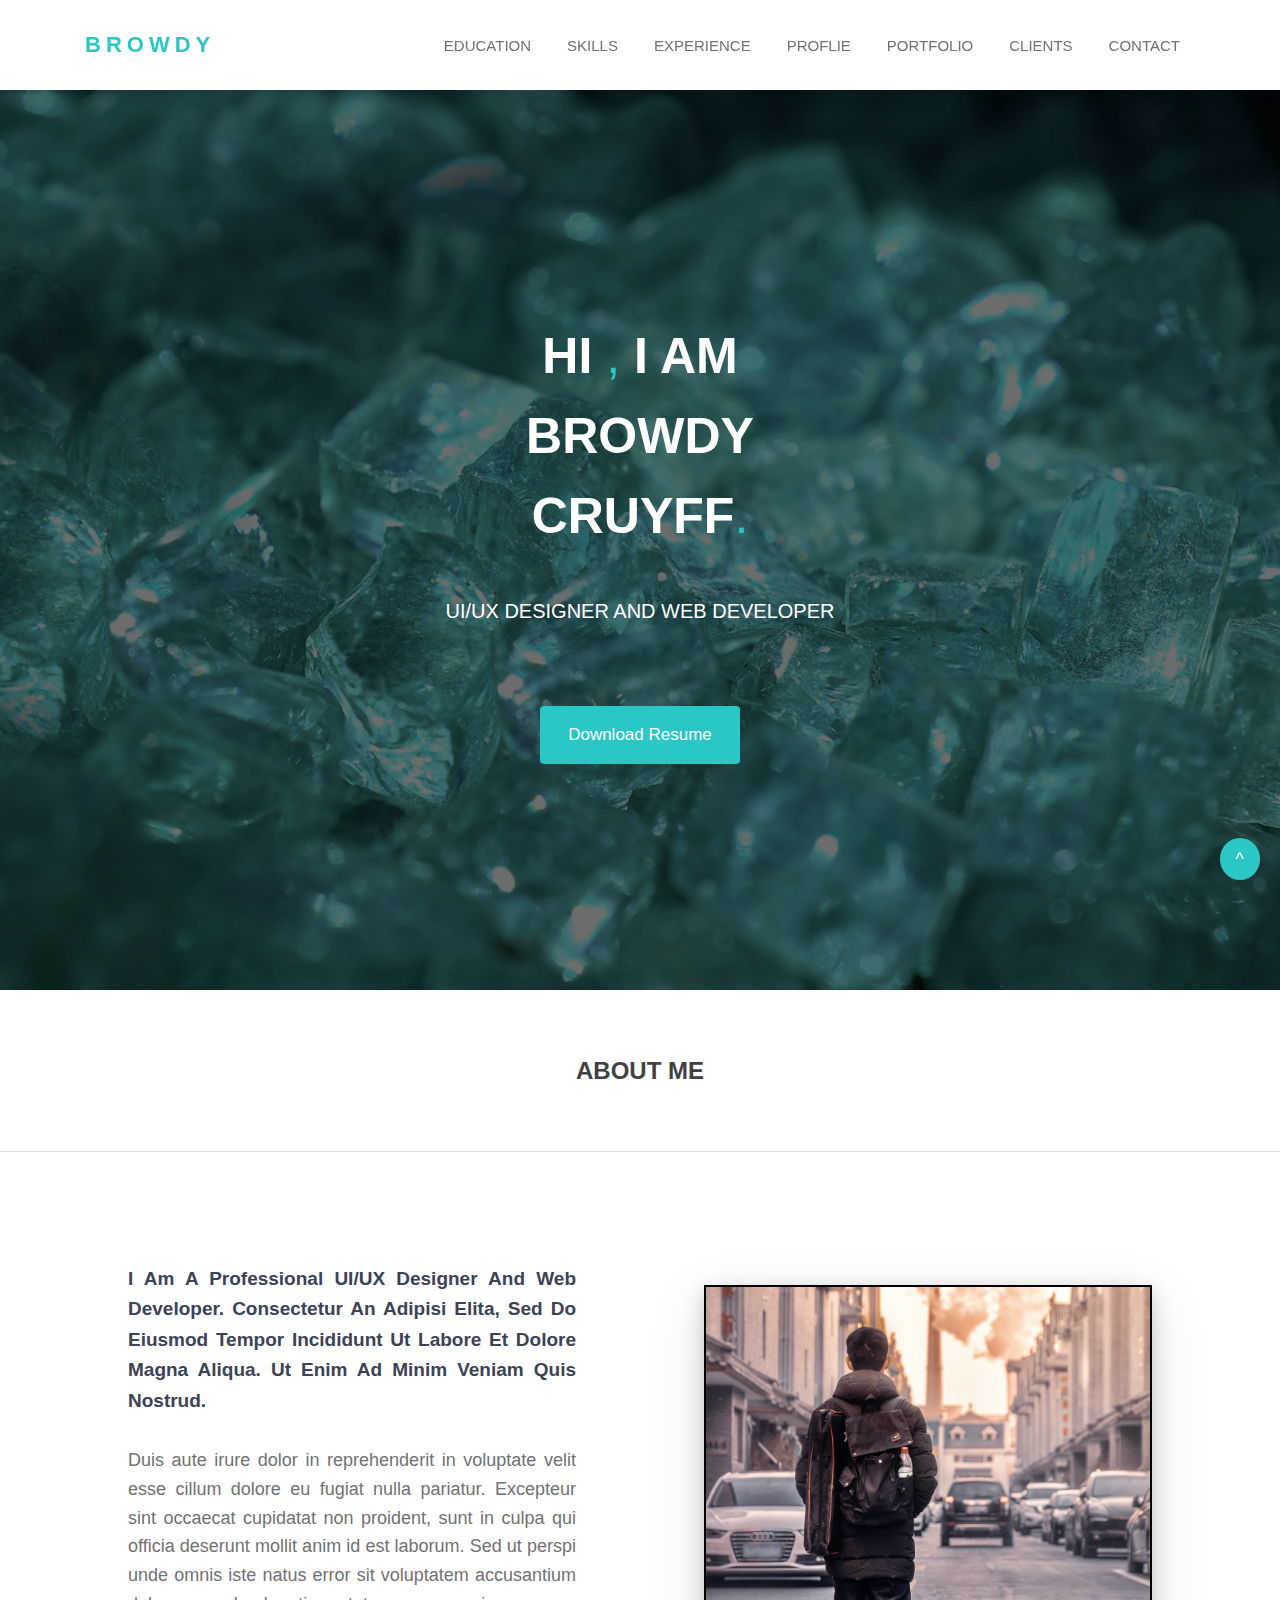
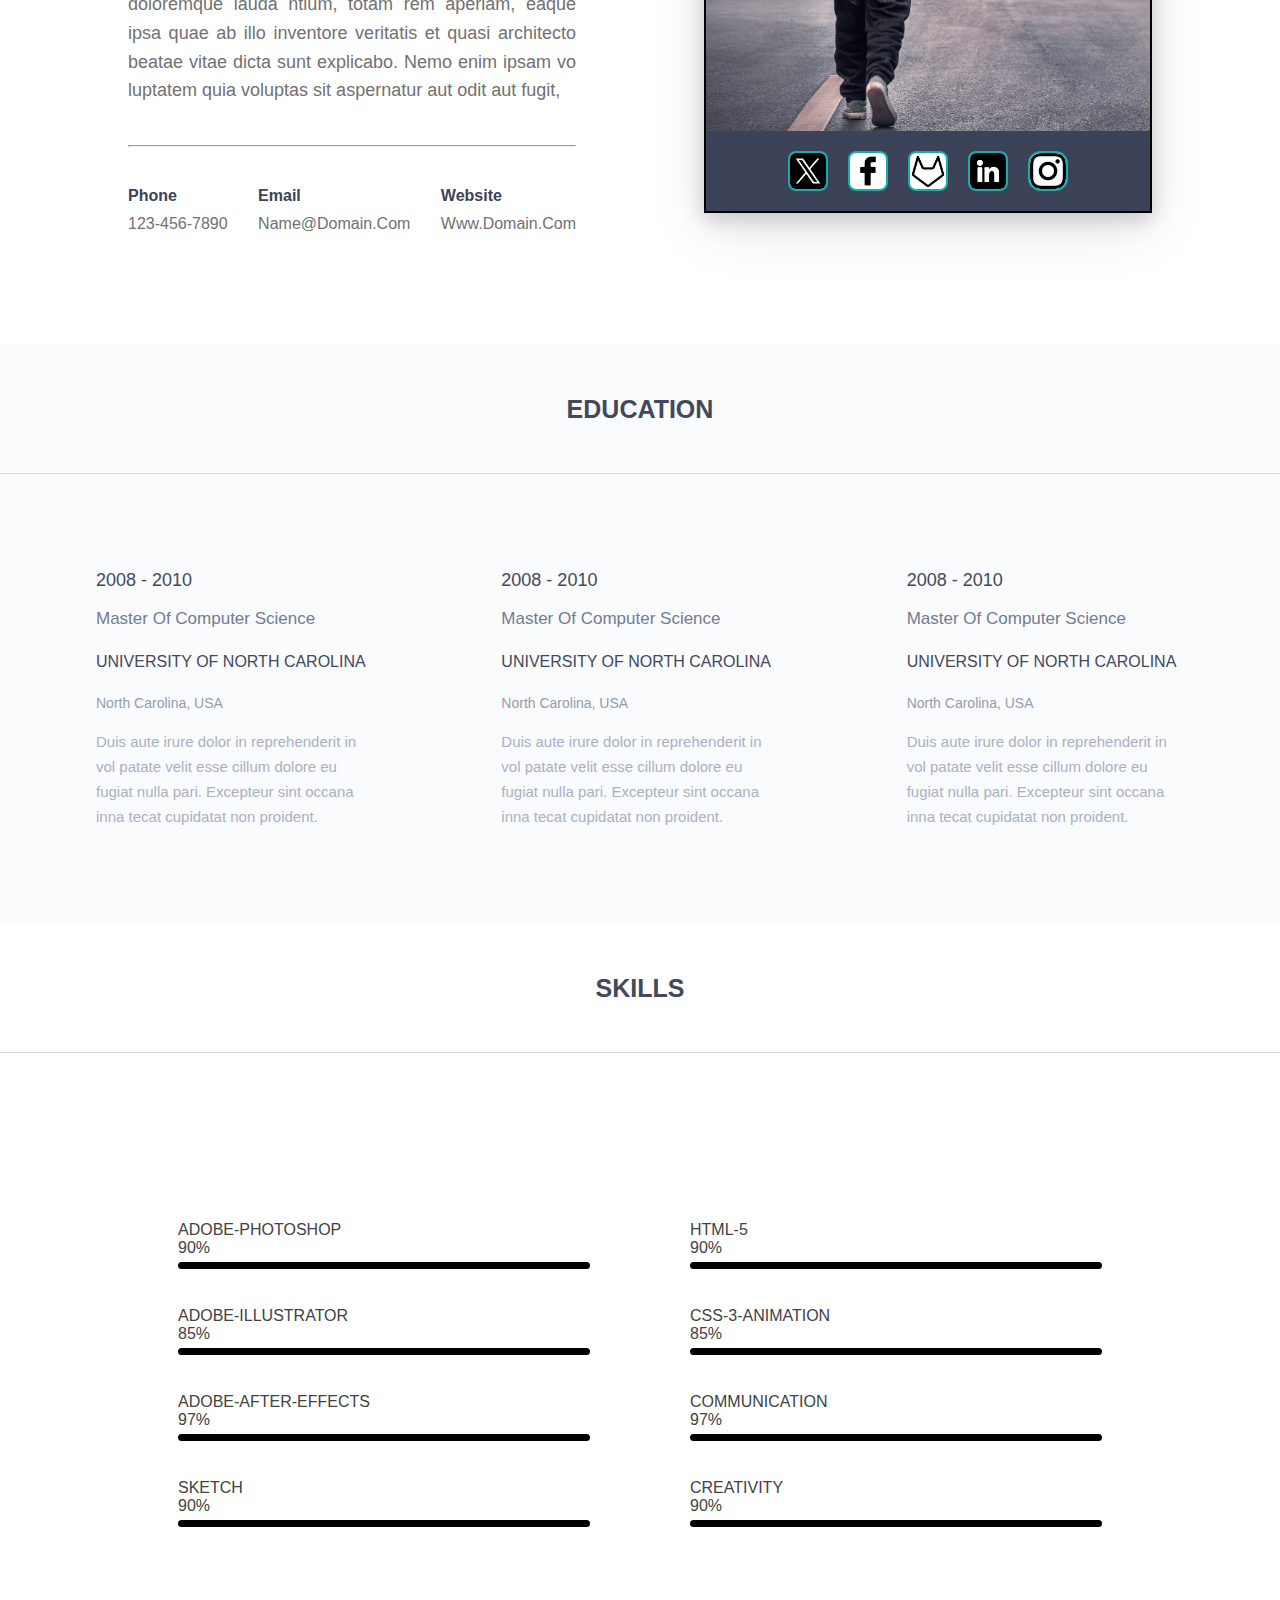
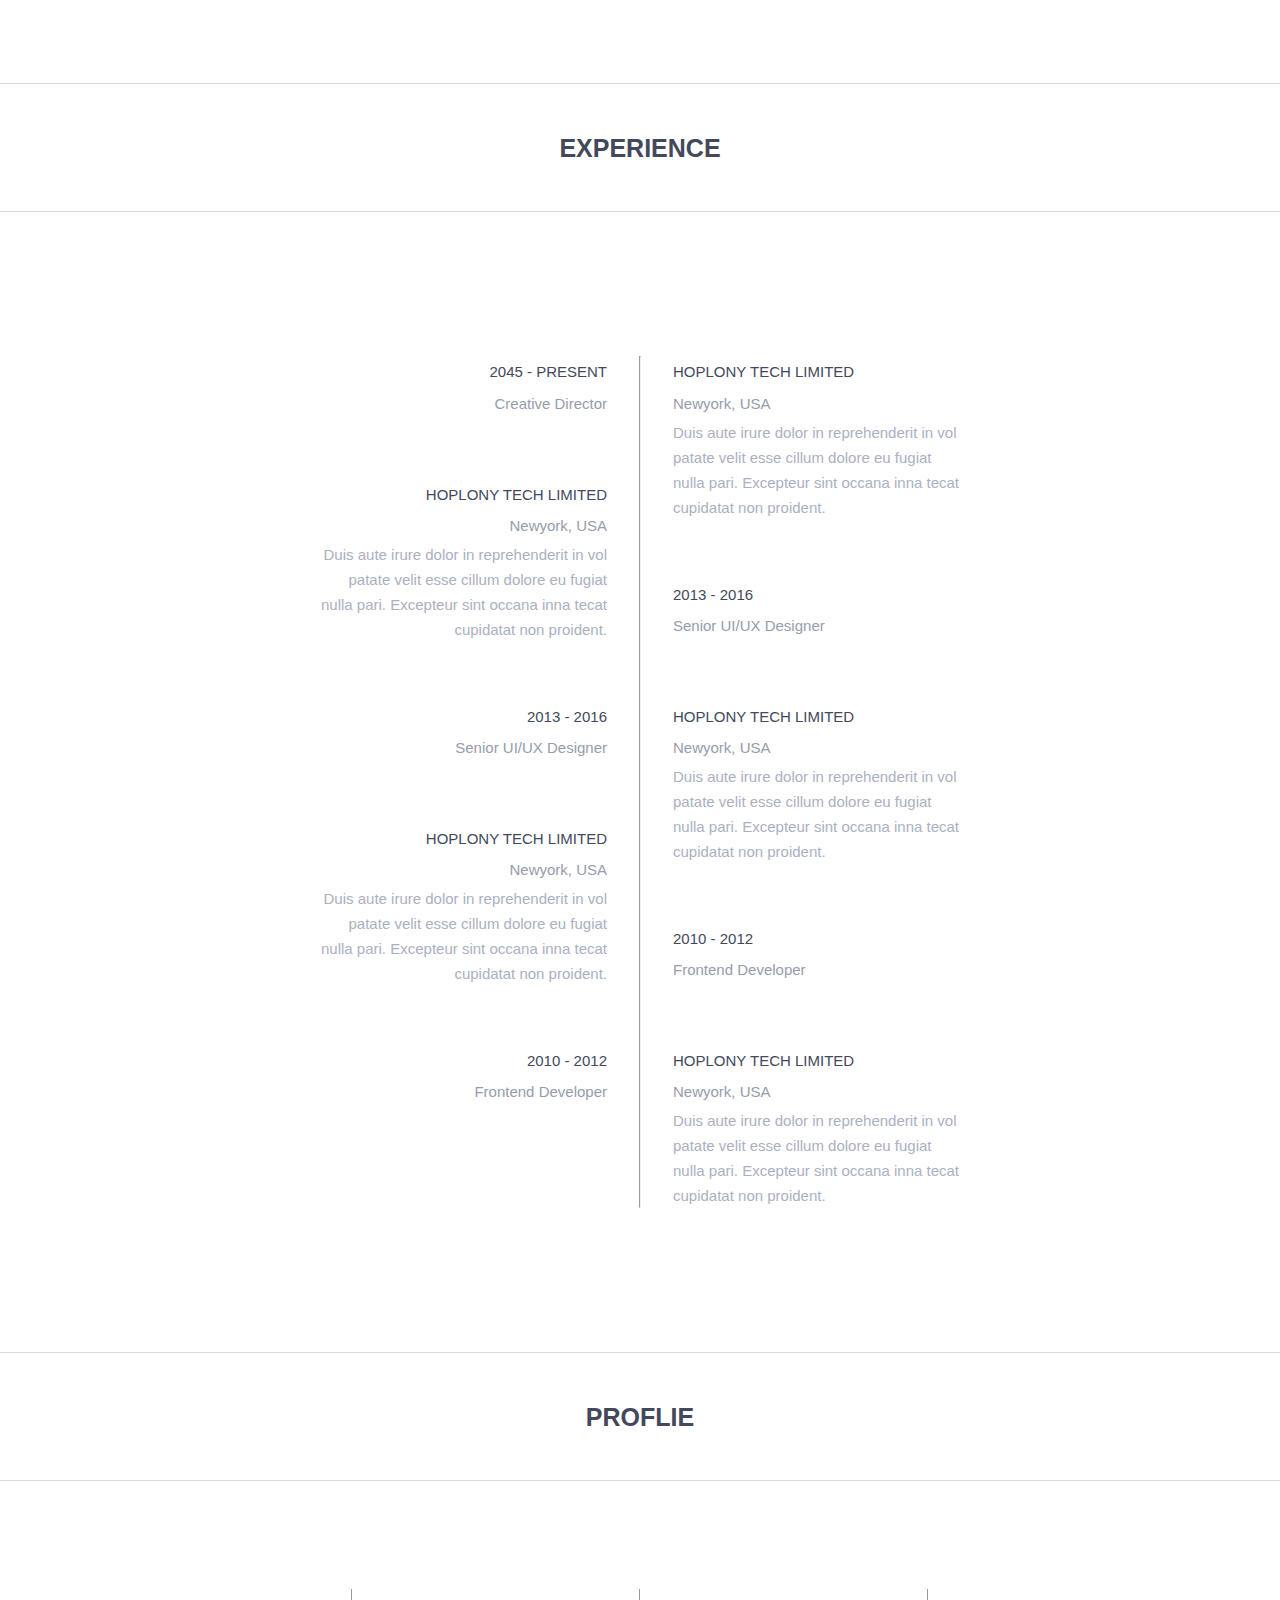
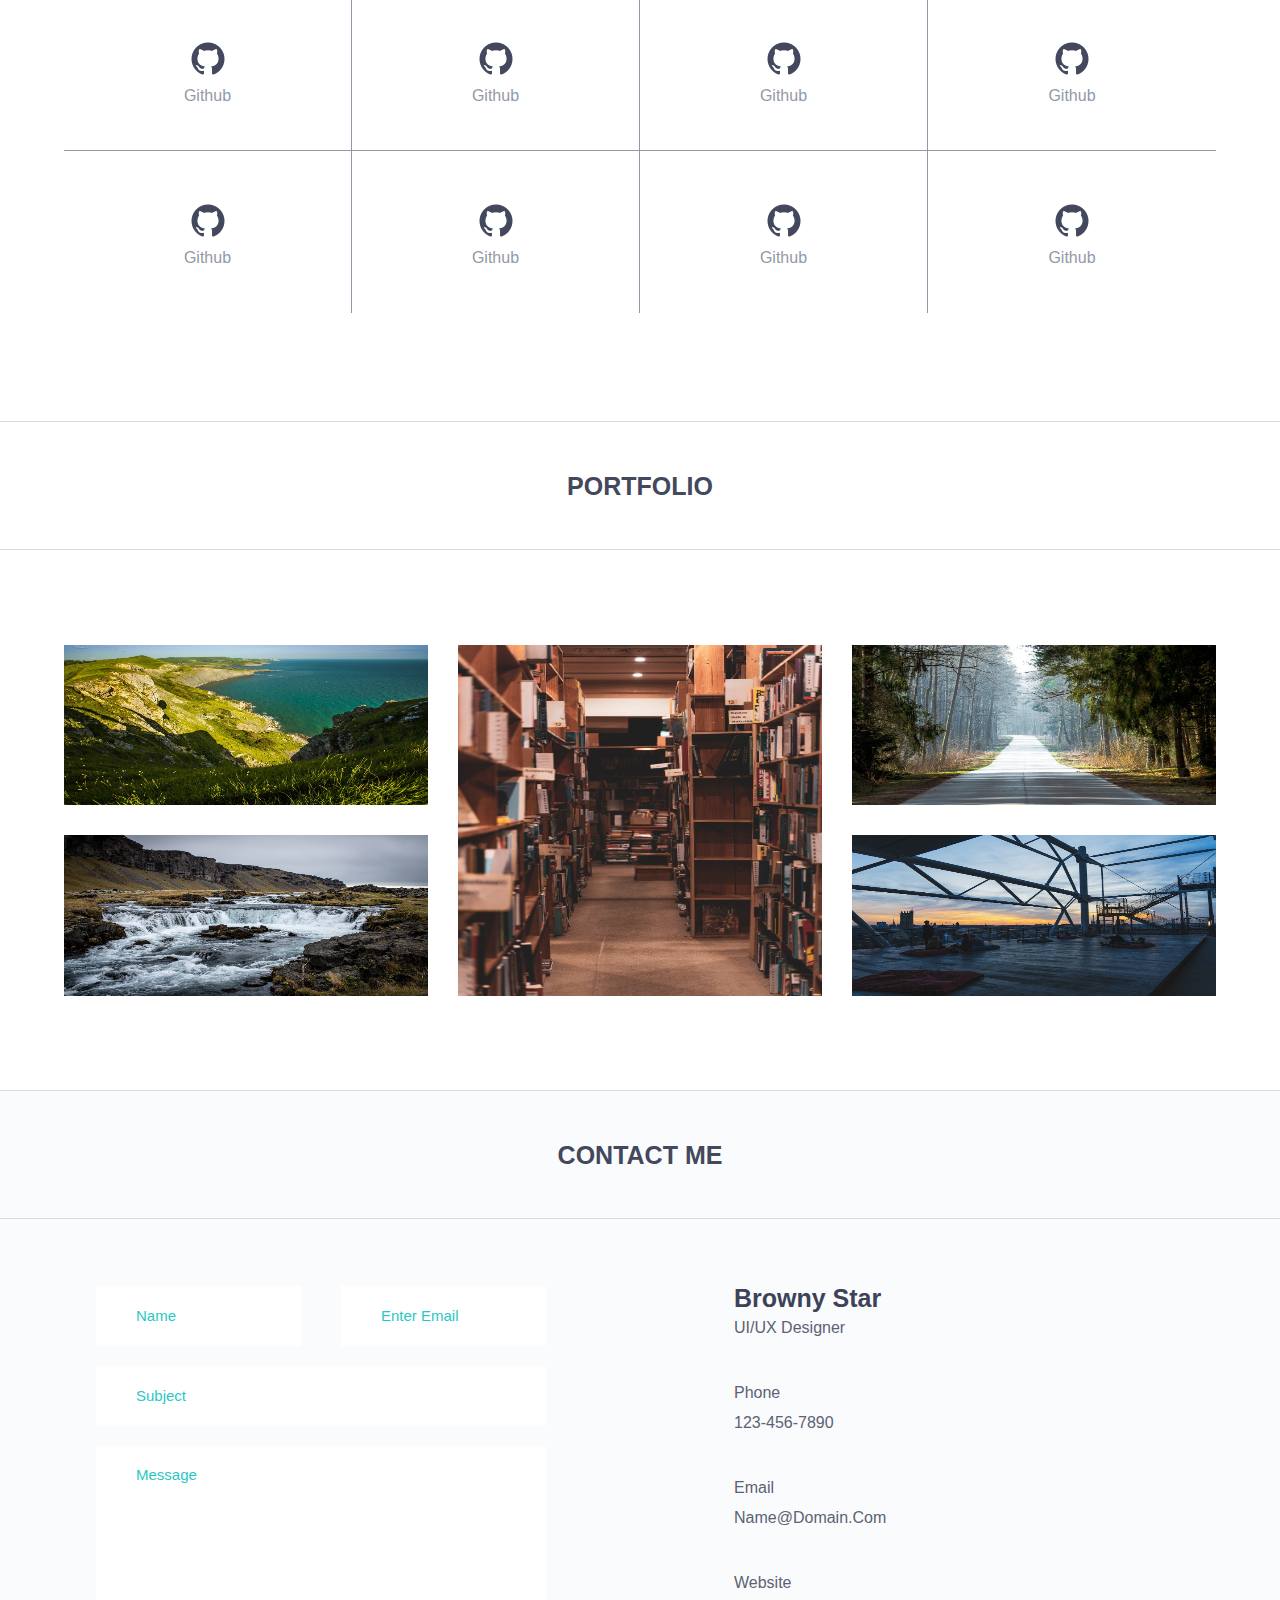
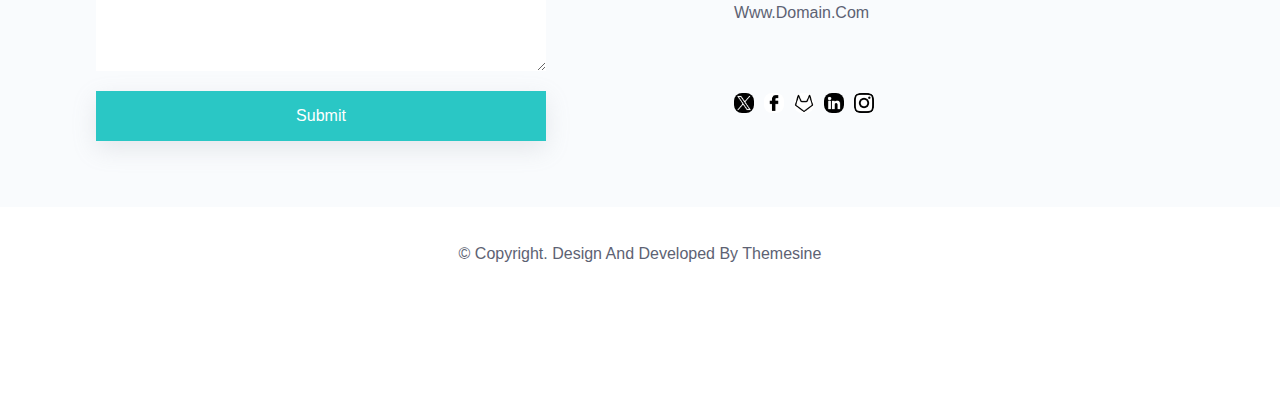
<file: Clone site 01/index.html>
<!DOCTYPE html>
<html lang="en">
<head>
    <meta charset="UTF-8">
    <meta name="viewport" content="width=device-width, initial-scale=1.0">
    <link rel="stylesheet" href="./index.css">
    <title>C-Site-1</title>
</head>
<body>

    <div id="up_btn">
        <a href="#main_image" id="btnn">^</a>
    </div>
    
    <header>
        <div id="cont">
            
            <div id="left_text">
                <a href="#">BROWDY</a>
            </div>

            <div id="right_text">
                <a href="#" id="nav">EDUCATION</a>
                <a href="#" id="nav">SKILLS</a>
                <a href="#" id="nav">EXPERIENCE</a>
                <a href="#" id="nav">PROFLIE</a>
                <a href="#" id="nav">PORTFOLIO</a>
                <a href="#" id="nav">CLIENTS</a>
                <a href="#" id="nav">CONTACT</a>
            </div>

            <div id="hamburger">
                <img src="./Stuff/hamburger.png"alt="manu" id="hamburger">
            </div>

        </div>


    </header>

    <div id="main_image">
        
        <div id="m_text">
            <div id="text1">
                <h1>hi <span style="color: #2ac7c5;">,</span> i am browdy cruyff<span style="color: #2ac7c5;">.</span> </h1>
            </div>
            <div id="Utext2">
                <p>ui/ux designer and web developer</p>
            </div>

            <div id="down_btn">
                <a href="#">Download Resume</a>
            </div>

        </div>
        
    </div>
    

    <div id="about_me">
        <h1>about me</h1>
    </div>

    <div id="about_text">
        <div id="text_align_box">
            <div id="cont1" class="c_box">
                <h3>I am a Professional UI/UX Designer and Web developer. Consectetur an adipisi elita, sed do eiusmod tempor incididunt ut labore et dolore magna aliqua. Ut enim ad minim veniam quis nostrud.</h3>
    
                <p>Duis aute irure dolor in reprehenderit in voluptate velit esse cillum dolore eu fugiat nulla pariatur. Excepteur sint occaecat cupidatat non proident, sunt in culpa qui officia deserunt mollit anim id est laborum. Sed ut perspi unde omnis iste natus error sit voluptatem accusantium doloremque lauda ntium, totam rem aperiam, eaque ipsa quae ab illo inventore veritatis et quasi architecto beatae vitae dicta sunt explicabo. Nemo enim ipsam vo luptatem quia voluptas sit aspernatur aut odit aut fugit,</p>
    
                <hr/>
    
                <div id="contac">
                    <div id="box1" class="boxx">
                        <h4>phone</h4>
                        <h6>123-456-7890</h6>
                    </div>
    
                    <div id="box2" class="boxx">
                        <h4>email</h4>
                        <h6>name@domain.com</h6>
                    </div>
    
                    <div id="box3" class="boxx">
                        <h4>website</h4>
                        <h6>www.domain.com</h6>
                    </div>
                </div>
            </div>
    
            <div id="cont2" class="c_box">
                <div id="header_overflow_fix">
                    <img src="./Stuff/bio-pic.jpg" alt="image" id="log">
                </div>
            
                <div id="social_icon">
                    <img src="./Stuff/twitter.png" alt="icon" id="s_icon" class="icons">
                    <img src="./Stuff/facebook.png" alt="icon" id="s_icon" class="icons">
                    <img src="./Stuff/gitlab.png" alt="icon" id="s_icon" class="icons">
                    <img src="./Stuff/linkedin.png" alt="icon" id="s_icon" class="icons">
                    <img src="./Stuff/instagram.png" alt="icon" id="ins_icon" class="icons">
                </div>
            </div>
        </div>
    </div>

    <div id="education">
        <section id="ed_text">
            <p>EDUCATION</p>
        </section>
    </div>

    <div id="big_b">
        <section id="three_box">
            <div id="boxex">
                <h2>2008 - 2010</h2>
                <h3>master of computer science</h3>
                <p>university of north carolina</p>
                <span>north carolina, USA</span>
                <article>Duis aute irure dolor in reprehenderit in vol patate velit esse cillum dolore eu fugiat nulla pari. Excepteur sint occana inna tecat cupidatat non proident.</article>
            </div>
            <div id="boxex">
                <h2>2008 - 2010</h2>
                <h3>master of computer science</h3>
                <p>university of north carolina</p>
                <span>north carolina, USA</span>
                <article>Duis aute irure dolor in reprehenderit in vol patate velit esse cillum dolore eu fugiat nulla pari. Excepteur sint occana inna tecat cupidatat non proident.</article>
            </div>
            <div id="boxex" class="trd_grid_box">
                <h2>2008 - 2010</h2>
                <h3>master of computer science</h3>
                <p>university of north carolina</p>
                <span>north carolina, USA</span>
                <article>Duis aute irure dolor in reprehenderit in vol patate velit esse cillum dolore eu fugiat nulla pari. Excepteur sint occana inna tecat cupidatat non proident.</article>
            </div>
        </section>
    </div>

    <div id="skill">
        <section id="sk_text">
            <p>SKILLS</p>
        </section>
    </div>

    <div id="progress_bar_body">
        <div id="progress_bar">

            <div id="bar_body">
                <ul>
                    <li id="animate" class="ani1">adobe-photoshop 90%</li>
                    <li id="animate" class="ani2">adobe-illustrator 85%</li>
                    <li id="animate" class="ani3">adobe-after-effects 97%</li>
                    <li id="animate" class="ani4">sketch 90%</li>
                </ul>
            </div>
            <div id="bar_body">
                <ul>
                    <li id="animate" class="ani5">html-5 90%</li>
                    <li id="animate" class="ani6">css-3-animation 85%</li>
                    <li id="animate" class="ani7">communication 97%</li>
                    <li id="animate" class="ani8">creativity 90%</li>
                </ul>
            </div>
    
        </div>
    </div>
    
    <div id="EXPERIENCE">
        <section id="ex_text">
            <p>EXPERIENCE</p>
        </section>
    </div>

    <div id="ex_body">
        <div id="div1">
            <h6>2045 - Present</h6>
            <span>creative director</span>

            <p>hoplony tech limited</p>
            <span>newyork, USA</span>
            <article>Duis aute irure dolor in reprehenderit in vol patate velit esse cillum dolore eu fugiat nulla pari. Excepteur sint occana inna tecat cupidatat non proident.</article>

            <p>2013 - 2016</p>
            <span>senior UI/UX designer</span>

            <p>hoplony tech limited</p>
            <span>newyork, USA</span>
            <article>Duis aute irure dolor in reprehenderit in vol patate velit esse cillum dolore eu fugiat nulla pari. Excepteur sint occana inna tecat cupidatat non proident.</article>

            <p>2010 - 2012</p>
            <span>frontend developer</span>
        
        </div>
        <div id="div2">
            <hr>
        </div>
        <div id="div3">
            <h6>hoplony tech limited</h6>
            <span>newyork, USA</span>
            <article>Duis aute irure dolor in reprehenderit in vol patate velit esse cillum dolore eu fugiat nulla pari. Excepteur sint occana inna tecat cupidatat non proident.</article>

            <p>2013 - 2016</p>
            <span>senior UI/UX designer</span>

            <p>hoplony tech limited</p>
            <span>newyork, USA</span>
            <article>Duis aute irure dolor in reprehenderit in vol patate velit esse cillum dolore eu fugiat nulla pari. Excepteur sint occana inna tecat cupidatat non proident.</article>

            <p>2010 - 2012</p>
            <span>frontend developer</span>

            <p>hoplony tech limited</p>
            <span>newyork, USA</span>
            <article>Duis aute irure dolor in reprehenderit in vol patate velit esse cillum dolore eu fugiat nulla pari. Excepteur sint occana inna tecat cupidatat non proident.</article>
        </div>
    </div>

    <div id="PROFLIE">
        <section id="pr_text">
            <p>PROFLIE</p>
        </section>
    </div>

    <div id="profile_body">
        <div id="profile_content">
            <div id="p_box" class="p_box1">
                <a href="#"><img src="./Stuff/icons1 github.png" alt=""></a>
                <span>Github</span>
            </div>
            <div id="p_box" class="p_box2">
                <a href="#"><img src="./Stuff/icons1 github.png" alt=""></a>
                <span>Github</span>
            </div>
            <div id="p_box" class="p_box3">
                <a href="#"><img src="./Stuff/icons1 github.png" alt=""></a>
                <span>Github</span>
            </div>
            <div id="p_box" class="p_box4">
                <a href="#"><img src="./Stuff/icons1 github.png" alt=""></a>
                <span>Github</span>
            </div>
            <div id="p_box" class="p_box5">
                <a href="#"><img src="./Stuff/icons1 github.png" alt=""></a>
                <span>Github</span>
            </div>
            <div id="p_box" class="p_box6">
                <a href="#"><img src="./Stuff/icons1 github.png" alt=""></a>
                <span>Github</span>
            </div>
            <div id="p_box" class="p_box7">
                <a href="#"><img src="./Stuff/icons1 github.png" alt=""></a>
                <span>Github</span>
            </div>
            <div id="p_box" class="p_box8">
                <a href="#"><img src="./Stuff/icons1 github.png" alt=""></a>
                <span>Github</span>
            </div>
        </div>
    </div>

    <div id="PORTFOLIO">
        <section id="por_text">
            <p>PORTFOLIO</p>
        </section>
    </div>

    <div id="portfolio_box">
        <div id="por_align">
            <div id="p_imgBox" class="image_boxx1">
                <img src="./Stuff/img5.jpg" alt="">               
                <div id="overly"><p id="overly_text">ui/ux design</p></div>
            </div>
            <div id="p_imgBox" class="image_boxx2">
                <img src="./Stuff/img2.jpg" alt="">             
                <div id="overly"><p id="overly_text">web design</p></div>
            </div>
            <div id="p_imgBox" class="image_boxx3">
                <img src="./Stuff/img1.jpg"alt="">
                <div id="overly"><p id="overly_text">web development</p></div>
            </div>
            <div id="p_imgBox" class="image_boxx4">
                <img src="./Stuff/img4.jpg" alt="">
                <div id="overly"><p id="overly_text">ui/ux design</p></div>
            </div>
            <div id="p_imgBox" class="image_boxx5">
                <img src="./Stuff/img3.jpg" alt="">
                <div id="overly"><p id="overly_text">web development</p></div>
            </div>
        </div>
    </div>

    <div id="CONTACT">
        <section id="con_text">
            <p>CONTACT ME</p>
        </section>
    </div>

    <div id="contact_body">
        <div id="contact_container">
            <form action="">
                <div id="nande">
                    <input type="text" id="text" placeholder="Name">
                    <input type="email" id="email" placeholder="Enter Email">
                    <p id="emailCheck">Please Enter a Valid Email</p>
                </div>
                <input type="text" id="text2" placeholder="Subject">
                <textarea name="textarea" id="textarea" cols="30" rows="10" placeholder="Message"></textarea>
                <input type="submit" value="Submit" id="submit">
            </form>

            <div id="contact_container_2ndbox">
                <div id="text_box" class="slot1">
                    <h4>browny star</h4>
                    <p>uI/uX designer</p>
                </div>
                <div id="text_box" class="slot1">
                    <h5>phone</h5>
                    <p>123-456-7890</p>
                </div>
                <div id="text_box" class="slot1">
                    <h5>email</h5>
                    <p>name@domain.com</p>
                </div>
                <div id="text_box" class="slot1">
                    <h5>website</h5>
                    <p>www.domain.com</p>
                </div>

                <div id="Csocial_icon">
                    <img src="./Stuff/twitter.png" alt="icon" id="Cs_icon" class="Cicons">
                    <img src="./Stuff/facebook.png" alt="icon" id="Cs_icon" class="Cicons">
                    <img src="./Stuff/gitlab.png" alt="icon" id="Cs_icon" class="Cicons">
                    <img src="./Stuff/linkedin.png" alt="icon" id="Cs_icon" class="Cicons">
                    <img src="./Stuff/instagram.png" alt="icon" id="Cins_icon" class="Cicons">
                </div>

            </div>

        </div>
    </div>

    <footer>
        <section id="it_footer">
            <p>&copy; copyright. design and developed by themesine</p>
        </section>
    </footer>


</body>
<script src="./index.js"></script>
</html>
</file>
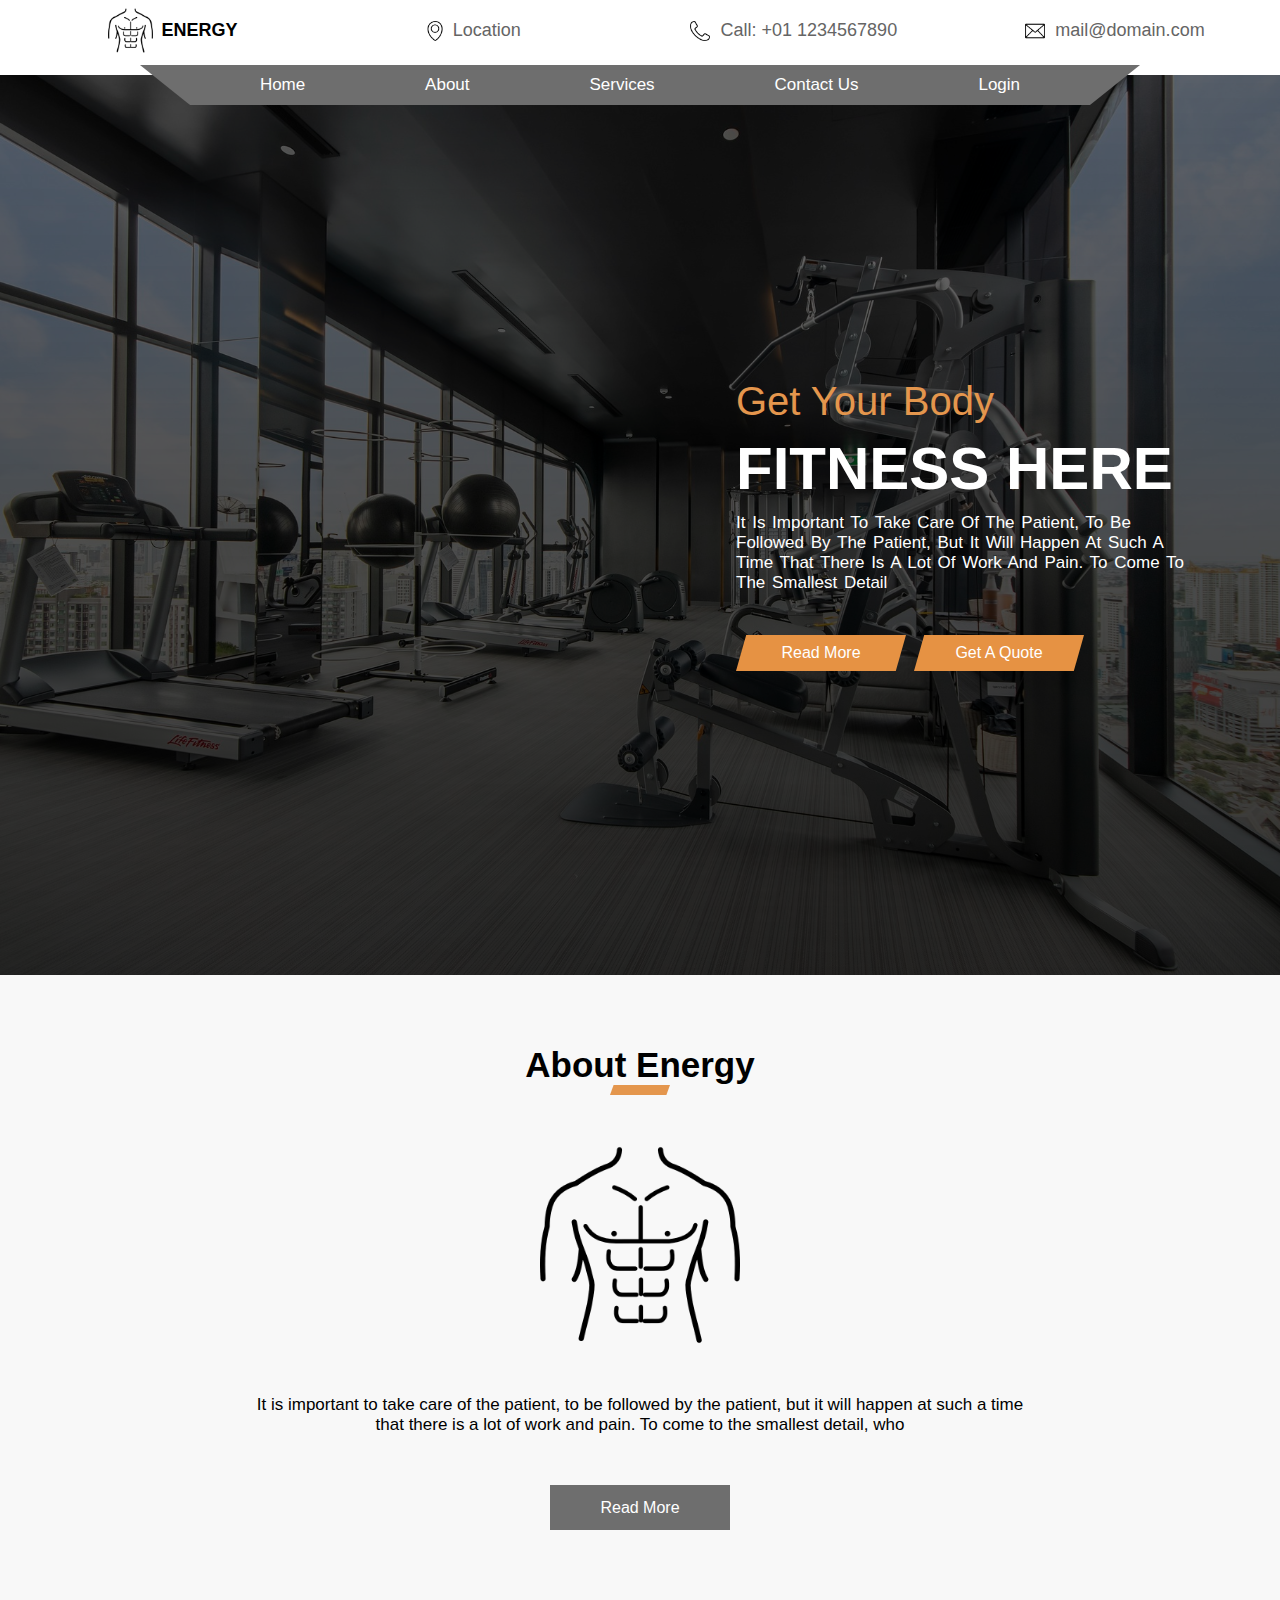
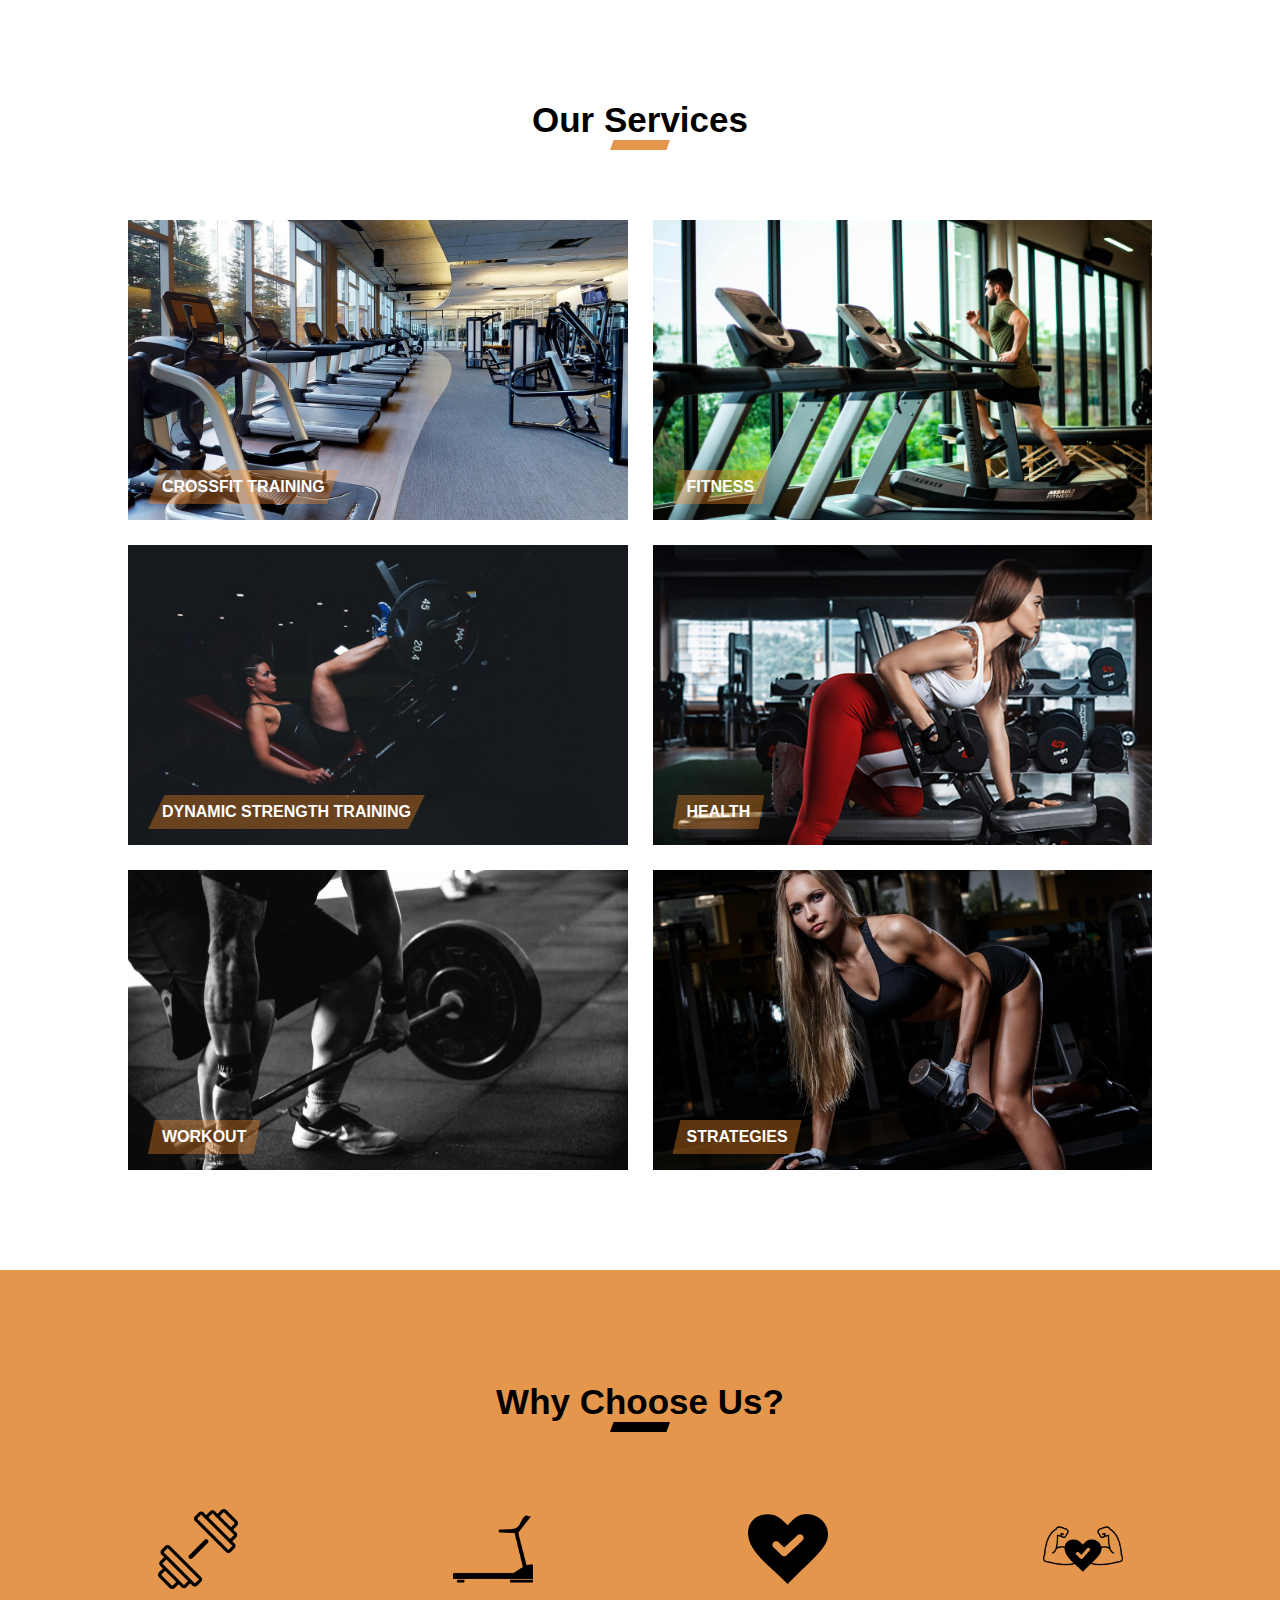
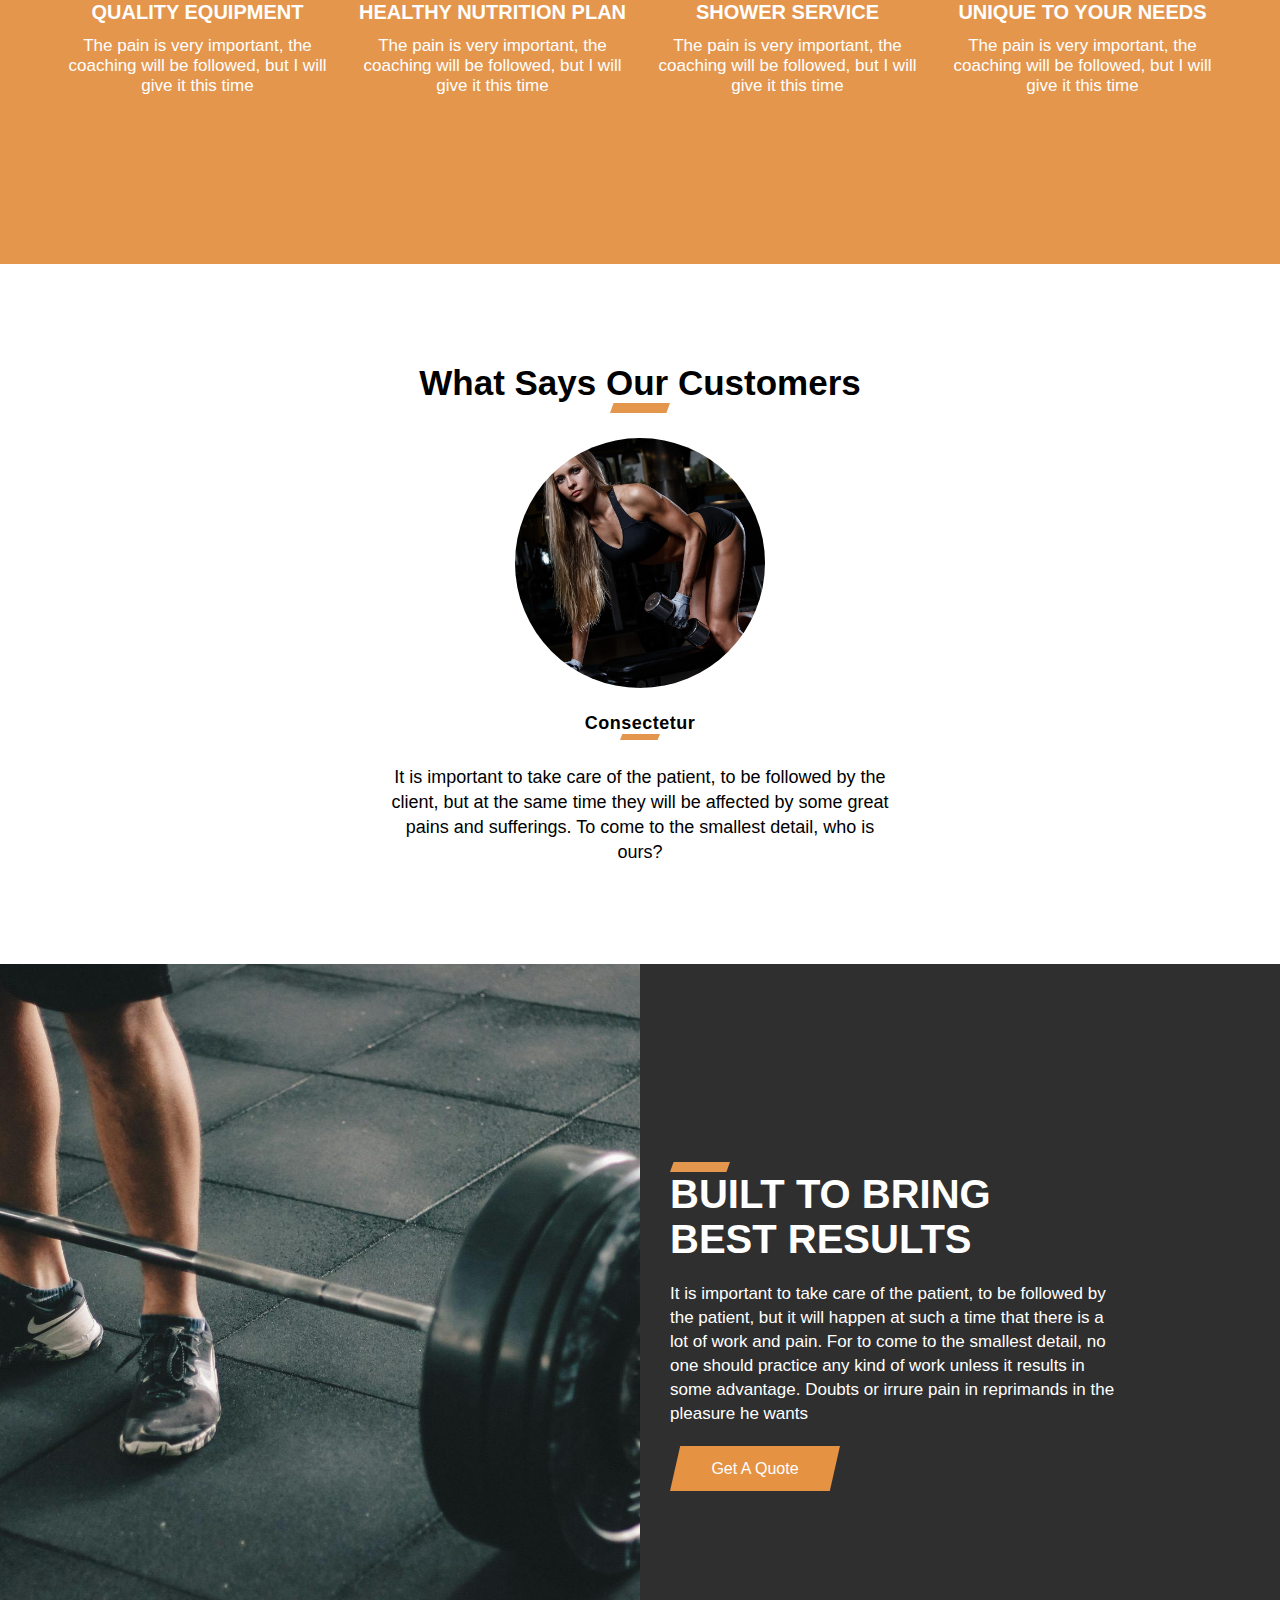
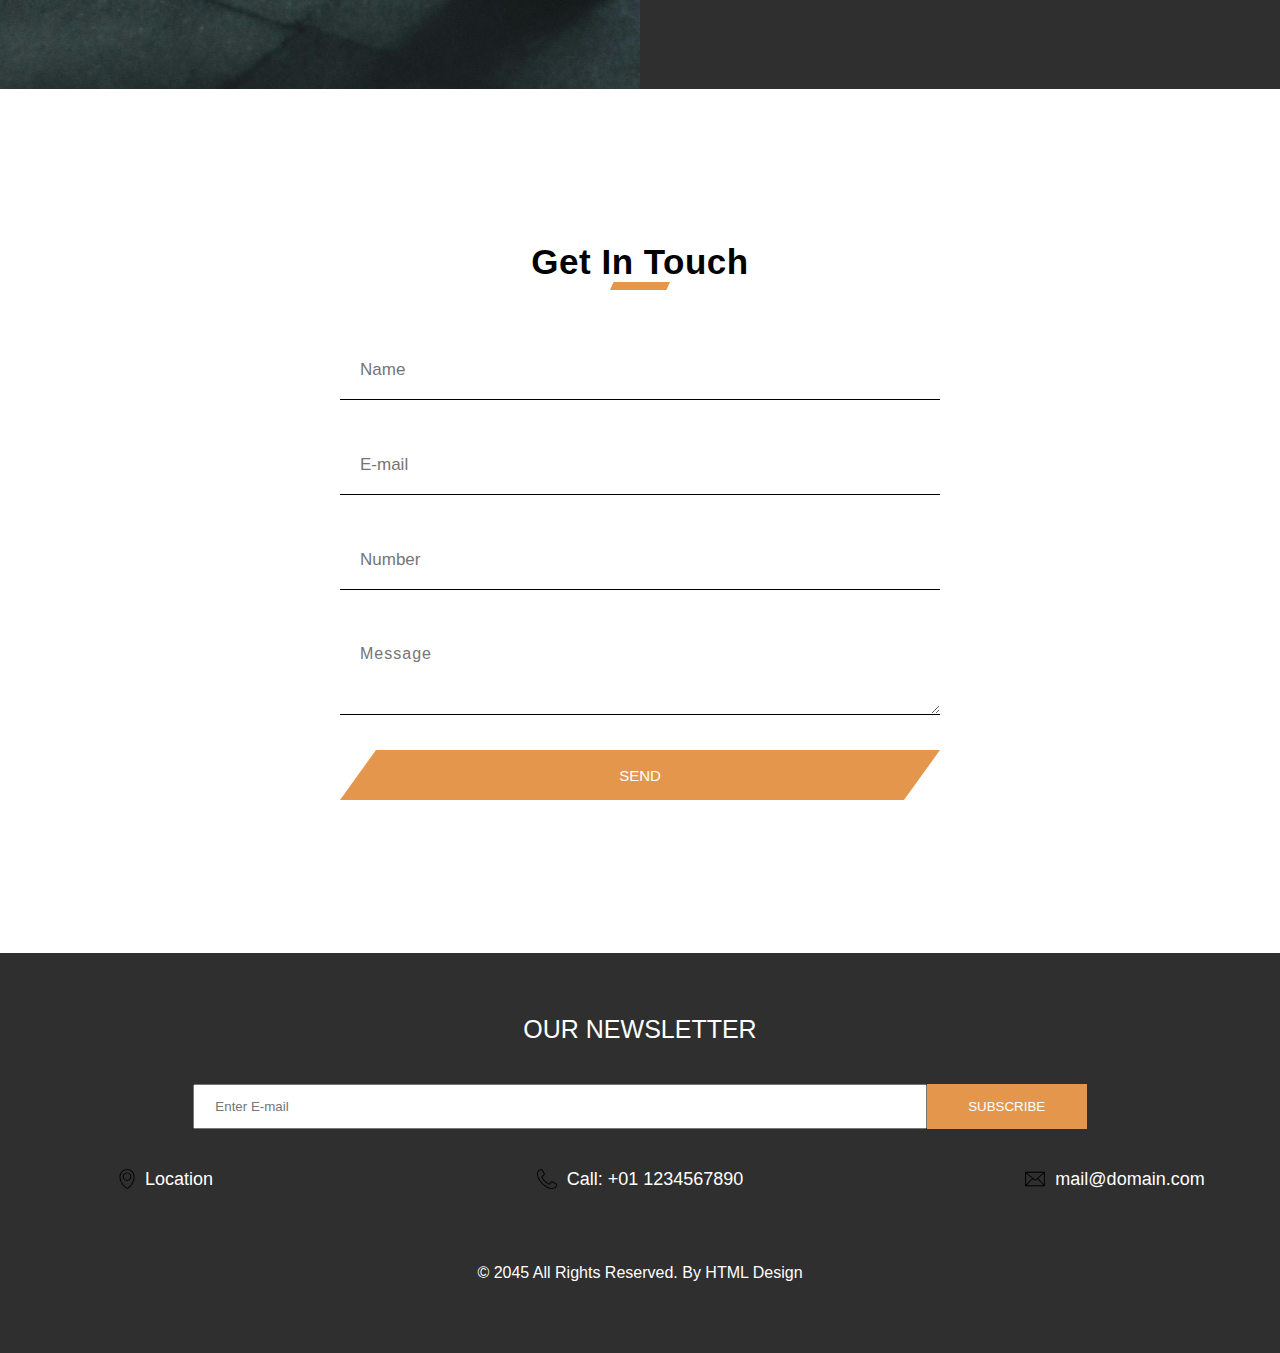
<file: Clone site 02/index.html>
<!DOCTYPE html>
<html lang="en">
<head>
    <meta charset="UTF-8">
    <meta name="viewport" content="width=device-width, initial-scale=1.0">
    <link rel="stylesheet" href="./index.css">
    <title>C-Site-2</title>
</head>
<body>
    

    <header>
        <section id="header_section">
            <div id="set1">
                <a href="#">
                    <img src="./stuff/icon.png" alt="">
                    <p>ENERGY</p>
                </a>
            </div>
            <div id="set2">
                <a href="#">
                    <img src="./stuff/locationicon.png" alt="">
                    <p>Location</p>
                </a>
            </div>
            <div id="set3">
                <a href="#">
                    <img src="./stuff/phoneicon.png" alt="">
                    <p>Call: +01 1234567890</p>
                </a>
            </div>
            <div id="set4">
                <a href="#">
                    <img src="./stuff/mailicon.png" alt="">
                    <p>mail@domain.com</p>
                </a>
            </div>
        </section>
    </header>

    <nav>
        <a href="#">Home</a>
        <a href="#">About</a>
        <a href="#">Services</a>
        <a href="#">Contact Us</a>
        <a href="#">Login</a>
    </nav>

    <div id="top_sec">
        <div id="head_sector">
            <div id="background_image">
                <div id="txt">
                    <div id="txt_content">
                        <h5>Get Your Body</h5>
                        <h1>Fitness Here</h1>
                        <p>It is important to take care of the patient, to be followed by the patient, but it will happen at such a time that there is a lot of work and pain. To come to the smallest detail</p>
        
                        <div id="btn">
                            <div id="b1">Read More</div>
                            <div id="b1">Get A Quote</div>
                        </div>
                    </div>
                </div>
            </div>
        </div>
    </div>

    <div id="about">
        <h1>About Energy</h1>
        <img src="./stuff/icon.png" alt="picture">
        <p>It is important to take care of the patient, to be followed by the patient, but it will happen at such a time that there is a lot of work and pain. To come to the smallest detail, who</p>
        <div id="rd_me_btn">
            <a href="#">Read More</a>
        </div>
    </div>

    <div id="our_service">
        <h1>Our Services</h1>
        <div id="service_items">
            <div id="box1" class="child_items">
                <p>CROSSFIT TRAINING</p>
                <div id="overly">
                    <a href="#" id="img_icon">Go</a>
                    <span>CROSSFIT TRAINING</span>
                </div>
            </div>
            <div id="box2" class="child_items">
                <p>FITNESS</p>
                <div id="overly">
                    <a href="#" id="img_icon">Go</a>
                    <span>FITNESS</span>
                </div>
            </div>
            <div id="box3" class="child_items">
                <p>DYNAMIC STRENGTH TRAINING</p>
                <div id="overly">
                    <a href="#" id="img_icon">Go</a>
                    <span>DYNAMIC STRENGTH TRAINING</span>
                </div>
            </div>
            <div id="box4" class="child_items">
                <p>HEALTH</p>
                <div id="overly">
                    <a href="#" id="img_icon">Go</a>
                    <span>HEALTH</span>
                </div>
            </div>
            <div id="box5" class="child_items">
                <p>WORKOUT</p>
                <div id="overly">
                    <a href="#" id="img_icon">Go</a>
                    <span>WORKOUT</span>
                </div>
            </div>
            <div id="box6" class="child_items">
                <p>STRATEGIES</p>
                <div id="overly">
                    <a href="#" id="img_icon">Go</a>
                    <span>STRATEGIES</span>
                </div>
            </div>
        </div>
    </div>

    <div id="wcu">
        <h1>Why Choose Us?</h1>
        <div id="four_box">
            <div id="bx1">
                <img src="./stuff/bx1.png" alt="image">
                <h4>QUALITY EQUIPMENT</h4>
                <p>The pain is very important, the coaching will be followed, but I will give it this time</p>
            </div>
            <div id="bx1">
                <img src="./stuff/bx2.png" alt="image">
                <h4>HEALTHY NUTRITION PLAN</h4>
                <p>The pain is very important, the coaching will be followed, but I will give it this time</p>
            </div>
            <div id="bx1">
                <img src="./stuff/bx3.png" alt="image">
                <h4>SHOWER SERVICE</h4>
                <p>The pain is very important, the coaching will be followed, but I will give it this time</p>
            </div>
            <div id="bx1">
                <img src="./stuff/bx4.png" alt="image">
                <h4>UNIQUE TO YOUR NEEDS</h4>
                <p>The pain is very important, the coaching will be followed, but I will give it this time</p>
            </div>
        </div>
    </div>

    <div id="wsoc">
        <h1>What Says Our Customers</h1>

        <div id="c_img"></div>

        <p>Consectetur</p>

        <h6>It is important to take care of the patient, to be followed by the client, but at the same time they will be affected by some great pains and sufferings. To come to the smallest detail, who is ours?</h6>

    </div>

    <div id="last_sec">
        <div id="left_sec" class="sec-itm"></div>
        <div id="right_sec" class="sec-itm">
            <h1>BUILT TO BRING BEST RESULTS</h1>

            <p>It is important to take care of the patient, to be followed by the patient, but it will happen at such a time that there is a lot of work and pain. For to come to the smallest detail, no one should practice any kind of work unless it results in some advantage. Doubts or irrure pain in reprimands in the pleasure he wants</p>

            <div id="b1">Get A Quote</div>

        </div>
    </div>


    <div id="gntouch">
        <h1>Get In Touch</h1>

        <form action="">
            <input type="text" id="text" placeholder="Name">
            <input type="email" id="email" placeholder="E-mail">
            <input type="text" id="number" maxlength="10" placeholder="Number">
            <textarea name="message" id="message" placeholder="Message"></textarea>
            <input type="submit" value="SEND" id="submit">
        </form>

    </div>

    <div id="newsletter">
        <h1>Our Newsletter</h1>
        <div id="sub">
            <form action="">
                <input type="email" id="sub-email" placeholder="Enter E-mail">
                <input type="submit" value="SUBSCRIBE" id="sub_mit">
            </form>
        </div>
        <footer>
            <section id="footer_section">
                <!-- <div id="set1">
                    <a href="#">
                        <img src="./stuff/icon.png" alt="">
                        <p>ENERGY</p>
                    </a>
                </div> -->
                <div id="set2">
                    <a href="#">
                        <img src="./stuff/locationicon.png" alt="">
                        <p>Location</p>
                    </a>
                </div>
                <div id="set3">
                    <a href="#">
                        <img src="./stuff/phoneicon.png" alt="">
                        <p>Call: +01 1234567890</p>
                    </a>
                </div>
                <div id="set4">
                    <a href="#">
                        <img src="./stuff/mailicon.png" alt="">
                        <p>mail@domain.com</p>
                    </a>
                </div>
            </section>
        </footer>

        <h5>© 2045 All Rights Reserved. By HTML Design</h5>
    </div>

</body>
</html>
</file>
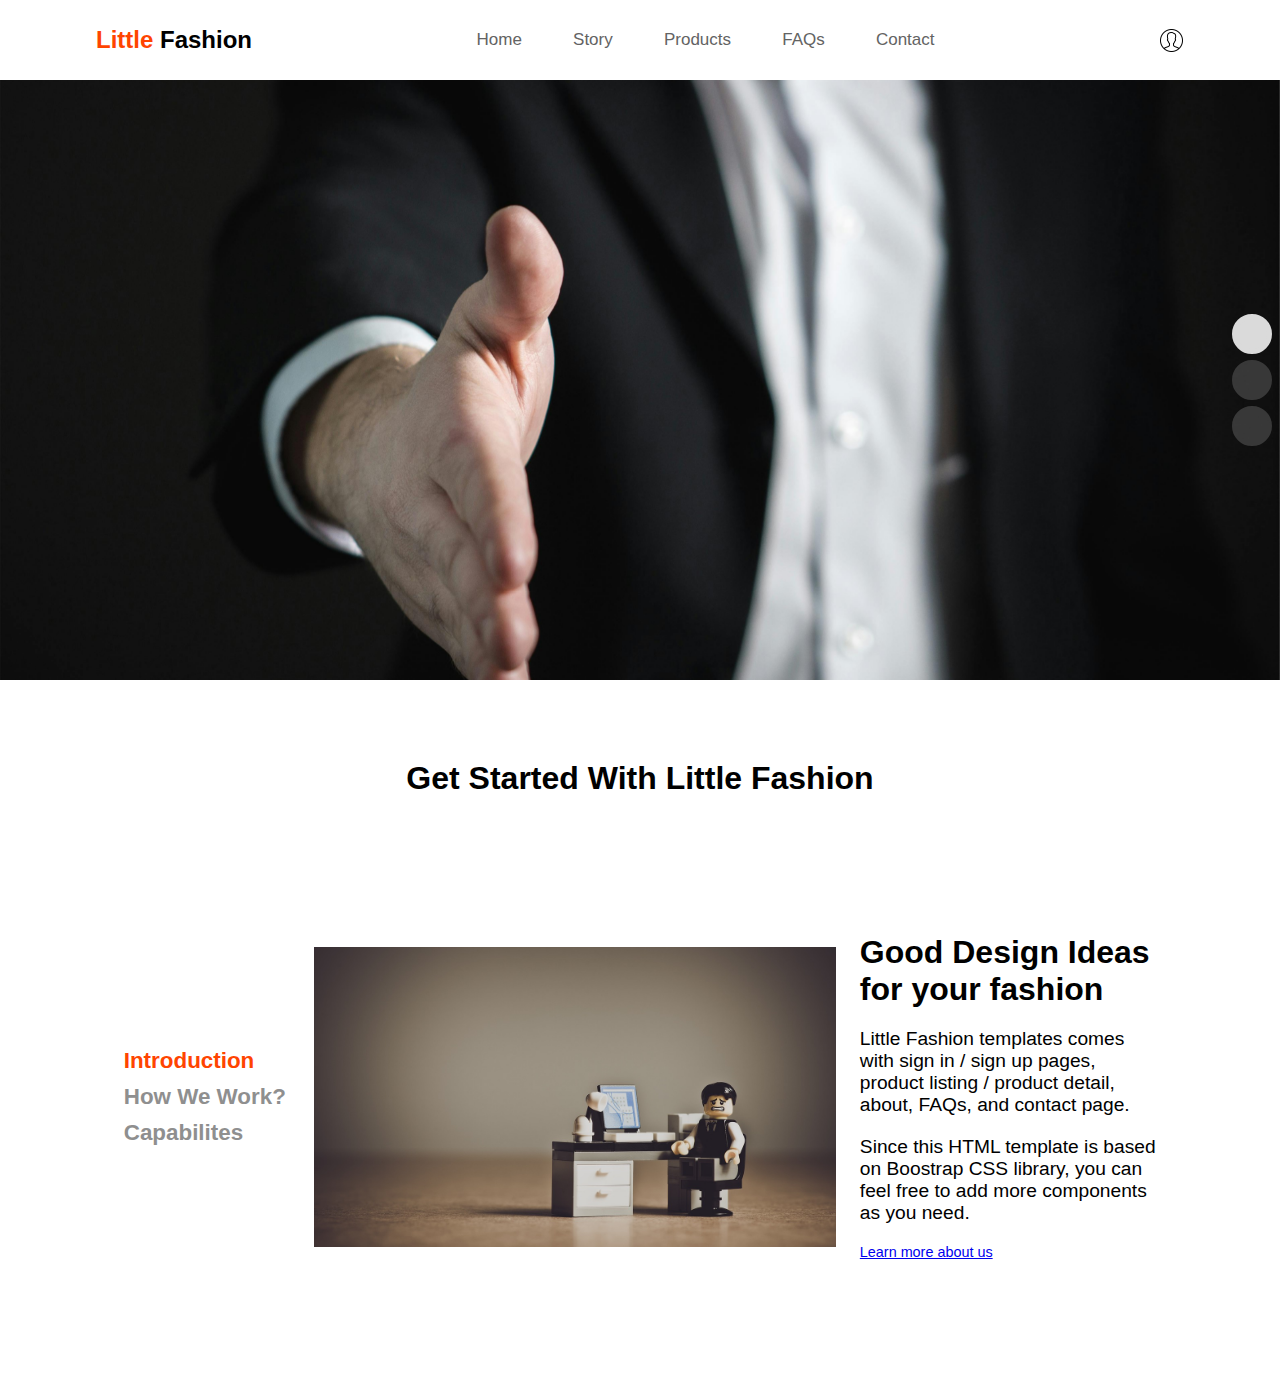
<file: Clone site 05/index.html>
<!DOCTYPE html>
<html lang="en">
<head>
    <meta charset="UTF-8">
    <meta name="viewport" content="width=device-width, initial-scale=1.0">
    <link rel="stylesheet" href="./index.css">
    <link rel="stylesheet" href="https://cdn.jsdelivr.net/npm/swiper/swiper-bundle.min.css">
    <title>C-SIte-5</title>
</head>
<body>
    <div class="head">
        <div class="header">
            <div class="header-aling">
                <div class="menu-btn">
                    <nav class="nav1"></nav>
                    <nav class="nav2"></nav>
                    <nav class="nav3"></nav>
                </div>
    
                <div class="brnd-name">
                    <p>Little <span>Fashion</span></p>
                </div>
        
                <nav class="nav">
                    <a href="#">Home</a>
                    <a href="#">Story</a>
                    <a href="#">Products</a>
                    <a href="#">FAQs</a>
                    <a href="#">Contact</a>
                </nav>
        
                <div class="user-shop">
                    <a href="#"><img src="./stuff/user2.png" alt=""></a>
                </div>
            </div>    
        </div>
    </div>

    <div class="baner">
        <div class="swiper">
            <div class="swiper-wrapper">
                <div class="swiper-slide"><img src="./stuff/pexels2.jpg" alt=""></div>
                <div class="swiper-slide"><img src="./stuff/pexels1.jpg" alt=""></div>
                <div class="swiper-slide"><img src="./stuff/pexels3.jpg" alt=""></div>
            </div>
            <!-- Pagination (Optional) -->
            <div class="swiper-pagination"></div>
        </div>
    </div>

    <div class="h2-info">
        <h2>Get started with Little Fashion</h2>
    </div>
    <div class="introduction">
        <div class="sector">
            <div class="sec1">
                <div class="links">
                    <p class="color">introduction</p>
                    <p>How we work?</p>
                    <p>Capabilites</p>
                </div>
            </div>
            <div class="sec2">

                <div class="sec2-wapper" id="sec-index1">
                    <div class="secA">
                        <img src="./stuff/despaired-2261021_1280.jpg" alt="">
                    </div>
                    <div class="secB">
                        <h1>Good Design Ideas for your fashion</h1>
                        <p>Little Fashion templates comes with sign in / sign up pages, product listing / product detail, about, FAQs, and contact page.</p>
                        <p>Since this HTML template is based on Boostrap CSS library, you can feel free to add more components as you need.</p>
                        <a href="#">Learn more about us</a>
                    </div>
                </div>

                <div class="sec2-wapper" id="sec-index2">
                    <div class="secA">
                        <img src="./stuff/coffee-1283672_1280.jpg" alt="">
                    </div>
                    <div class="secB">
                        <h1>Life at Studio</h1>
                        <p>Over three years in business, We've had the chance to work on a variety of projects, with companies</p>
                        <p>Custom work is branding, web design, UI/UX design</p>
                        <a href="#">Learn more about us</a>
                    </div>
                </div>

                <div class="sec2-wapper" id="sec-index3">
                    <div class="secA">
                        <img src="./stuff/working-791849_1280.jpg" alt="">
                    </div>
                    <div class="secB">
                        <h1>What can help you?</h1>
                        <p>Over three years in business, We've had the chance on projects</p>
                        <p>Since this HTML template is based on Boostrap CSS library, you can feel free to add more components as you need.</p>
                        <a href="#">Learn more about us</a>
                    </div>
                </div>
                 
            </div>
        </div>
    </div>
    


</body>
<script src="https://cdn.jsdelivr.net/npm/swiper/swiper-bundle.min.js"></script>
<script src="./index.js"></script>
</html>
</file>
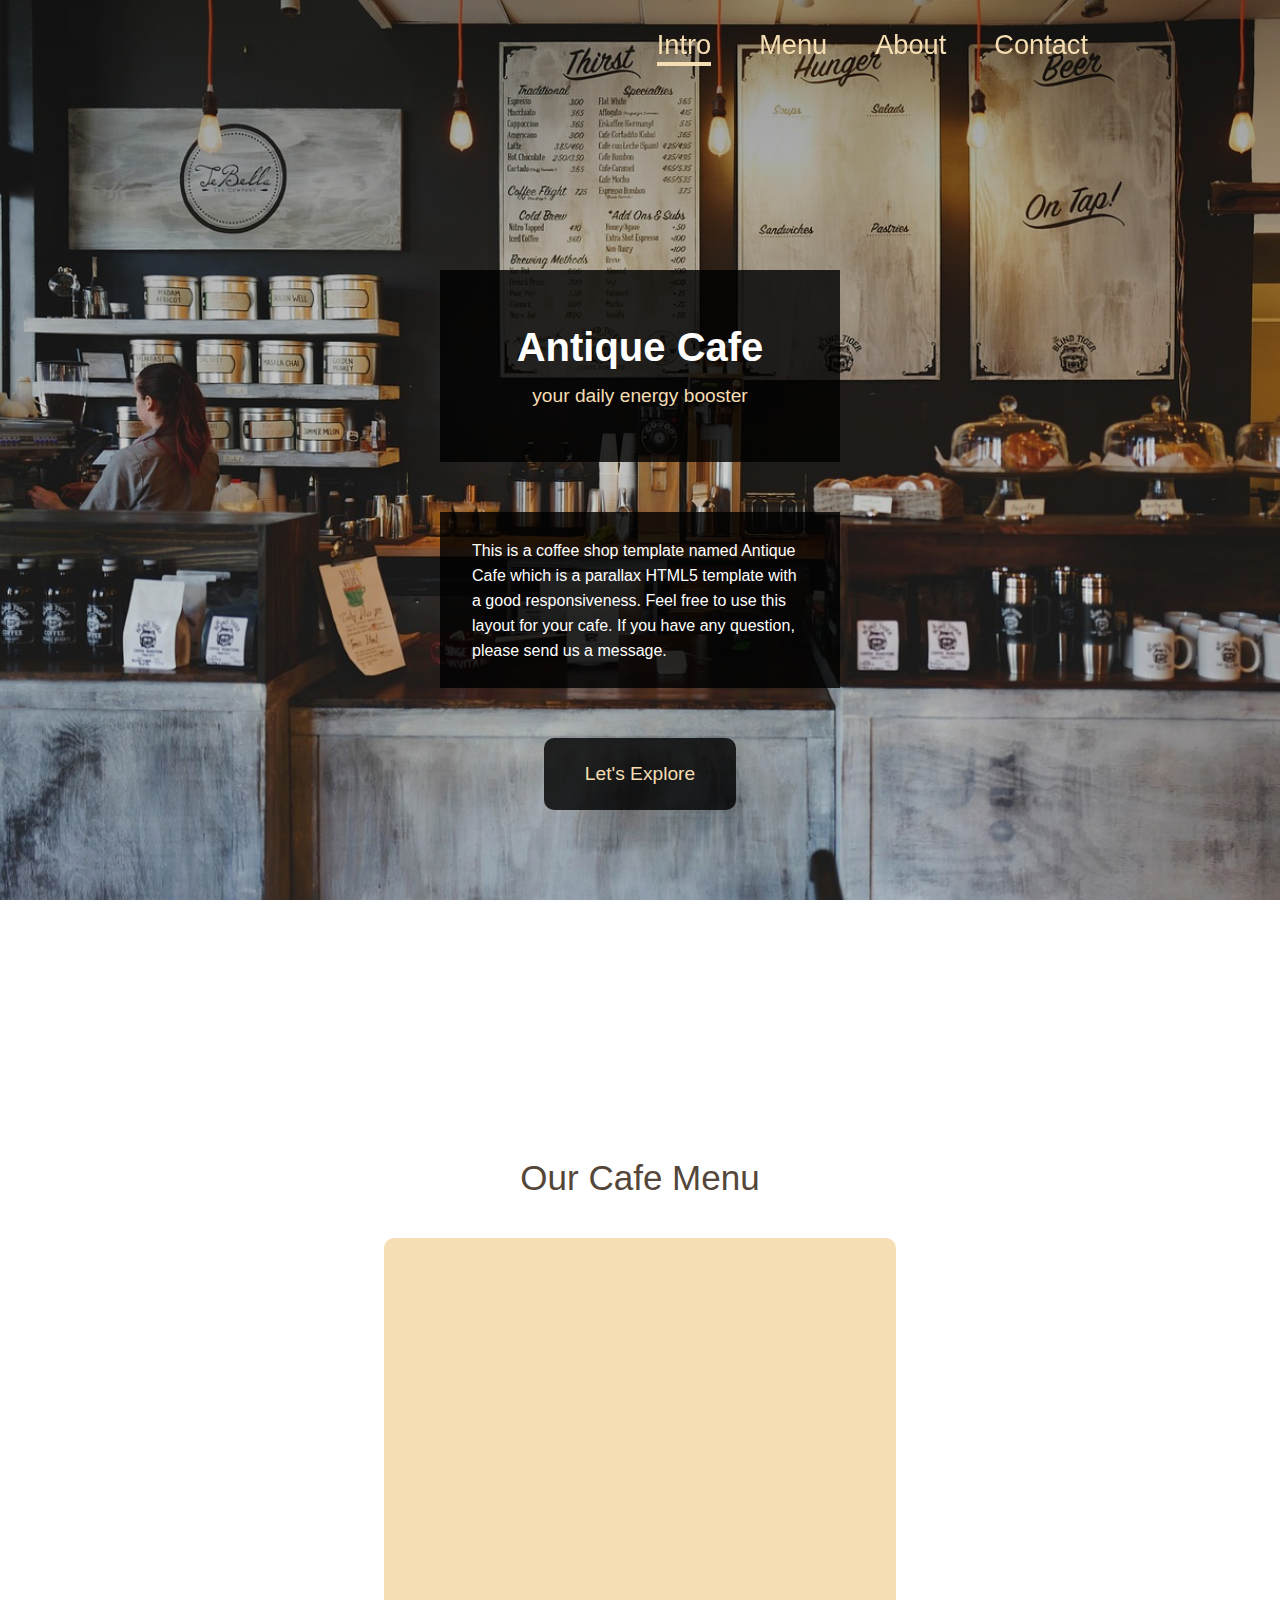
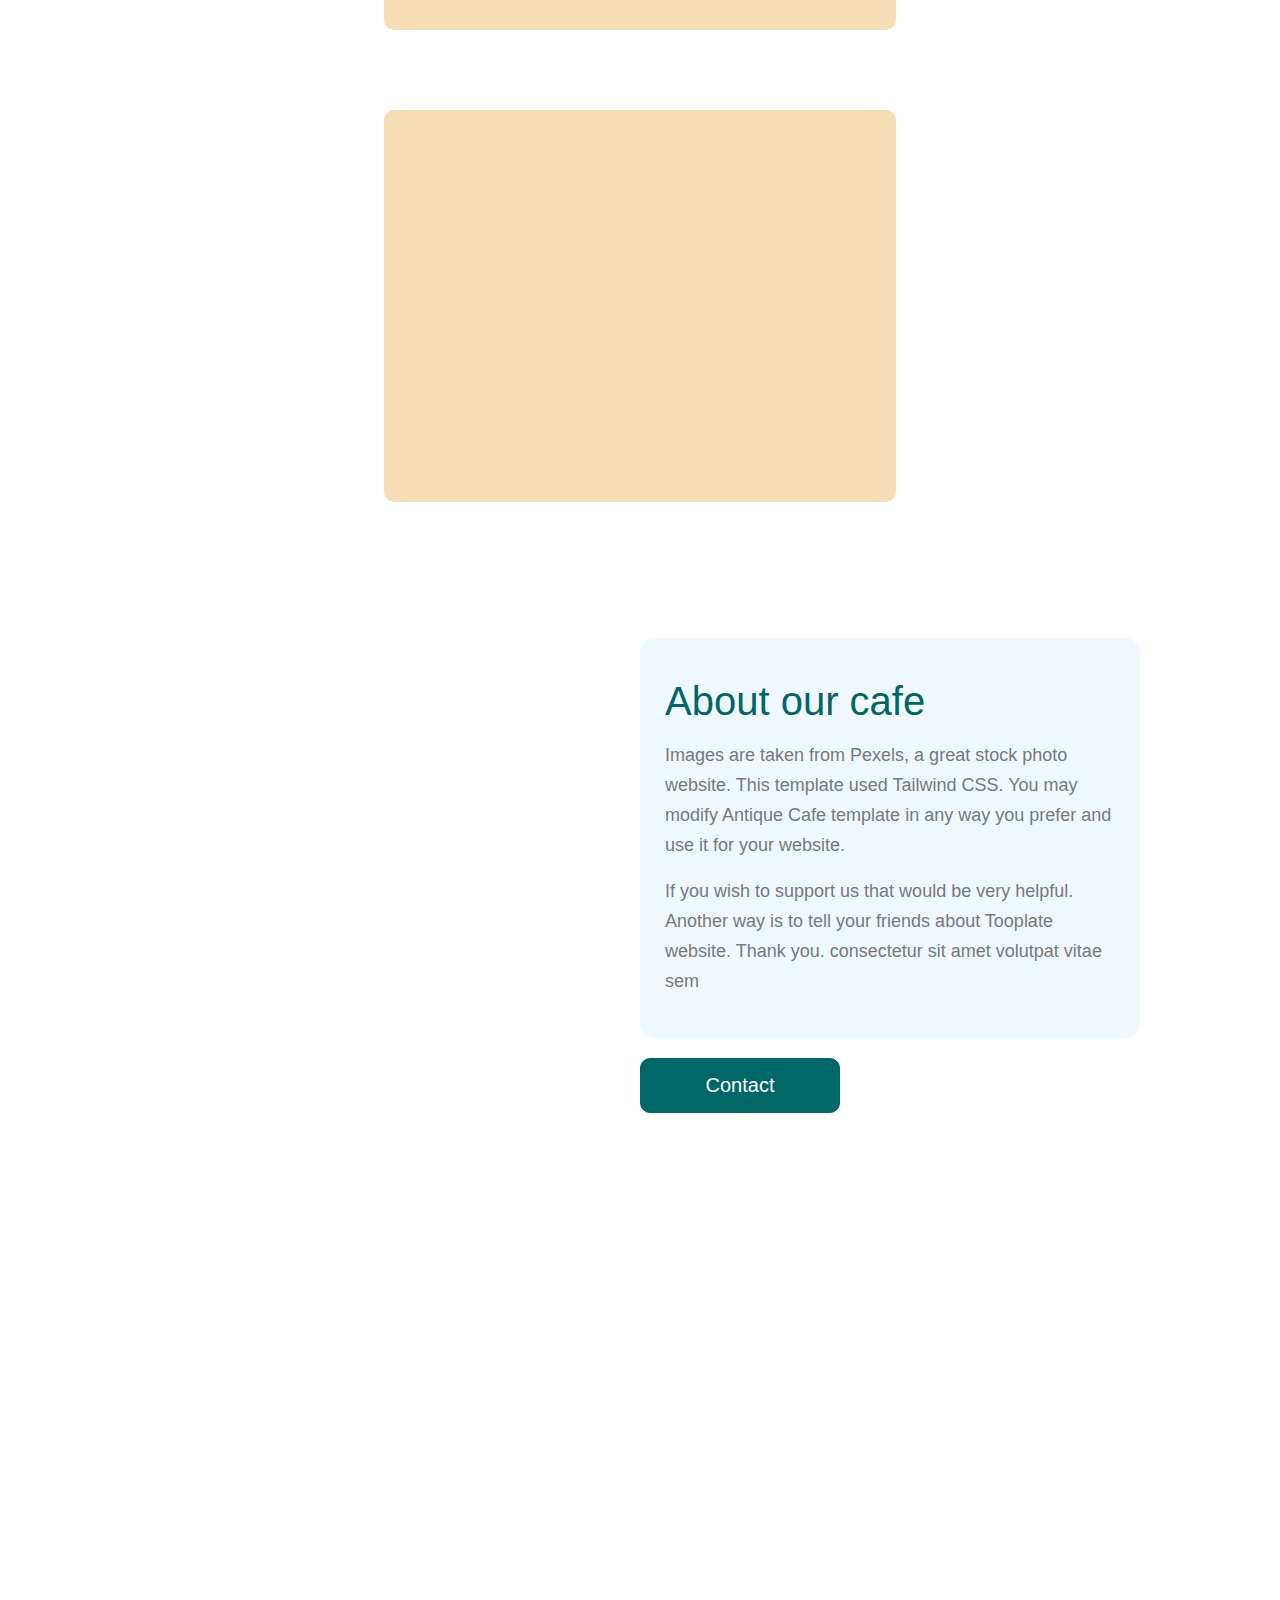
<file: Clone site 06/index.html>
<!DOCTYPE html>
<html lang="en">
<head>
    <meta charset="UTF-8">
    <meta name="viewport" content="width=device-width, initial-scale=1.0">
    <link rel="stylesheet" href="./index.css">
    <link rel="stylesheet" href="https://cdn.jsdelivr.net/npm/swiper@11/swiper-bundle.min.css"/>
    <title>C-Site-06</title>
</head>
<body>
    
    <div class="header">
        <div class="options">
            <a href="#intro">Intro</a>
            <a href="#menu">Menu</a>
            <a href="#about">About</a>
            <a href="#contact">Contact</a>
        </div>
    </div>

    <div class="sec1" id="intro">
        <div class="box1">
            <h1>Antique Cafe</h1>
            <p>your daily energy booster</p>
        </div>
        <div class="box2">
            <p>This is a coffee shop template named Antique Cafe which is a parallax HTML5 template with a good responsiveness. Feel free to use this layout for your cafe. If you have any question, please send us a message.</p>
        </div>
        <div class="box3">
            <a href="#">Let's Explore</a>
        </div>
    </div>
    <div class="sec2">
        <section id="menu">Our Cafe Menu</section>
        <div class="whole-cage">
            <div class="cage" id="cage1"></div>
            <div class="cage" id="cage2"></div>
        </div>
    </div>
    <div class="secA" id="about">
        <div class="secA1"></div>
        <div class="secA2">
            <div class="align-about">
                <div class="about">
                    <p>About our cafe</p>
                    <p>Images are taken from Pexels, a great stock photo website. This template used Tailwind CSS. You may modify Antique Cafe template in any way you prefer and use it for your website.</p>
                    <p>If you wish to support us that would be very helpful. Another way is to tell your friends about Tooplate website. Thank you. consectetur sit amet volutpat vitae sem</p>
                </div>
                <button class="contactus">Contact</button>
            </div>
        </div>
    </div>
    <div class="secB" id="contact">
        <div class="secB1">
            <div class="contactUs">
                <p>Contact Us</p>
                <p>Praesent tellus magna, consectetur sit amet volutpat eu, pulvinar vitae sem. Sed ultrices. bg white 80% alpha. btn #066</p>
                <p>Tel: <span style="color: #006666;">010-020-0340</span></p>
                <p>Email: <span style="color: #006666;">hokoko@domain.com</span></p>
            </div>
        </div>
        <div class="secB2">
            <form action="" class="form">
                <input type="text" name="name" id="name" placeholder="Name">
                <input type="email" name="email" id="email" placeholder="Email">
                <p id="mailCheck">Please Enter a Valid Email</p>
                <textarea name="message" id="message" placeholder="Message"></textarea>
            </form>
        </div>
    </div>

</body>
<script src="./index.js"></script>
<script src="https://cdn.jsdelivr.net/npm/swiper@11/swiper-bundle.min.js"></script>
</html>
</file>
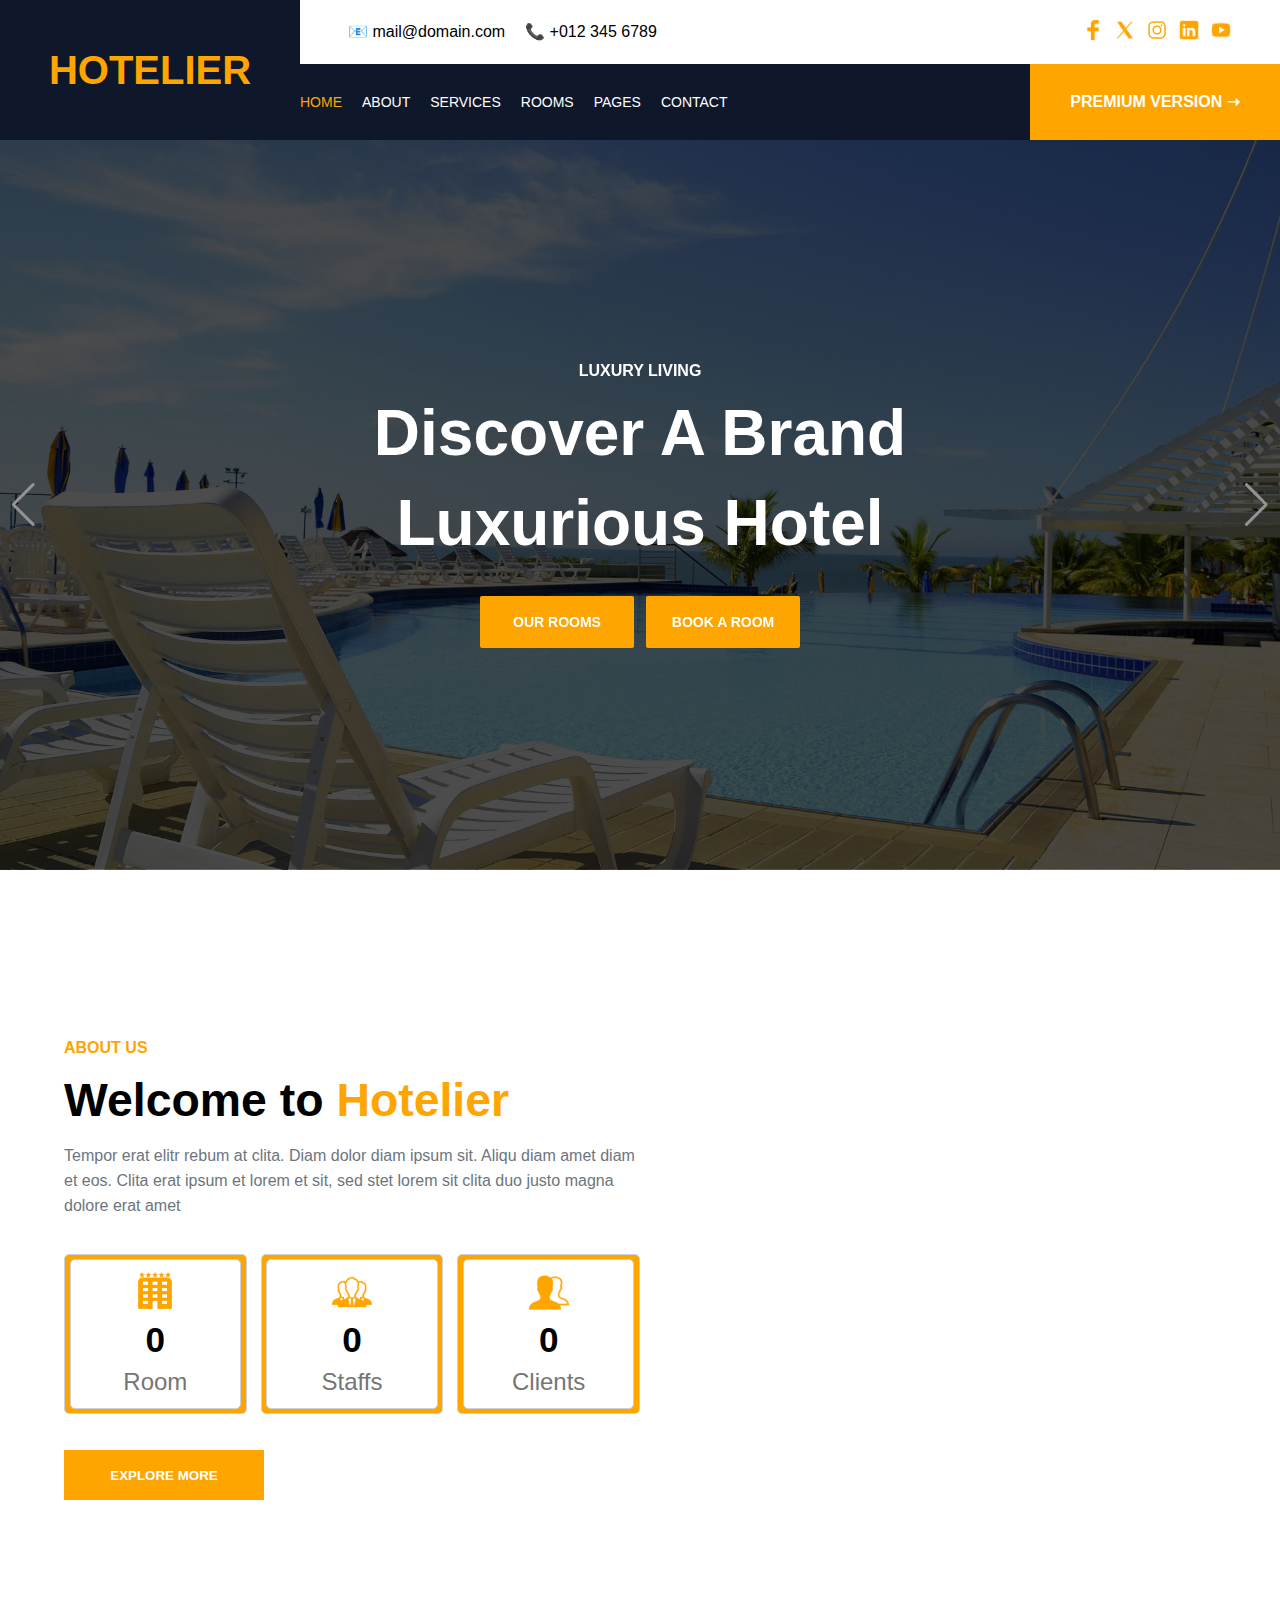
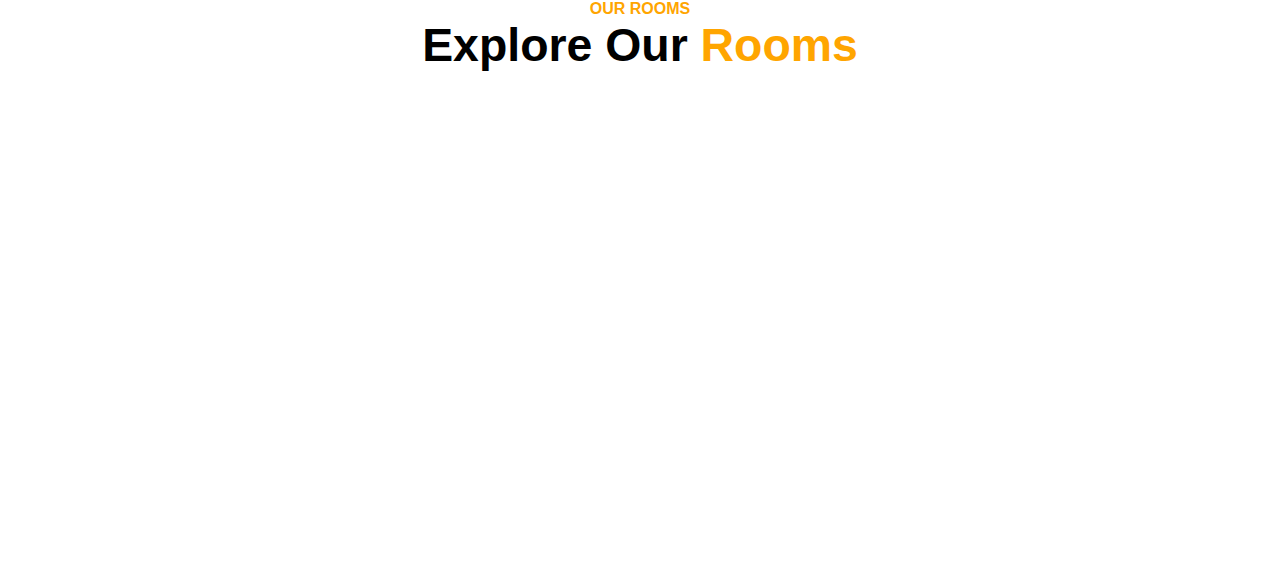
<file: Clone site 07/index.html>
<!DOCTYPE html>
<html lang="en">
<head>
    <meta charset="UTF-8">
    <meta name="viewport" content="width=device-width, initial-scale=1.0">
    <link rel="stylesheet" href="https://cdn.jsdelivr.net/npm/swiper@11/swiper-bundle.min.css" />
    <link rel="stylesheet" href="https://cdnjs.cloudflare.com/ajax/libs/font-awesome/6.4.2/css/all.min.css">
    <link rel="stylesheet" href="./index.css">
    <title>C-Site-07</title>
</head>
<body>
    
    <div class="up-btn">
        <a href="#top" id="up-btn">^</a>
    </div>

    <div class="navigation" id="top">
        <div class="part1 logo">HOTELIER</div>

        <div class="part2" id="part1">
            <div class="contact-info">
                <span>📧 mail@domain.com</span>
                <span>📞 +012 345 6789</span>
            </div>
            <div class="social-icons">
                <a href="#"><img src="./stuff/fb.png" alt="" id="sc-icon"></a>
                <a href="#"><img src="./stuff/x.png" alt="" id="sc-icon"></a>
                <a href="#"><img src="./stuff/insta.png" alt="" id="sc-icon"></a>
                <a href="#"><img src="./stuff/inkd.png" alt="" id="sc-icon"></a>
                <a href="#"><img src="./stuff/youtube.png" alt="" id="sc-icon"></a>
            </div>
        </div>

        <div class="part3" id="part2">
            <ul class="menu">
                <li><a href="#" class="active">HOME</a></li>
                <li><a href="#">ABOUT</a></li>
                <li><a href="#">SERVICES</a></li>
                <li><a href="#">ROOMS</a></li>
                <li><a href="#">PAGES</a></li>
                <li><a href="#">CONTACT</a></li>
            </ul>
        </div>

        <div class="part4 premium-btn">PREMIUM VERSION ➝</div>
        <div class="tg tg-btn"><img src="./stuff/menu.png" alt="Menu" class="toggle-menu"></div>
    </div>

    <div class="banner">
        <div class="swiper mySwiper">
            <div class="swiper-wrapper">
                <div class="swiper-slide" id="back_img1">
                    <p>Luxury Living</p>
                    <p>Discover A Brand</p>
                    <p>Luxurious Hotel</p>
                    <div class="booking">
                        <button>OUR ROOMS</button>
                        <button>BOOK A ROOM</button>
                    </div>
                </div>
                <div class="swiper-slide" id="back_img2">
                    <p>Luxury Living</p>
                    <p>Discover A Brand</p>
                    <p>Luxurious Hotel</p>
                    <div class="booking">
                        <button>OUR ROOMS</button>
                        <button>BOOK A ROOM</button>
                    </div>
                </div>
                <div class="swiper-slide" id="back_img3">
                    <p>Luxury Living</p>
                    <p>Discover A Brand</p>
                    <p>Luxurious Hotel</p>
                    <div class="booking">
                        <button>OUR ROOMS</button>
                        <button>BOOK A ROOM</button>
                    </div>
                </div>
                <div class="swiper-slide" id="back_img4">
                    <p>Luxury Living</p>
                    <p>Discover A Brand</p>
                    <p>Luxurious Hotel</p>
                    <div class="booking">
                        <button>OUR ROOMS</button>
                        <button>BOOK A ROOM</button>
                    </div>
                </div>
            </div>
            <div class="swiper-button-next"></div>
            <div class="swiper-button-prev"></div>
        </div>

        <div class="required-info">
            <input type="text" name="text" id="text" placeholder="Check In">
            <input type="text" name="text" id="text" placeholder="Check Out">
            <select name="identity" id="identity">
                <option selected>Adult</option>
                <option value="1">Adult 1</option>
                <option value="2">Adult 2</option>
                <option value="3">Adult 3</option>
            </select>
            <select name="child" id="child">
                <option selected>Child</option>
                <option value="1">Child 1</option>
                <option value="2">Child 2</option>
                <option value="3">Child 3</option>
            </select>

            <button>SUBMIT</button>
        </div>
    </div>
    
    <div class="banner-range">
        <!-- adjust and responsive -->
    </div>

    <div class="about">
        <div class="text-side">
            <p>ABOUT US</p>
            
            <p>Welcome to <span style="color: #FFA500;">Hotelier</span></p>
            
            <p>Tempor erat elitr rebum at clita. Diam dolor diam ipsum sit. Aliqu diam amet diam et eos. Clita erat ipsum et lorem et sit, sed stet lorem sit clita duo justo magna dolore erat amet</p>

            <div class="manage-details">
                <div class="room">
                    <div class="room-border">
                        <img src="./stuff/hotel.png" alt="" class="hotl-info">
                        <h6 class="num" data-val="1000">0</h6>
                        <h7>Room</h7>
                    </div>
                </div>
                <div class="staffs">
                    <div class="staffs-border">
                        <img src="./stuff/staff.png" alt="" class="hotl-info">
                        <h6 class="num" data-val="968">0</h6>
                        <h7>Staffs</h7>
                    </div>
                </div>
                <div class="clients">
                    <div class="clients-border">
                        <img src="./stuff/clients.png" alt="" class="hotl-info">
                        <h6 class="num" data-val="852">0</h6>
                        <h7>Clients</h7>
                    </div>
                </div>
            </div>
            
            <button>EXPLORE MORE</button>
        </div>

        <div class="image-side">
            <div class="img1" id="img-align"><img src="./stuff/img1.jpg" alt=""></div>
            <div class="img2" id="img-align"><img src="./stuff/img2.jpg" alt=""></div>
            <div class="img3" id="img-align"><img src="./stuff/img3.jpg" alt=""></div>
            <div class="img4" id="img-align"><img src="./stuff/img4.jpg" alt=""></div>
        </div>
    </div>

    <div class="ex-plor-room">
        <div class="section-name">
            <p>OUR ROOMS</p>
            <h4>Explore Our <span style="color: #FFA500;">Rooms</span></h4>
        </div>
        <div class="room-logs">
            <div id="room1" class="roomA">
                <div class="r-pic">
                    <img src="./stuff/room1.jpg" alt="">
                </div>
                <div class="r-info">
                    <p>Super Deluxe</p>
                    <div class="far">
                        <div class="bbwifi">
                            <h6>3 Bed</h6>
                            <h6>2 Bath</h6>
                            <h6>Wifi</h6>
                        </div>
                        <div class="rate">
                            &#x2729;
                            &#x2729;
                            &#x2729;
                            &#x2729;
                            &#x2729;
                        </div>
                    </div>
                    <span>Erat ipsum justo amet duo et elitr dolor, est duo duo eos lorem sed diam stet diam sed stet lorem.</span>
                    <div class="r-btn">
                        <button>VIEW DETAIL</button>
                        <button>BOOK NOW</button>
                    </div>
                </div>
            </div>
            <div id="room1" class="roomB">
                <div class="r-pic">
                    <img src="./stuff/room2.jpg" alt="">
                </div>
                <div class="r-info">
                    <p>Super Deluxe</p>
                    <div class="far">
                        <div class="bbwifi">
                            <h6>3 Bed</h6>
                            <h6>2 Bath</h6>
                            <h6>Wifi</h6>
                        </div>
                        <div class="rate">
                            &#x2729;
                            &#x2729;
                            &#x2729;
                            &#x2729;
                            &#x2729;
                        </div>
                    </div>
                    <span>Erat ipsum justo amet duo et elitr dolor, est duo duo eos lorem sed diam stet diam sed stet lorem.</span>
                    <div class="r-btn">
                        <button>VIEW DETAIL</button>
                        <button>BOOK NOW</button>
                    </div>
                </div>
            </div>
            <div id="room1" class="roomC">
                <div class="r-pic">
                    <img src="./stuff/room3.jpg" alt="">
                </div>
                <div class="r-info">
                    <p>Super Deluxe</p>
                    <div class="far">
                        <div class="bbwifi">
                            <h6>3 Bed</h6>
                            <h6>2 Bath</h6>
                            <h6>Wifi</h6>
                        </div>
                        <div class="rate">
                            &#x2729;
                            &#x2729;
                            &#x2729;
                            &#x2729;
                            &#x2729;
                        </div>
                    </div>
                    <span>Erat ipsum justo amet duo et elitr dolor, est duo duo eos lorem sed diam stet diam sed stet lorem.</span>
                    <div class="r-btn">
                        <button>VIEW DETAIL</button>
                        <button>BOOK NOW</button>
                    </div>
                </div>
            </div>
        </div>
    </div>
    
</body>
<script src="https://cdn.jsdelivr.net/npm/swiper@11/swiper-bundle.min.js"></script>
<script src="./index.js"></script>
</html>
</file>
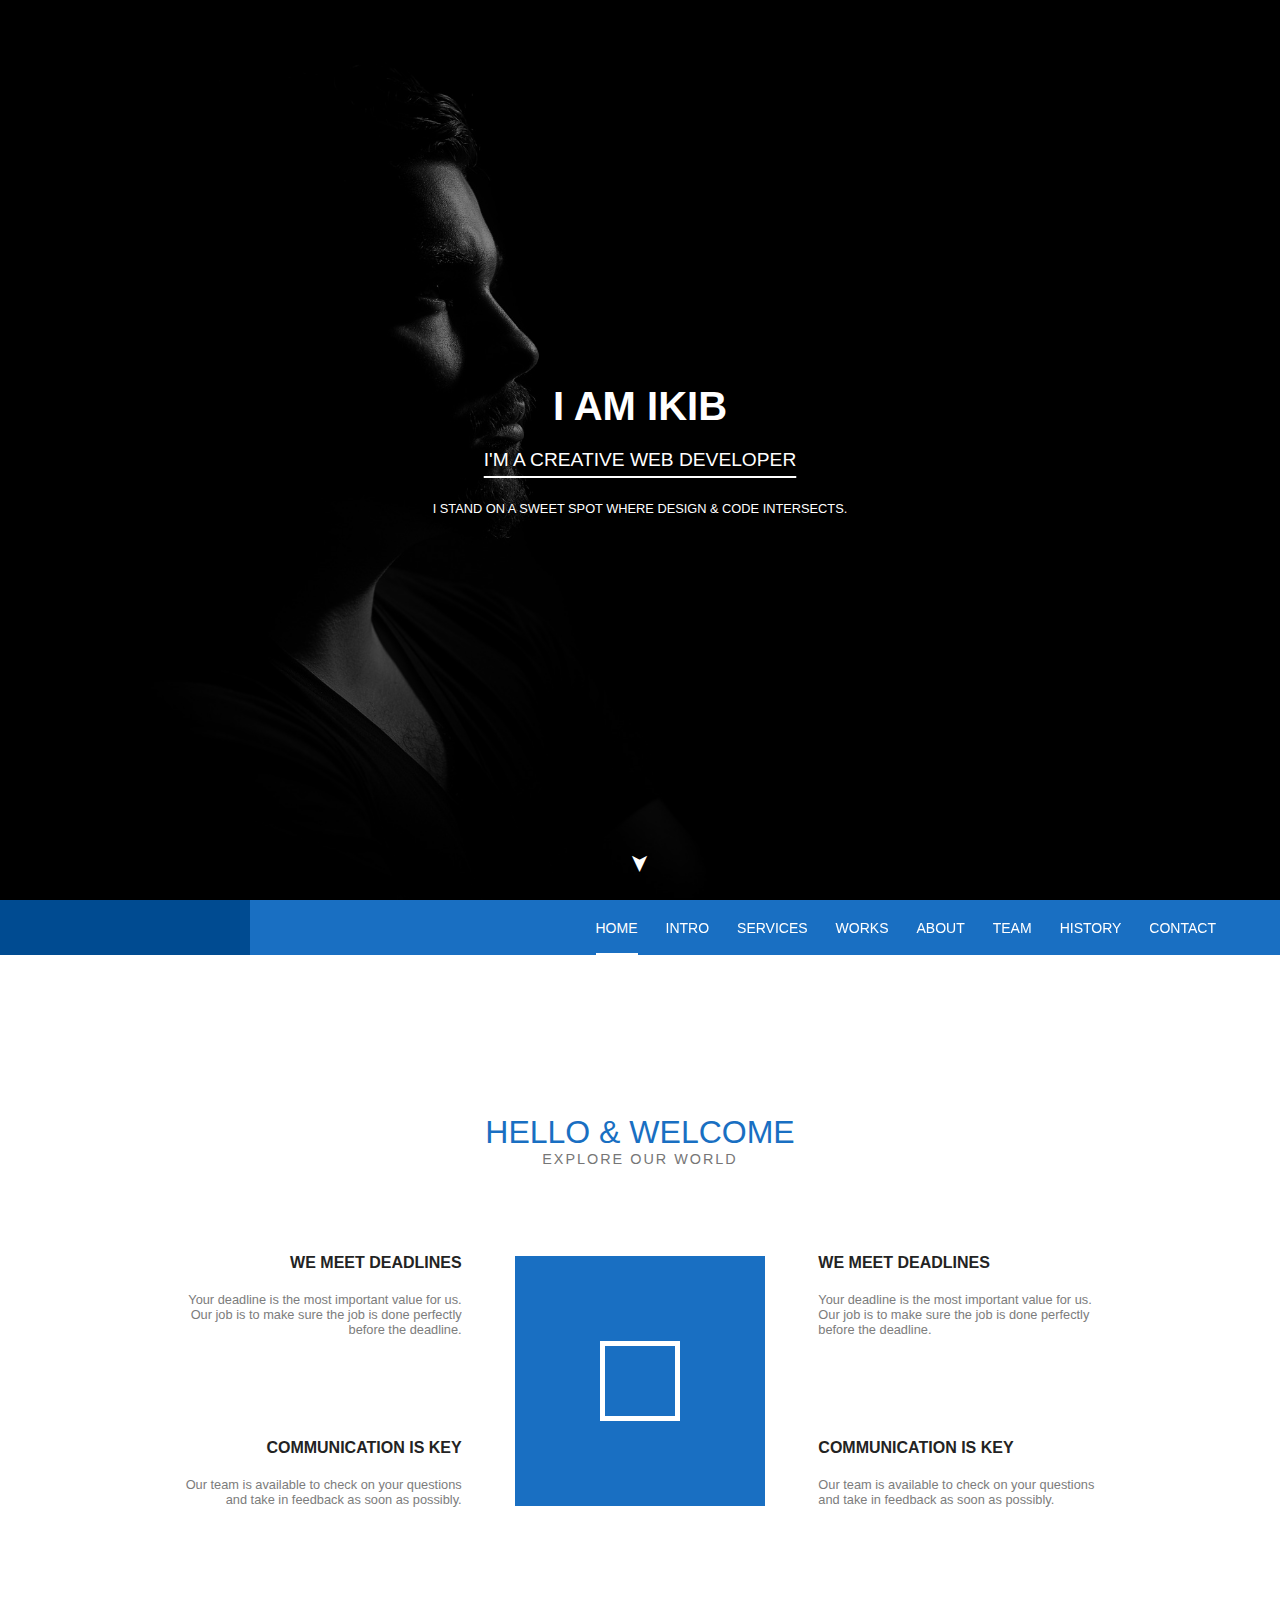
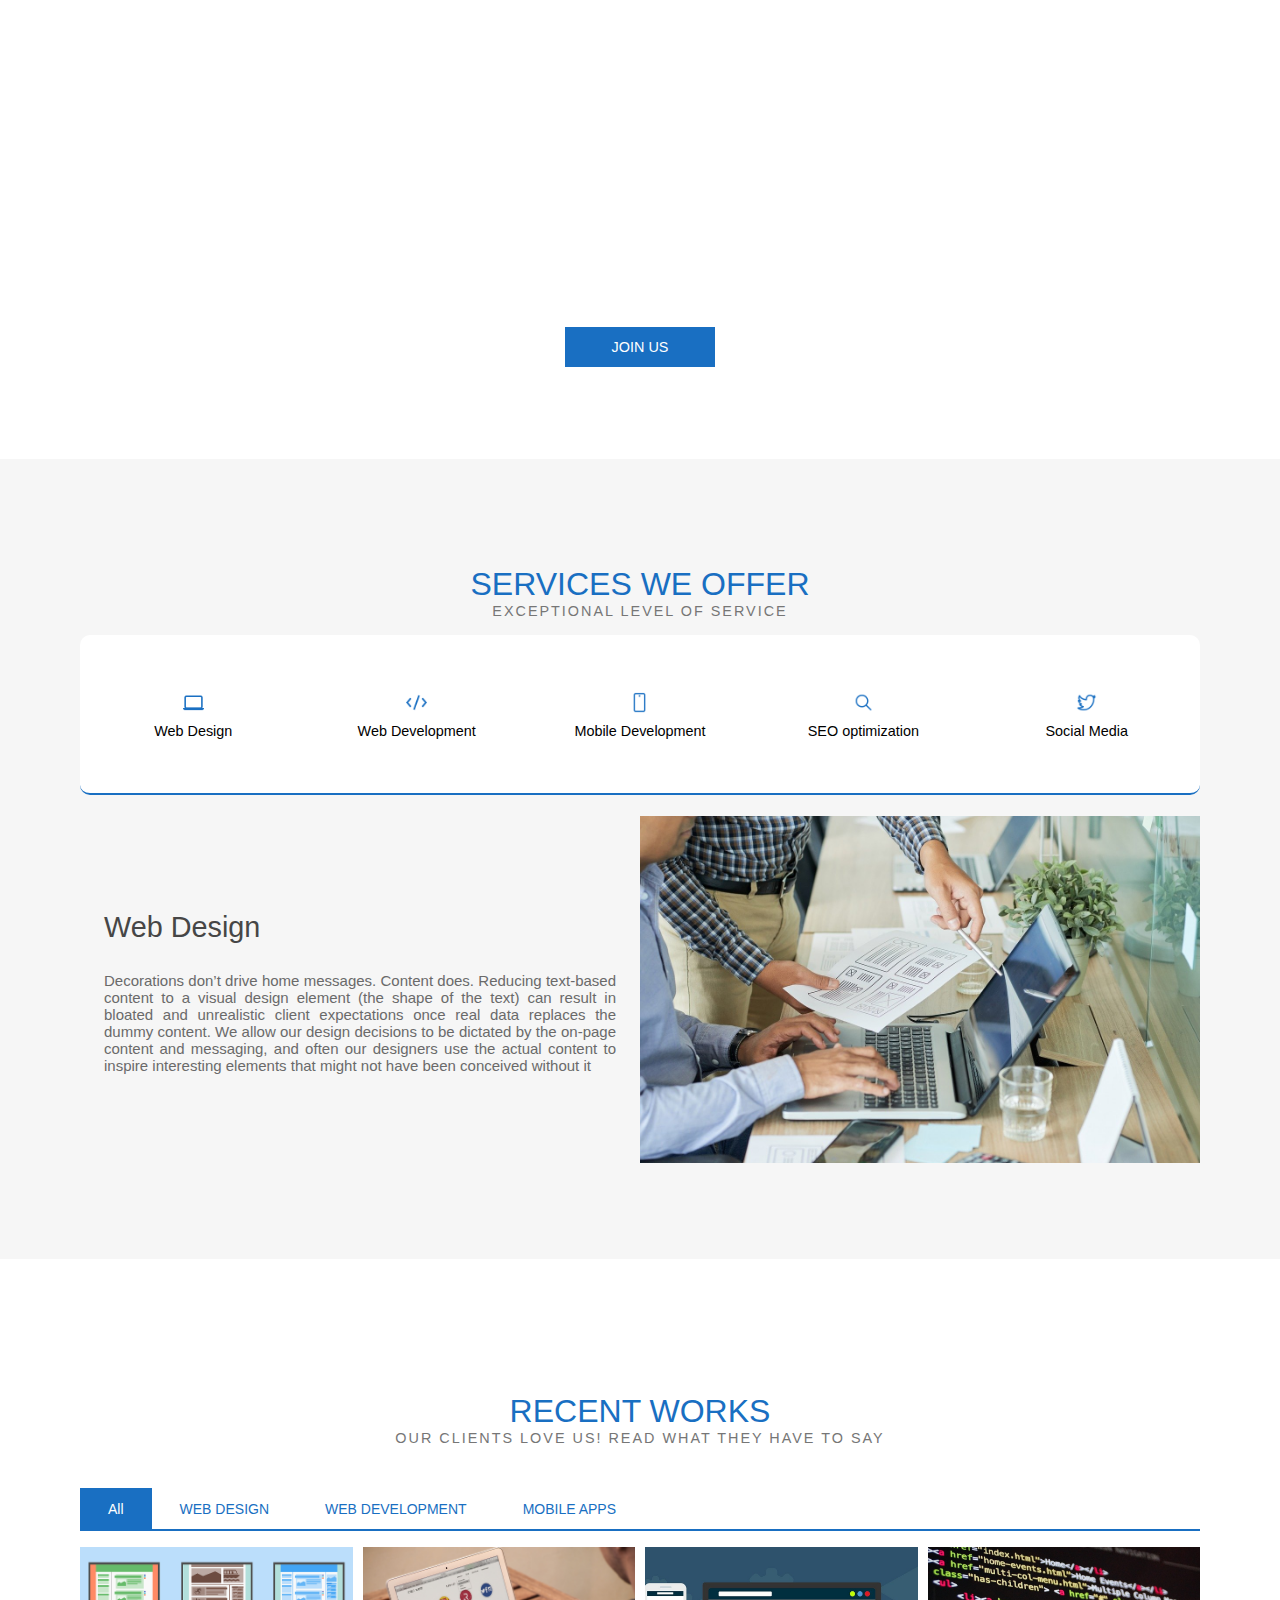
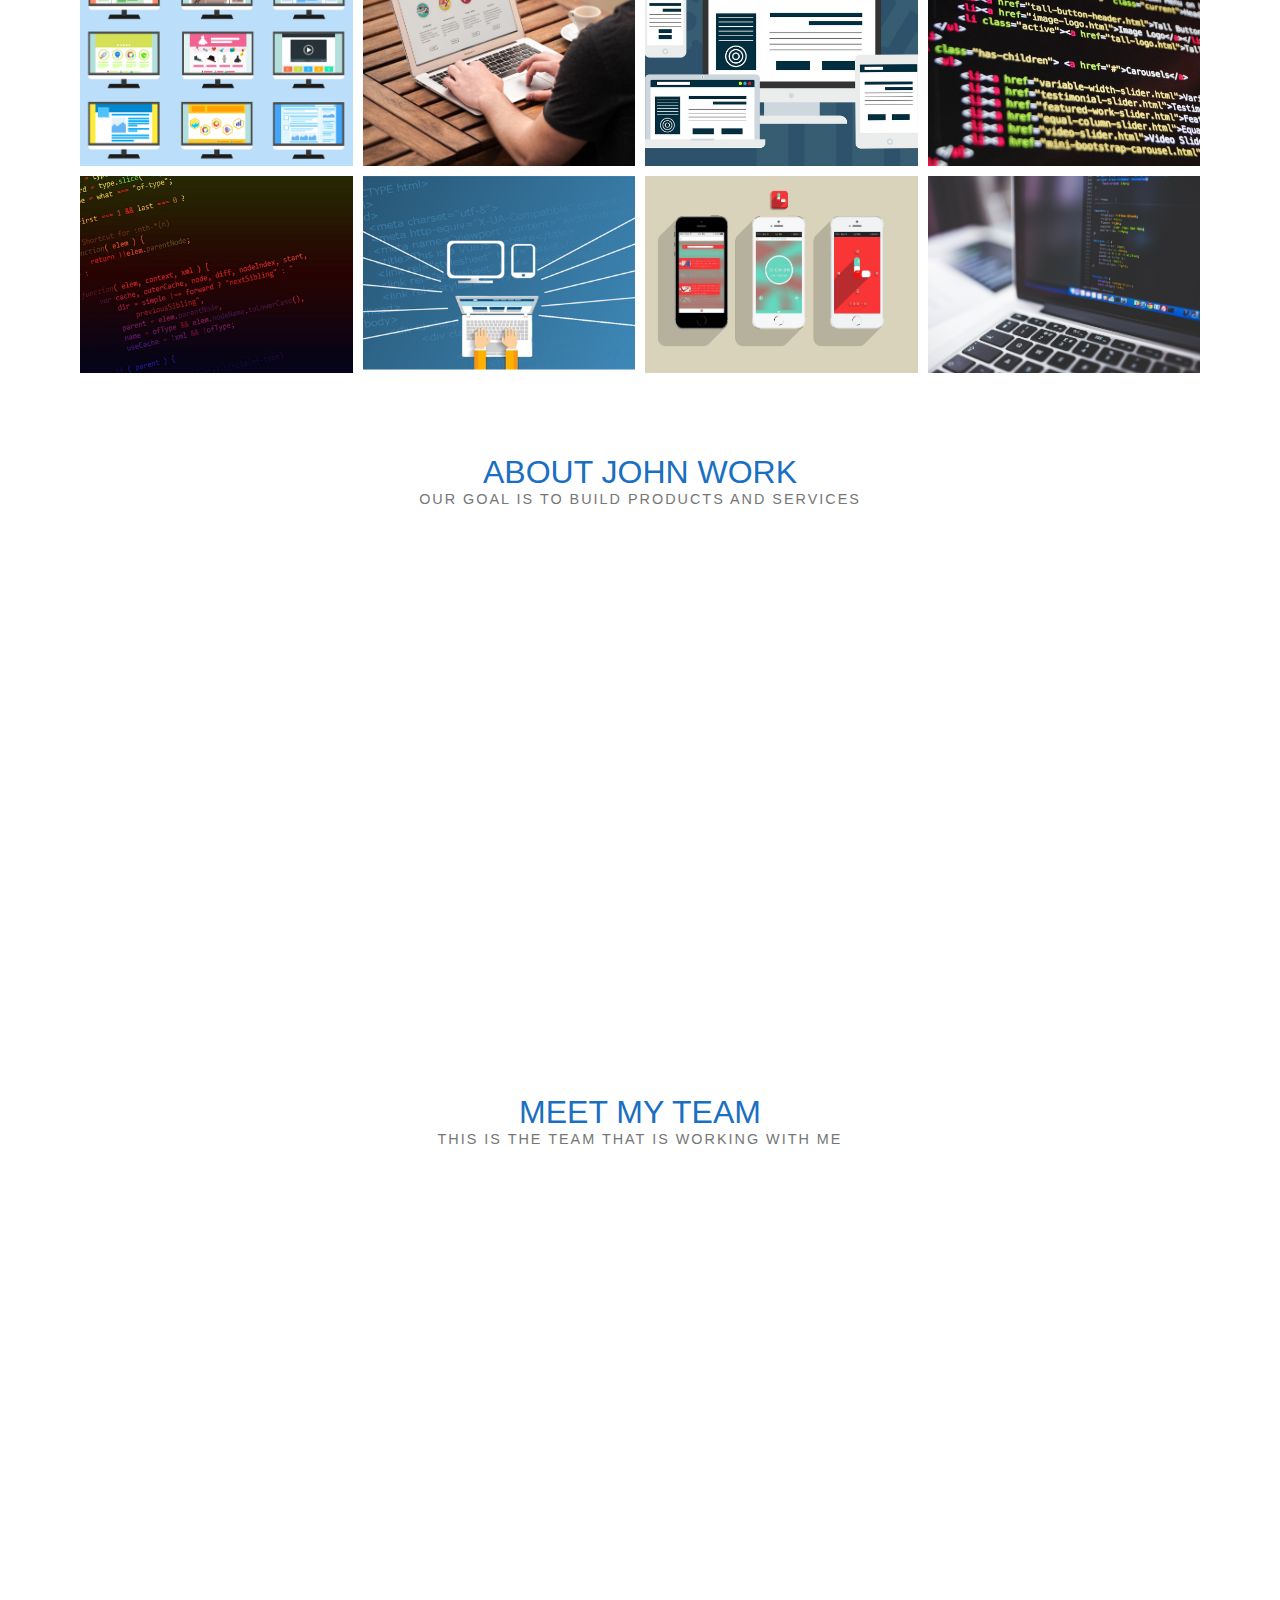
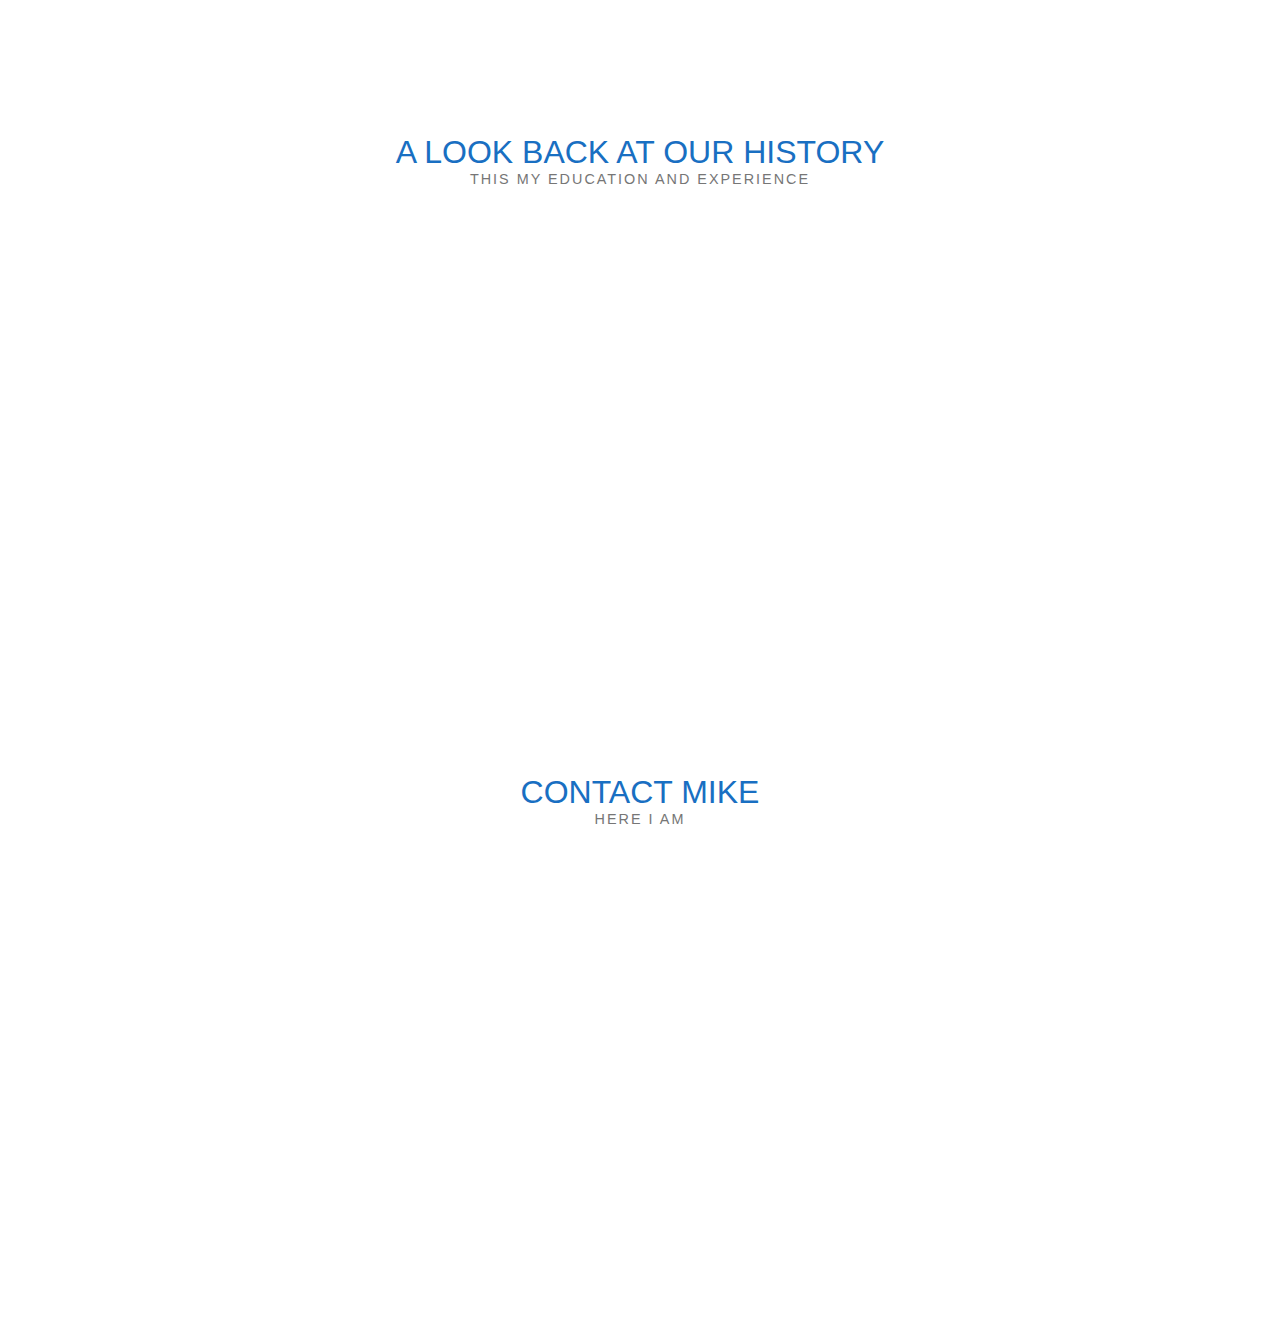
<file: Clone site 08/index.html>
<!DOCTYPE html>
<html lang="en">
<head>
    <meta charset="UTF-8">
    <meta name="viewport" content="width=device-width, initial-scale=1.0">
    <link rel="stylesheet" href="./index.css">
    <title>C-Site-08</title>
</head>
<body>
    <div class="intro">
        <img src="./stuff/introimg.jpg" alt="">
        <div class="overly">
            <h1>I am Ikib</h1>
            <h6>I'M A CREATIVE WEB DEVELOPER</h6>
            <p>I STAND ON A SWEET SPOT WHERE DESIGN & CODE INTERSECTS.</p>
            <div class="intro-arrow">
                <a href="#home-link">&#10148;</a>
            </div>
        </div>
    </div>
    
    <div class="nav">
        <div class="nav-align">
            <div class="name">
                <a href="#ikib-link">IKIB</a>
            </div>
            <ul>
                <li><a href="#home-link">HOME</a></li>
                <li><a href="#intro-link">INTRO</a></li>
                <li><a href="#services-link">SERVICES</a></li>
                <li><a href="#works-link">WORKS</a></li>
                <li><a href="#about-link">ABOUT</a></li>
                <li><a href="#team-link">TEAM</a></li>
                <li><a href="#history-link">HISTORY</a></li>
                <li><a href="#contact-link">CONTACT</a></li>
            </ul>
            <div class="menu">
                <div class="menu-btn">
                    <div class="nav1"></div>
                    <div class="nav2"></div>
                    <div class="nav3"></div>
                </div>
            </div>
        </div>
    </div>

    <div class="home" id="home-link">
        <div class="hw">
            <p>HELLO & WELCOME</p>
            <p>EXPLORE OUR WORLD</p>
        </div>
        <div class="hw-info">
            <div id="info1" class="hw-infoC">
                <div class="info-warp1">
                    <p>We Meet Deadlines</p>
                    <p>Your deadline is the most important value for us. Our job is to make sure the job is done perfectly before the deadline.</p>
                </div>
                <div class="info-warp2">
                    <p>Communication Is Key</p>
                    <p>Our team is available to check on your questions and take in feedback as soon as possibly.</p>
                </div>
            </div>
            <div id="info2" class="hw-infoC">
                <div class="r-squ">
                    <div class="inr-sqr"><p>IKIB</p></div>
                </div>
            </div>
            <div id="info3" class="hw-infoC">
                <div class="info-warp3">
                    <p>We Meet Deadlines</p>
                    <p>Your deadline is the most important value for us. Our job is to make sure the job is done perfectly before the deadline.</p>
                </div>
                <div class="info-warp4">
                    <p>Communication Is Key</p>
                    <p>Our team is available to check on your questions and take in feedback as soon as possibly.</p>
                </div>
            </div>
        </div>
    </div>

    <div class="first-bdyimg">
        <p>We make our <span>work look good</span> & have experience in the creation of brand identities for <span>print & web</span>, with a difference.</p>

        <button>JOIN US</button>
    </div>
    
    <div class="services" id="services-link">
        <div class="hw">
            <p>SERVICES WE OFFER</p>
            <p>Exceptional level of service</p>
        </div>

        <div class="options">
            <div class="box1">
                <img src="./stuff/laptop.png" alt="">
                <p>Web Design</p>
            </div>
            <div class="box1">
                <img src="./stuff/embed.png" alt="">
                <p>Web Development</p>
            </div>
            <div class="box1">
                <img src="./stuff/mobile.png" alt="">
                <p>Mobile Development</p>
            </div>
            <div class="box1">
                <img src="./stuff/search.png" alt="">
                <p>SEO optimization</p>
            </div>
            <div class="box1">
                <img src="./stuff/twiter.png" alt="">
                <p>Social Media</p>
            </div>
        </div>

        <div class="op-contnt-warp">
            <div class="all-contents-js">
                <div class="op-contents">
                    <div class="left-box">
                        <p>Web Design</p>
                        <p>Decorations don’t drive home messages. Content does. Reducing text-based content to a visual design element (the shape of the text) can result in bloated and unrealistic client expectations once real data replaces the dummy content. We allow our design decisions to be dictated by the on-page content and messaging, and often our designers use the actual content to inspire interesting elements that might not have been conceived without it</p>
                    </div>
                    <div class="right-box">
                        <img src="./stuff/webdesign.jpg" alt="">
                    </div>
                </div>
                <div class="op-contents">
                    <div class="left-box">
                        <p>Web Development</p>
                        <p>Once we have come up with a unique design and have finalized the textures and graphics to be added, the next step is to make it all come together. And that is what we aim to achieve at our web development agency India. Only a professionally designed website can justify the uniqueness of your idea and this is a fact clearly understood by our team.While a good design can impress the users, it is the codes and development process that ensures that your target users will find the browsing experience equally amazing as your design.</p>
                    </div>
                    <div class="right-box">
                        <img src="./stuff/webdev.jpg" alt="">
                    </div>
                </div>
                <div class="op-contents">
                    <div class="left-box">
                        <p>Mobile Development</p>
                        <p>With an increasing importance being given to smart phones, and mobile apps, it has become immensely important to include app development as part of web design services. Our team is known to provide excellent and extraordinary apps that are unique in every way. All the apps developed by our team are based on providing interesting features combined with enhanced functionality. With a mobile app in place, you can increase the reach of your brand and broaden its horizons too. You can have an easy to use professional app created that provides ease of functionality and an amazing appeal.</p>
                    </div>
                    <div class="right-box">
                        <img src="./stuff/mobiledev.jpg" alt="">
                    </div>
                </div>
                <div class="op-contents">
                    <div class="left-box">
                        <p>SEO optimization</p>
                        <p>Search engine optimization (SEO) is the process of improving the visibility of a web site in search engines. Consumer puts a lot of trust in search engines to find what they need. Google receives 34,000 searches per second. Those searches involve finding products, reviewing brands, and looking up business locations.</p>
                    </div>
                    <div class="right-box">
                        <img src="./stuff/sco.jpg" alt="">
                    </div>
                </div>
                <div class="op-contents">
                    <div class="left-box">
                        <p>Social Media</p>
                        <p>Social Media, has become an essential tool of marketing an online business. It gives you a platform to interact and inform people about yourself and your brand. The concept of social media basically refers to the task of promoting websites or business through social media platforms..</p>
                    </div>
                    <div class="right-box">
                        <img src="./stuff/apps.jpg" alt="">
                    </div>
                </div>
            </div>
        </div>
    
    </div>

    <div class="works" id="works-link">
        <div class="hw">
            <p>RECENT WORKS</p>
            <p>OUR CLIENTS LOVE US! READ WHAT THEY HAVE TO SAY</p>
        </div>

        <div class="item-works">
            <div class="tags">
                <button>All</button>
                <button>WEB DESIGN</button>
                <button>WEB DEVELOPMENT</button>
                <button>MOBILE APPS</button>
            </div>
            <div class="imges">
                <div class="imggg" id="imgw1"><img src="./stuff/webd1.png" alt=""></div>
                <div class="imggg" id="imgw2"><img src="./stuff/webd.jpg" alt=""></div>
                <div class="imggg" id="imgw3"><img src="./stuff/webd2.jpg" alt=""></div>
                <div class="imggg" id="imgw4"><img src="./stuff/wep1.jpg" alt=""></div>
                <div class="imggg" id="imgw5"><img src="./stuff/wep2.jpg" alt=""></div>
                <div class="imggg" id="imgw6"><img src="./stuff/wep3.png" alt=""></div>
                <div class="imggg" id="imgw7"><img src="./stuff/mb1.jpg" alt=""></div>
                <div class="imggg" id="imgw8"><img src="./stuff/mb2.jpg" alt=""></div>
            </div>
        </div>

    </div>

    <div class="about" id="about-link">
        <div class="hw">
            <p>ABOUT John WORK</p>
            <p>Our goal is to build products and services</p>
        </div>
    </div>

    <div class="team" id="team-link">
        <div class="hw">
            <p>MEET MY TEAM</p>
            <p>This is the team that is working with me</p>
        </div>
    </div>

    <div class="history" id="history-link">
        <div class="hw">
            <p>A Look Back At Our History</p>
            <p>This my Education and Experience</p>
        </div>
    </div>

    <div class="contact" id="contact-link">
        <div class="hw">
            <p>CONTACT MiKE</p>
            <p>Here i am</p>
        </div>
    </div>
</body>
<script src="./index.js"></script>
</html>
</file>
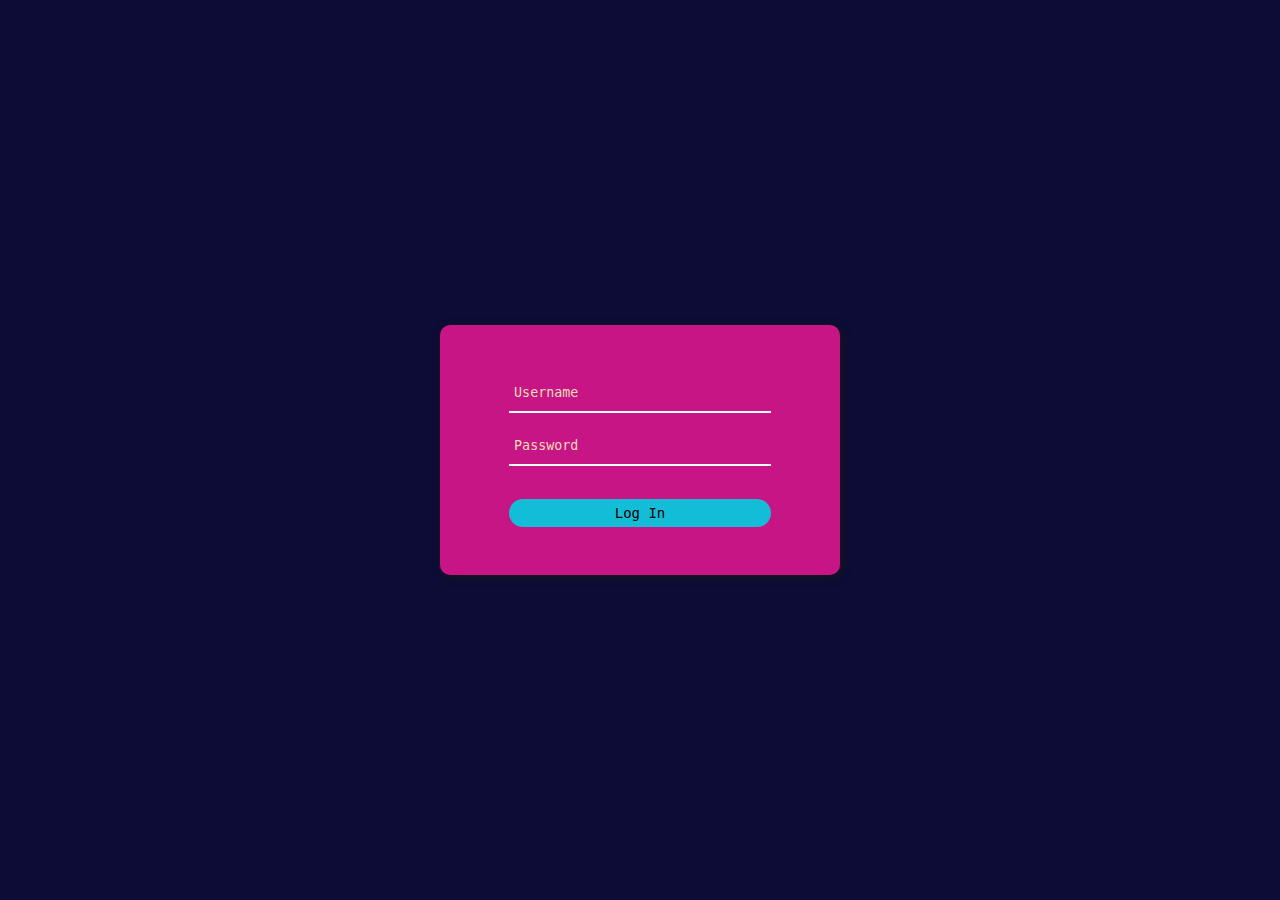
<file: Clone site 10/index.html>
<!DOCTYPE html>
<html lang="en">
<head>
    <meta charset="UTF-8">
    <meta name="viewport" content="width=device-width, initial-scale=1.0">
    <title>Document</title>
    <link rel="stylesheet" href="./index.css">
</head>
<body>
    <div id="from_container">
        <div id="user_info">
            <input type="text" id="username" name="text" placeholder="Username" required>
            <input type="password" id="password" name="password" placeholder="Password" required>
            <p id="show_level" style="color: white; display: none;"></p>
        </div>
        <button type="submit" id="btn">Log In</button>
    </div>
</body>
<script src="./index.js"></script>
</html>
</file>
<file: Clone site 01/index.css>
*{
    margin: 0;
    padding: 0;
    box-sizing: border-box;
    font-family:sans-serif;
    scroll-behavior: smooth;   
}


::selection{
    color:#0efffb;
    background-color: #000000;
}
/* Style the container */
#up_btn {
    position: fixed; /* Ensures it stays fixed on the screen */
    bottom: 20px; /* Distance from the bottom of the viewport */
    right: 20px; /* Distance from the right of the viewport */
    z-index: 1000; /* Ensures it stays above other elements */
}

/* Style the button */
#btnn {
    display: inline-block;
    text-decoration: none;
    background-color: #2ac7c5;
    color: white;
    padding: 12px 16px; /* Adjust padding for larger screens */
    font-size: 18px; /* Adjust font size for readability */
    border-radius: 50%;
    text-align: center;
    line-height: 1;
    box-shadow: 0 4px 6px rgba(0, 0, 0, 0.1);
    transition: background-color 0.3s, transform 0.3s;
}

/* Hover effect */
#btnn:hover {
    background-color: #2ac7c5;
    transform: scale(1.1);
}

/* Media query for medium screens (tablets) */
@media (max-width: 768px) {
    #up_btn {
        bottom: 15px;
        right: 15px;
    }
    #btnn {
        padding: 10px 14px;
        font-size: 16px;
    }
}

/* Media query for small screens (mobile phones) */
@media (max-width: 480px) {
    #up_btn {
        bottom: 10px;
        right: 10px;
    }
    #btnn {
        padding: 8px 12px;
        font-size: 14px;
    }
}
/* My code */
/* #up_btn{
    width: 50px;
    height: 50px;
    border-radius: 50%;
    position: fixed;
    top: 40em;
    left: 88em;
}

#btnn{
    text-decoration: none;
    color: white;
    font-size: 25px;
    width: 100%;
    height: 100%;
    background-color:#2ac7c5;
    border-radius: 50%;
    text-align: center;
    display: flex;
    justify-content: center;
    align-items: center;
    animation: arow;
    animation-timing-function: linear;
    animation-duration: inherit;
    animation-direction: alternate;
    animation-iteration-count: infinite;
    position: absolute;
} */

/* @keyframes arow {
    0%{
        top: 0;
    }
    100%{
        top: 20px;
    }
} */


header{
    width: 100%;
    height: auto;
    box-shadow: rgba(0, 0, 0, 0.1) 0px 10px 15px -3px, rgba(0, 0, 0, 0.05) 0px 4px 6px -2px;
    background-color: rgb(255, 255, 255);
    position: sticky;
    top: 0;
    z-index: 10;
}

#cont{
    max-width: 1190px;
    height: 90px;
    margin: 0 auto;
    display: flex;
    justify-content: space-between;
    align-items: center;
    padding-right: 55px;
    padding-left: 40px;
}

#left_text{
    letter-spacing: 5px;
}

#left_text a{
    font-size: 22px;
    font-weight: 600;
    color:#2ac7c5;
    text-decoration: none;
    /* text-shadow: rgba(0, 0, 0, 0.15) 1.95px 1.95px 2.6px; */
}

#right_text{
    display: flex;
    align-items: center;
    gap: 36px;
}
#right_text a{
    text-decoration: none;
    color: rgb(113, 113, 113);
    font-size: 15px;
    font-weight: 100;
    transition: color 0.4s;
}

#nav:hover{
    /* color: #A2FFFD; */
    color: #2ac7c5;
}


#hamburger{
    display: none;
}


@media screen and (max-width:1100px) {
    #right_text{
        gap: 20px;
    }
    #right_text a{
        font-size: 14px;
    }
}
@media screen and (max-width:920px) {
    #right_text{
        display: none;
    }

    #hamburger{
        display: block;
    }
}










#main_image{
    width: 100%;
    height: 100vh;
    background-image: url(./Stuff/pic.jpg),linear-gradient(rgba(0, 0, 0, 0.573),rgba(0, 0, 0, 0.573));
    background-blend-mode: overlay;
    background-position: center;
    background-size: cover;
    display: flex;
    justify-content: center;
    align-items: center;
}

#m_text{
    color: white;
    text-transform: uppercase;
    display: flex;
    justify-content: center;
    align-items: center;
    flex-direction: column;
    gap: 40px;
}

#text1{
    width: 300px;
    text-align: center;
    line-height: 5em;
}

#text1 h1{
    font-size: 50px;
}
#Utext2 p{
    font-size: 20px;
    color: white;
}


#down_btn{
    margin-top: 40px;
    width: 200px;
    height: 58px;
    display: flex;
    justify-content: center;
    align-items: center;
    background-color:#2ac7c5;
    border-radius: 4px;
    transition: background-color 0.5s;
    cursor: pointer
}

#down_btn:hover{
    background-color: #13afac;
}

#down_btn a{
    color: white;
    font-size: 17px;
    text-decoration: none;
    text-transform: capitalize;
}


#about_me{
    width: 100%;
    height: 18vh;
    display: flex;
    justify-content: center;
    align-items: center;
    border-bottom: 1px solid #dedede;
}

#about_me h1{
    text-transform:uppercase;
    color: rgb(65, 65, 65);
    font-size: 24px;
}




#about_text{
    max-width: 100%;
    /* height: 100vh; */
}

#about_text hr{
    width: 100%;
    margin: 10px 0;
}

#text_align_box{
    max-width: 1400px;
    height: auto;
    margin: 7em auto;
    display: flex;
    justify-content: center;
    align-items: center;
    gap: 8em;
}


#cont1{
    width: 35%;
    display: flex;
    flex-direction: column;
    align-items: center;
    gap: 30px;
}

#cont1 h3{
    font-size: 19px;
    line-height: 1.6em;
    word-spacing: 1px;
    text-align: justify;
    color: #3C4258;
    font-family:'Trebuchet MS', 'Lucida Sans Unicode', 'Lucida Grande', 'Lucida Sans', Arial, sans-serif;
    text-transform: capitalize;
}
#cont1 p{
    font-size: 18px;
    line-height: 1.6;
    text-align: justify;
    color: rgb(113, 113, 113);
}


#contac{
    width: 100%;
    display: flex;
    justify-content: space-between;
    align-items: center;    
}


.boxx{
    display: flex;
    flex-direction: column;
    gap: 10px;
}


.boxx h4,h6{
    font-size: 16px;
    text-transform: capitalize;

}


#box1 h4{
    color: #3C4258;
}
#box2 h4{
    color: #3C4258;
}
#box3 h4{
    color: #3C4258;
}


#box1 h6{
    color: rgb(113, 113, 113);
    font-weight: 100;
}
#box2 h6{
    color: rgb(113, 113, 113);
    font-weight: 100;
}
#box3 h6{
    color: rgb(113, 113, 113);

    font-weight: 100;
}

#cont2{
    width: 35%;
    font-size: 0;
    border: 2px solid black;
    box-shadow: rgba(17, 17, 26, 0.1) 0px 4px 16px, rgba(17, 17, 26, 0.1) 0px 8px 24px, rgba(17, 17, 26, 0.1) 0px 16px 56px;
}

#header_overflow_fix{
    overflow: hidden;

}


#log{
    width: 100%;
    height: auto;
    transition: 0.2s;
    z-index: 0;
    /* object-fit: cover;
    object-position: center;
    position: absolute;
    height: 100%;
    width: 100%; */
}


#cont2:hover #log{
    transform: scale(1.02);
}




#social_icon{
    width: 100%;
    height: 80px;
    background-color:#3C4258;
    display: flex;
    justify-content: center;
    align-items: center;
    gap: 20px;
}

#social_icon #s_icon{
    width: 40px;
    height: 40px;
    border: #13afac solid 2px;
    border-radius: 8px;
    background-color: #ffff;
}
#social_icon #ins_icon{
    width: 40px;
    height: 40px;
    border: #13afac solid 2px;
    border-radius: 12.4px;
    background-color: #ffff;
}

.icons{
    transition: 0.2s;
    cursor: pointer;
}

.icons:hover{
    transform: scale(1.2);
}


@media screen and (max-width:976px) {
    #text_align_box{
        display: flex;
        flex-direction: column-reverse;
        margin: 4em auto;
        display: flex;
        justify-content: center;
        align-items: center;
        gap: 4em;
    }

    #cont1{
        width: 80%;
    }

    #cont2{
        width: 80%;
    }

    .boxx h4,h6{
        font-size: 11px;
        text-transform: capitalize;
    }

    #Utext2 p{
        font-size: 16px ;
    }
}





#education{
    width: 100%;
    height: 129px;
    background-color:#F9FBFD;
    /* display: flex;
    flex-direction: column;
    justify-content: space-between;
    align-items: center; */
}

#ed_text{
    width: 100%;
    height: 129px;
    display: flex;
    justify-content: center;
    align-items: center;
    border-bottom:1px solid rgb(218, 218, 218) ;
}

#ed_text p{
    color: #43485C;
    font-size: 25px;
    font-weight: 700;
}




#big_b{
    width: 100%;
    height: 50vh;
    background-color: #F9FBFD;
    padding: 0 9em;
    display: flex;
    justify-content: center;
    align-items: center;
}

#three_box{
    display: grid;
    grid-template-columns: repeat(3,1fr);
    padding: 2em;
    gap: 8em;
}


#boxex{
    /* width: 300px; */
    height: auto;
    display: flex;
    flex-direction: column;
    justify-content: center;
    align-items: start;
    gap: 18px;
}

#boxex h2{
    font-size: 18px;
    font-weight: 200;
    color: #43485C;
}
#boxex h3{
    font-size: 17px;
    font-weight: 200;
    text-transform: capitalize;
    color: #747C91;
}
#boxex p{
    font-size: 16px;
    font-weight: 200;
    text-transform: uppercase;
    color: #43485C;
}
#boxex span{
    font-size: 14px;
    font-weight: 200;
    text-transform: capitalize;
    color: #969CAC;
}
#boxex article{
    font-size: 15px;
    font-weight: 500;
    color: #ABB0C1;
    line-height: 25px;
}

@media screen and (max-width:976px) {

    #big_b{
        height: 100%;
        padding: 0em;
    }

    #three_box{
        height: 100%;
        display: grid;
        grid-template-columns: repeat(2, 1fr);
        grid-template-rows: repeat(2,1fr);
        padding: 50px 50px;
        gap: 2em;
    }

    #three_box .trd_grid_box{
        grid-column-start: 1;
        grid-column-end: 3;
    }


}

@media screen and (max-width:667px) {
    #three_box #trd_grid_box{
        height: 100vh;
    }
}


@media screen and (min-width:976px) and (max-width:1380px) {
    #big_b{
        height: 50vh;
        padding: 4em;
    }
}
@media screen and (min-width:400px) and (max-width:846px) {
    #big_b{
        height: 90vh;
        padding: 0;
    }
}
@media screen and (min-width:565px) and (max-width:845px) {
    #big_b{
        height: 70vh;
        padding: 0;
    }
}





#skill{
    width: 100%;
    height: 129px;
    background-color:white;
    /* display: flex;
    flex-direction: column;
    justify-content: space-between;
    align-items: center; */
}

#sk_text{
    width: 100%;
    height: 129px;
    display: flex;
    justify-content: center;
    align-items: center;
    border-bottom:1px solid rgb(218, 218, 218) ;
}

#sk_text p{
    color: #43485C;
    font-size: 25px;
    font-weight: 700;
}






#progress_bar{
    width: 100%;
    height: 70vh;
    background-color: #ffffff;
    display: flex;
    justify-content: center;
    align-items: center;
}

#bar_body{
    width: 40%;
    height: auto;
}

.ani1{
    word-spacing: 308px;
}
.ani2{
    word-spacing: 301px;
}
.ani3{
    word-spacing: 278px;
}
.ani4{
    word-spacing: 406px;
}
.ani5{
    word-spacing: 412px;
}
.ani6{
    word-spacing: 331px;
}
.ani7{
    word-spacing: 333px;
}
.ani8{
    word-spacing: 378px;
}


#bar_body li{
    list-style: none;
    margin: 50px;
    text-transform: uppercase;
    color: rgb(66, 66, 66);
    position: relative;
}

#bar_body li::before{
    content: "";
    position: absolute;
    top: calc(100% + 5px);
    left: 0;
    background-color: #000000;
    width: 100%;
    height: 7px;
    /* box-shadow: rgba(50, 50, 93, 0.25) 0px 30px 60px -12px inset, rgba(202, 202, 202, 0.3) 0px 18px 36px -18px inset; */
    border-radius: 50px;
}
#bar_body li::after{
    content: "";
    position: absolute;
    top: calc(100% + 5px);
    left: 0;
    /* border: 1px solid #1ba8a6; */
    background-color: #35f3f0;
    width:0%;
    height: 7px;
    border-radius: 50px;

    animation-duration: 5s;
    animation-timing-function: linear;
    animation-iteration-count: 2;
    animation-delay: 2s;
    animation-fill-mode: forwards;
    /* animation-direction: forwards; */
}


#bar_body li.ani1::after{
    animation-name: ani1;
}

@keyframes ani1 {
    to{
        width: 90%;
    }
}


#bar_body li.ani2::after{
    animation-name: ani2;
}

@keyframes ani2 {
    to{
        width: 85%;
    }
}


#bar_body li.ani3::after{
    animation-name: ani3;
}

@keyframes ani3 {
    to{
        width: 97%;
    }
}


#bar_body li.ani4::after{
    animation-name: ani4;
}

@keyframes ani4 {
    to{
        width: 90%;
    }
}


#bar_body li.ani5::after{
    animation-name: ani5;
}

@keyframes ani5 {
    to{
        width: 90%;
    }
}


#bar_body li.ani6::after{
    animation-name: ani6;
}

@keyframes ani6 {
    to{
        width: 85%;
    }
}


#bar_body li.ani7::after{
    animation-name: ani7;
}

@keyframes ani7 {
    to{
        width: 97%;
    }
}


#bar_body li.ani8::after{
    animation-name: ani8;
}

@keyframes ani8 {
    to{
        width: 90%;
    }
}



@media screen and (max-width:667px) {
    #skill{
        margin-top: 1em;
    }

    #bar_body{
        width: 50%;
    }

    ul li{
        font-size: 10px;
    }
}




#EXPERIENCE{
    width: 100%;
    height: 129px;
}

#ex_text{
    width: 100%;
    height: 129px;
    display: flex;
    justify-content: center;
    align-items: center;
    border-bottom:1px solid rgb(218, 218, 218) ;
    border-top:1px solid rgb(218, 218, 218) ;
}

#ex_text p{
    color: #43485C;
    font-size: 25px;
    font-weight: 700;
}

#ex_body{
    margin: 0 auto;
    padding: 9em 0em;
    width: 50%;
    height: auto;
    display: flex;
    gap: 2em;
}


#div1{
    text-align: right;
    line-height: 2em;
}

#div2 hr{
    height: 100%;
}

#div3{
    text-align: left;
    line-height: 2em;
}


#div1 h2{
    font-size: 17px;
    font-weight: 200;
    color: #43485C;
}
#div1 h3{
    font-size: 16px;
    font-weight: 200;
    text-transform: capitalize;
    color: #747C91;
}
#div1 h6{
    font-size: 15px;
    font-weight: 200;
    text-transform: uppercase;
    color: #43485C;
}
#div1 p{
    margin-top: 4em;
    font-size: 15px;
    font-weight: 200;
    text-transform: uppercase;
    color: #43485C;
}
#div1 span{
    font-size: 15px;
    font-weight: 200;
    text-transform: capitalize;
    color: #969CAC;
}
#div1 article{
    font-size: 15px;
    font-weight: 500;
    color: #ABB0C1;
    line-height: 25px;
}

#div3 h6{
    font-size: 15px;
    font-weight: 200;
    text-transform: uppercase;
    color: #43485C;
}
#div3 h2{
    font-size: 17px;
    font-weight: 200;
    color: #43485C;
}
#div3 h3{
    font-size: 16px;
    font-weight: 200;
    text-transform: capitalize;
    color: #747C91;
}
#div3 p{
    margin-top: 4em;
    font-size: 15px;
    font-weight: 200;
    text-transform: uppercase;
    color: #43485C;
}
#div3 span{
    font-size: 15px;
    font-weight: 200;
    text-transform: capitalize;
    color: #969CAC;
}
#div3 article{
    font-size: 15px;
    font-weight: 500;
    color: #ABB0C1;
    line-height: 25px;
}

@media screen and (max-width:700px) {
    #ex_body {
        margin: 0 auto;
        padding: 4em 2em;
        width: 100%;
    }
}


#PROFLIE{
    width: 100%;
    height: 129px;
}

#pr_text{
    width: 100%;
    height: 129px;
    display: flex;
    justify-content: center;
    align-items: center;
    border-bottom:1px solid rgb(218, 218, 218) ;
    border-top:1px solid rgb(218, 218, 218) ;
}

#pr_text p{
    color: #43485C;
    font-size: 25px;
    font-weight: 700;
}


#profile_body{
    width: 100%;
    height: 70vh;
    display: flex;
    justify-content: center;
    align-items: center;
}

#profile_content{
    width: 70%;
    height: 60%;
    display: grid;
    grid-template-columns: repeat(4,1fr);
    grid-template-rows: repeat(2,1fr);
}

#p_box{
    display: flex;
    justify-content: center;
    align-items: center;
    flex-direction: column;
    cursor: pointer;
    transition: all 0.2s;
}

#p_box a,span{
    color: #9398A9;
    font-weight: 500;
}

.p_box1,.p_box2,.p_box3{
    border-right: 0.5px solid #9398A9;
    border-bottom: 0.5px solid #9398A9;
}
.p_box5,.p_box6,.p_box7{
    border-right: 0.5px solid #9398A9;
}

.p_box4{
    border-bottom: 0.5px solid #9398A9;
}

#p_box:hover{
    transform: scale(1.1);
    background-color:#35f3f0;
    border-radius: 10px;
    border: none;
}


@media screen and (max-width:700px) {
    #profile_content {
        width: 80%;
    }
}
@media screen and (max-width:1400px) {
    #profile_content {
        width: 90%;
    }

    #profile_body{
        height: 60vh;
    }
}








#PORTFOLIO{
    width: 100%;
    height: 129px;
}

#por_text{
    width: 100%;
    height: 129px;
    display: flex;
    justify-content: center;
    align-items: center;
    border-bottom:1px solid rgb(218, 218, 218) ;
    border-top:1px solid rgb(218, 218, 218) ;
}
#por_text p{
    color: #43485C;
    font-size: 25px;
    font-weight: 700;
}


#portfolio_box{
    width: 100%;
    height: 100vh;
    display: flex;
    justify-content: center;
    align-items: center;
}

#por_align{
    width: 75%;
    height: 65%;
    display: grid;
    grid-template-columns: repeat(3,1fr);
    grid-template-rows: repeat(2,1fr);
    gap: 30px;
    grid-template-areas: 
        "midbar midbar1 midbar2"
        "midbar3 midbar1 midbar4"
    ;
}



.image_boxx1{
    grid-area: midbar;
}
.image_boxx2{
    grid-area: midbar1;
}
.image_boxx3{
    grid-area: midbar2;
}
.image_boxx4{
    grid-area: midbar3;
}
.image_boxx5{
    grid-area: midbar4;
}

#p_imgBox{
    overflow: hidden;
    position: relative;
    cursor: pointer;
    text-transform: uppercase;
}

#p_imgBox:hover img{
    transform: scale(1.25);
}

#p_imgBox img{
    position: absolute;
    width: 100%;
    height: 100%;
    transition:all 0.6s;
}

#p_imgBox #overly{
    position: absolute;
    width: 100%;
    height: 100%;
    background-color: #00000066;
    opacity: 0;
    transition: all 0.6s;
}
#overly{
    display: flex;
    justify-content: center;
    align-items: center;
}
#overly_text{
    color: white;
    font-size: 12px;
}
#p_imgBox:hover #overly{
    opacity: 100%;
    position: absolute;
    width: 100%;
    height: 100%;
    background-color: #00000066;
    transform: scale(1.25);   
}

@media screen and (max-width:700px) {
    #portfolio_box {
        height: 45vh;
    }

    #por_align {
        width: 86%;
        height: 68%;
        gap: 9px;
    }

    #overly_text {
        font-size: 6px;
    }
}

@media screen and (max-width:1400px) {
    #portfolio_box {
        height: 60vh;
    }

    #por_align {
        width: 90%;
    }
}





#CONTACT{
    width: 100%;
    height: 129px;
    background-color: #F9FBFD;
}

#con_text{
    width: 100%;
    height: 129px;
    display: flex;
    justify-content: center;
    align-items: center;
    border-bottom:1px solid rgb(218, 218, 218) ;
    border-top:1px solid rgb(218, 218, 218) ;
}

#con_text p{
    color: #43485C;
    font-size: 25px;
    font-weight: 700;
}

#contact_body{
    width: 100%;
    height: 90vh;
    display: flex;
    justify-content: center;
    align-items: center;
    background-color: #F9FBFD;
}
#contact_container{
    width: 66%;
    height: 72%;
    display: flex;
    justify-content: space-between;
    align-items: center;
    gap: 20px;
}

form{
    width: 450px;
    height: 460px;
    display: flex;
    justify-content: center;
    align-items: center;
    flex-direction: column;
    gap: 20px;
}

input::placeholder{
    color: #2ac7c5;
}
textarea::placeholder{
    color: #2ac7c5;
}

#nande{
    width: 100%;
    display: flex;
    justify-content: center;
    align-items: center;
    gap: 40px;
    position: relative;
}

#text,#email,#text2{
    padding-left: 40px;
    font-size: 15px;
    border: none;
}

#emailCheck{
    display: none;
    position: absolute;
    font-size: 12px;
    bottom: -24px;
    right: 60px;
    color: red;
}
#textarea{
    padding-left: 40px;
    padding-top: 20px;
    font-size: 15px;
    border: none;
}

#nande input{
    width: 50%;
    height: 60px;
    color: white;
}

#text2{
    width: 100%;
    height: 60px;
    color: white;
}

textarea{
    width: 100%;
    height: 15em;
}

form #submit{
    width: 100%;
    height: 50px;
    font-size: 16px;
    color: white;
    background-color: #2AC7C5;
    text-decoration: none;
    border-radius: 0px;
    border: none;
    box-shadow: rgba(149, 157, 165, 0.2) 0px 8px 24px;
    cursor: pointer;
    transition: background-color 0.4s;
}

#submit:hover{
    background-color:#13afac;
}
input:focus{
    /* border: none; */
    background-color: #000000;
}


#contact_container_2ndbox{
    width: 450px;
    height: 460px;
    display: flex;
    justify-content:space-between;
    align-items: left;
    flex-direction: column;
    text-transform: capitalize;
}

#text_box h5, p{
    font-size: 16px;
    font-weight: 200;
    line-height: 30px;
    color: #5d6273;
}
#text_box h4{
    font-size: 25px;
    line-height: 30px;
    color: #3C4258;
}





#Csocial_icon{
    width: 100%;
    height: 80px;
    display: flex;
    justify-content: left;
    align-items: center;
    gap: 10px;
}

#Csocial_icon #Cs_icon{
    width: 20px;
    height: 20px;
    border-radius: 8px;
    background-color: #ffff;
}

#Csocial_icon #Cins_icon{
    width: 20px;
    height: 20px;
    border-radius: 5.4px;
    background-color: #ffff;
}

.Cicons{
    transition: 0.2s;
    cursor: pointer;
}

.Cicons:hover{
    transform: scale(1.2);
}



@media screen and (max-width:700px) {
    #contact_body{
        height: 100%;
        padding-top: 2em;
    }
    #contact_container{
        flex-direction: column;
        width: 100%;
    }

    form{
        width: 80%;
    }

    #text,#email,#text2{
        padding-left: 20px;
    }
    
    #textarea{
        padding-left: 20px;
        padding-top: 20px;
    }

    #contact_container_2ndbox{
        width: 80%;
        padding-top: 2em;
    }

}

@media screen and (max-width:1400px) {
    #contact_body{
        height: 100%;
        padding: 4em 0;
    }
    #contact_container{
        width: 85%;
        gap: 40px;
    }
}


footer{
    width: 100%;
    height: 200px;
    padding-top: 2em;
    display: flex;
    justify-content: center;
    align-items: start;
}

#it_footer p{
    text-transform: capitalize;
}


@media screen and (max-width:700px) {
    #it_footer p{
        font-size: 12px;
    }
}
</file>
<file: Clone site 02/index.css>
*{
    margin: 0;
    padding: 0;
    box-sizing: border-box;
    font-family: sans-serif;
    scrollbar-width: smooth;
}

::selection{
    color: #ffa149;
    background-color: black;
}

#top_sec{
    width: 100%;
    height: 100vh;
}

header{
    width: 100%;
    height: 85px;
}

header #header_section{
    max-width: 1200px;
    padding: 0 50px;
    margin: 0 auto;
    display: flex;
    justify-content: space-between;
    align-items: center;
    gap: 80px;
}

header div a{
    text-decoration: none;
    color: black;
}

#set1{
    padding: 8px;
}

#set1 a{
    width: 150px;
    display: flex;
    justify-content: center;
    align-items: center;
    gap: 8px;
}

#set1 a{
    font-size: 18px;
    font-weight: 700;
}
#set1 a img{
    width: 45px;
}



#set2 a{
    width: 150px;
    display: flex;
    justify-content: center;
    align-items: center;
    gap: 8px;
}

#set2 a{
    font-size: 18px;
    color: rgb(101, 101, 101);
}
#set2 a img{
    width: 20px;
}



#set3 a{
    width: 209px;
    display: flex;
    justify-content: center;
    align-items: center;
    gap: 10px;
}

#set3 a{
    font-size: 18px;
    color: rgb(101, 101, 101);
}
#set3 a img{
    width: 20px;
}



#set4 a{
    width: 150px;
    display: flex;
    justify-content: center;
    align-items: center;
    gap: 10px;
}

#set4 a{
    font-size: 18px;
    color: rgb(101, 101, 101);
}
#set4 a img{
    width: 20px;
}



nav{
    margin: 0 auto;
    width: 1000px;
    height: 40px;
    background-color: #6e6e6e;
    /* border-radius: 0 0 50px 50px; */
    /* border-radius: 50px; */
    clip-path: polygon(50% 0%, 100% 0, 95% 100%, 5% 100%, 0 0);
    display: flex;
    justify-content: space-evenly;
    align-items: center;
    position: relative;
    top: -20px;
    z-index: 5;
    box-shadow: rgba(0, 0, 0, 0.16) 0px 3px 6px, rgba(0, 0, 0, 0.23) 0px 3px 6px;
}

nav a{
    text-decoration: none;
    color: #fff;
    font-size: 17px;
    transition: all 0.2s;
}

nav a:hover{
    transform: scale(1.1);
}


@media screen and (max-width:1064px) {

    header{
        width: 100%;
        height: 90px;
        padding: 20px 0;
    }
    
    header #header_section{
        gap: 40px;
    }

    #set1{
        padding: 0px;
    }
    #set1 a{
        font-size: 14px;
        font-weight: 700;
    }
    #set1 a img{
        width: 30px;
    }

    #set2 a{
        font-size: 14px;
        color: rgb(101, 101, 101);
    }
    #set2 a img{
        width: 20px;
    }

    #set3 a{
        width: 110px;
    }
    #set3 a{
        font-size: 14px;
        color: rgb(101, 101, 101);
    }
    #set3 a img{
        width: 20px;
    }
    #set4 a{
        font-size: 14px;
        color: rgb(101, 101, 101);
    }
    #set4 a img{
        width: 20px;
    }

    nav{
        width: 700px;
    }

}

@media screen and (max-width:760px) {

    header #header_section{
        display: none;
    }
    nav{
        width: 300px;
    }
    nav a{
        display: none;
    }
}



#top_sec{
    width: 100%;
    position: relative;
    top: -50px;
    z-index: 1;
}

#head_sector{
    position: relative;
    overflow: hidden;
}


#background_image{
    background-image: url(./stuff/gym-pic.jpg), linear-gradient(rgba(0, 0, 0, 0.573), rgba(0, 0, 0, 0.805));
    background-repeat: no-repeat;
    background-position: center;
    background-blend-mode: overlay;
    background-size: cover;
    width: 100%;
    height: 100vh;
    display: flex;
    justify-content: right;
    align-items: center;
}

#txt{
    width: 50%;
    height: 100%;
    display: flex;
    justify-content: center;
    align-items: center;
}

#txt_content{
    width: 70%;
    display: flex;
    flex-direction: column;
    justify-content: center;
    align-items: left;
    gap: 10px;
}

#txt_content h5{
    color: #e4964d;
    font-size: 40px;
    font-weight: 100;
}
#txt_content h1{
    color: white;
    font-size: 60px;
    text-transform: uppercase;
}
#txt_content p{
    color: white;
    font-size: 17px;
    word-spacing: 2px;
    text-transform: capitalize;
}

#btn{
    margin-top: 2em;
    display: flex;
    justify-content: left;
    align-items: center;
    gap: 8px;
}

#btn #b1{
    width: 170px;
    height: 36px;
    color: white;
    display: flex;
    justify-content: center;
    align-items: center;
    background-color:#e69243;
    cursor: pointer;
    /* text-shadow: 1px 1px 1px rgb(80, 80, 80); */
    /* border-radius: 4px; */
    clip-path: polygon(6% 0%, 100% 0%, 94% 100%, 0% 100%);
    transition: background-color, color 0.2s;
}
#btn #b1:hover{
    background-color: white;
    color: black;
    text-shadow: none;
}



@media screen and (max-width:760px) {

    #background_image{
        display: flex;
        justify-content: center;
        align-items: center;
    }

    #txt{
        width: 100%;
    }

    #txt_content{
        display: flex;
        align-items: center;
    }

    #txt_content h5{
        font-size: 30px;
    }
    #txt_content h1{
        font-size: 32px;
    }
    #txt_content p{
        text-align:center;
        font-size: 15px;
    }

    #txt_content #btn{
        width: 90%;
    }

}




#about{
    margin-top: -50px;
    width: 100%;
    height: auto;
    padding: 70px 0px;
    background-color: #F8F8F8;
    display: flex;
    justify-content: center;
    align-items: center;
    flex-direction: column;
    gap: 50px;
}

#about h1{
    font-size: 35px;
    position: relative;
    display: flex;
    flex-direction: column;
    align-items: center;
}
#about h1::after{
    content: "";
    width: 60px;
    height: 10px;
    background-color: #e4964d;
    clip-path: polygon(6% 0%, 100% 0%, 94% 100%, 0% 100%);
}


#about img{
    width: 200px;
    height: 200px;
}

#about p{
    width: 60%;
    font-size: 17px;
    text-align: center;
}

#rd_me_btn{
    width: 180px;
    height: 45px;
}

#rd_me_btn a{
    width: 100%;
    height: 100%;
    background-color: #6E6E6E;
    display: flex;
    justify-content: center;
    align-items: center;
    cursor: pointer;
    text-decoration: none;
    color: white;
    transition: all 0.2s;
}
#rd_me_btn a:hover{
    background-color: white;
    color: black;
    border: 1px solid #6E6E6E;
}




#our_service{
    margin: 0 auto;
    max-width: 1400px;
    height: auto;
    padding: 100px 0px;
}


#our_service h1{
    font-size: 35px;
    position: relative;
    display: flex;
    flex-direction: column;
    align-items: center;
    margin-bottom: 70px;
}
#our_service h1::after{
    content: "";
    width: 60px;
    height: 10px;
    background-color: #e4964d;
    clip-path: polygon(6% 0%, 100% 0%, 94% 100%, 0% 100%);
}

#service_items{
    margin: 0 auto;
    width: 80%;
    display: grid;
    grid-template-columns: repeat(2, 1fr);
    grid-template-rows: repeat(3,auto);
    gap: 25px;
}

#box1{
    height: 300px; 
    background-image: url(./stuff/gp1.jpg);
    background-repeat: no-repeat;
    background-size: cover;
    background-position: center;
    position: relative;
    display: flex;
    justify-content: center;
    align-items: center;
    cursor: pointer;
}
#box2{
    height: 300px; 
    background-image: url(./stuff/gp5.jpg);
    background-repeat: no-repeat;
    background-size: cover;
    background-position: center;
    position: relative;
    display: flex;
    justify-content: center;
    align-items: center;
    cursor: pointer;
}
#box3{
    height: 300px; 
    background-image: url(./stuff/gp3.jpg);
    background-repeat: no-repeat;
    background-size: cover;
    background-position: center;
    position: relative;
    display: flex;
    justify-content: center;
    align-items: center;
    cursor: pointer;
}
#box4{
    height: 300px; 
    background-image: url(./stuff/gp2.jpg);
    background-repeat: no-repeat;
    background-size: cover;
    background-position: center;
    position: relative;
    display: flex;
    justify-content: center;
    align-items: center;
    cursor: pointer;
}
#box5{
    height: 300px; 
    background-image: url(./stuff/gp4.jpg);
    background-repeat: no-repeat;
    background-size: cover;
    background-position: center;
    position: relative;
    display: flex;
    justify-content: center;
    align-items: center;
    cursor: pointer;
}
#box6{
    height: 300px; 
    background-image: url(./stuff/gp6.jpg);
    background-repeat: no-repeat;
    background-size: cover;
    background-position: center;
    position: relative;
    display: flex;
    justify-content: center;
    align-items: center;
    cursor: pointer;
}


.child_items p{
    position: absolute;
    top: 250px;
    left: 20px;
    color: white;
    font-weight: bold;
    width:fit-content;
    height: fit-content;
    padding: 8px 14px;
    clip-path: polygon(6% 0%, 100% 0%, 94% 100%, 0% 100%);
    /* border-radius: 20px 0 0 20px; */
    /* background: rgba(0, 0, 0, 0.441); */
    background: #ff8f255a;
    /* text-shadow: rgba(0, 0, 0, 0.16) 0px 1px 4px; */
    /* text-shadow: rgba(228, 150, 77, 1) 0px 1px 4px; */
} 


.child_items:hover p{
    display: none;
}


#overly{
    width:100%;
    height: 100%;
    text-align: center;
    display: none;
    background-color: rgba(0, 0, 0, 0.648);
}

#overly #img_icon{
    margin: 0px auto;
    margin-top: 110px;
    margin-bottom: 15px;
    text-decoration: none;
    width: 45px;
    height: 45px;
    background-color: #e4964d;
    border-radius: 40px;
    display: flex;
    justify-content: center;
    align-items: center;
    color: white;
}

#overly #img_icon:hover{
    background-color:#c77325;
}

#overly span{
    margin: 10px 0;
    color: white;
    font-weight: bold;
}


.child_items:hover #overly{
    display: block;
}




@media screen and (max-width:760px) {
    .child_items p{
        font-size: 8px;
        left: 8px;
    }

    #service_items #box3 p{
        font-size: 6px;
    }
}











#wcu{
    width: 100%;
    height:fit-content;
    background-color: #e4964d;
    padding: 7em 0;
}

#wcu h1{
    font-size: 35px;
    position: relative;
    display: flex;
    flex-direction: column;
    align-items: center;

}
#wcu h1::after{
    content: "";
    width: 60px;
    height: 10px;
    background-color: #000000;
    clip-path: polygon(6% 0%, 100% 0%, 94% 100%, 0% 100%);
}


#four_box{
    margin: 0 auto;
    padding: 0px 50px;
    margin-top: 20px;
    max-width: 1400px;
    height: 300px;
    display: flex;
    justify-content: center;
    align-items: center;
    gap: 25px;
}

#bx1{
    width: 270px;
    display: flex;
    justify-content: center;
    align-items: center;
    flex-direction: column;
    gap: 12px;
}

#bx1 img{
    width: 80px;
}

#bx1 h4{
    font-size: 20px;
    color: white;
    text-align: center;
}
#bx1 p{
    font-size: 17px;
    color: white;
    text-align: center;
}



@media screen and (max-width:1064px) {
    #bx1 img{
        width: 60px;
    }

    #bx1 h4{
        font-size: 16px;
    }
    #bx1 p{
        font-size: 15px;
    }
}








@media screen and (max-width:760px) {

    #wcu{
        display: flex;
        flex-direction: column;
        align-items: center;
    }

    #four_box{
        margin-top: 80px;
        flex-direction: column;
        height: 100%;
    }

    #bx1{
        width: 200px;
    }
}









#wsoc{
    width: 100%;
    height: 700px;
    display: flex;
    justify-content: center;
    align-items: center;
    flex-direction: column;
    gap: 25px;
}

#wsoc h1{
    font-size: 35px;
    position: relative;
    display: flex;
    flex-direction: column;
    align-items: center;
}
#wsoc h1::after{
    content: "";
    width: 60px;
    height: 10px;
    background-color: #e4964d;
    clip-path: polygon(6% 0%, 100% 0%, 94% 100%, 0% 100%);
}


#c_img{
    width: 250px;
    height: 250px;
    background-image: url(./stuff/gp6.jpg);
    background-position: center;
    background-repeat: no-repeat;
    background-size: cover;
    border-radius: 150px;
}



#wsoc p{
    font-size: 18px;
    font-weight: 800;
    letter-spacing: 0.5px;
    position: relative;
    display: flex;
    flex-direction: column;
    align-items: center;
}
#wsoc p::after{
    content: "";
    width: 40px;
    height: 6px;
    background-color: #e4964d;
    clip-path: polygon(6% 0%, 100% 0%, 94% 100%, 0% 100%);
}


#wsoc h6{
    width: 500px;
    font-size: 18px;
    font-weight: 100;
    line-height: 25px;
    text-align: center;
}


@media screen and (max-width:760px) {

    #wsoc{
        height: 550px;
    }


    #wsoc h1{
        font-size: 25px;
    }

    #c_img{
        width: 150px;
        height: 150px;
    }

    #wsoc p{
        font-size: 16px;
    }

    #wsoc h6{
        width: 80%;
        font-size: 16px;
        font-weight: 100;
        line-height: 20px;
        text-align: center;
    }
}







#last_sec{
    width: 100%;
    height: 725px;
    background-color: #2f2f2f;
    display: flex;
    justify-content: center;
    align-items: center;
}


/* .sec-itm{
    width: 90%;
    height: 100%;
} */

#left_sec{
    width: 50%;
    height: 100%;
    background-image: url(./stuff/lastpic.jpg);
    background-position: center;
    background-repeat: no-repeat;
    background-size: cover;
}


#right_sec{
    width: 50%;
    height: 100%;
    padding: 0 30px;
    display: flex;
    justify-content: center;
    flex-direction: column;
    gap: 20px;
}


#right_sec h1{
    width: 400px;
    font-size: 40px;
    color: white;
    position: relative;
    display: flex;
    flex-direction: column;
    align-items: left;
}
#right_sec h1::before{
    content: "";
    width: 60px;
    height: 10px;
    background-color: #e4964d;
    clip-path: polygon(6% 0%, 100% 0%, 94% 100%, 0% 100%);
}



#right_sec p{
    color: white;
    width: 450px;
    font-size: 17px;
    line-height: 24px;
}








#right_sec #b1{
    width: 170px;
    height: 45px;
    color: white;
    display: flex;
    justify-content: center;
    align-items: center;
    background-color:#e69243;
    cursor: pointer;
    /* text-shadow: 1px 1px 1px rgb(80, 80, 80); */
    /* border-radius: 4px; */
    clip-path: polygon(6% 0%, 100% 0%, 94% 100%, 0% 100%);
    transition: background-color, color 0.2s;
}
#right_sec #b1:hover{
    background-color: white;
    color: black;
    text-shadow: none;
}


@media screen and (max-width:1064px) {
    #right_sec h1{
        width: 100%;
    }
    #right_sec p{
        width: 100%;
    }
}

@media screen and (max-width:760px) {



    #right_sec h1{
        width: 100%;
        font-size: 20px;
    }
    #right_sec p{
        width: 100%;
        font-size: 10px;
        line-height: 16px;
    }

    #right_sec #b1{
        width: 120px;
        height: 35px;
    }
}



#gntouch{
    width: 100%;
    height: 96vh;
    display: flex;
    justify-content: center;
    align-items: center;
    flex-direction: column;
    gap: 50px;
}


#gntouch h1{
    font-size: 35px;
    letter-spacing: 0.5px;
    position: relative;
    display: flex;
    flex-direction: column;
    align-items: center;
}
#gntouch h1::after{
    content: "";
    width: 60px;
    height: 8px;
    background-color: #e4964d;
    clip-path: polygon(6% 0%, 100% 0%, 94% 100%, 0% 100%);
}



#gntouch form{ 
    width: 600px;
    height: 460px;
    display: flex;
    flex-direction: column;
    justify-content: space-between;
    align-items: left;
}


form #text,#email,#number{
    height: 60px;
    padding-left: 20px;
    text-decoration: none;
    border: none;
    border-bottom: 1px solid black;
    font-size: 17px;
}

form #message{
    height: 90px;
    padding-top: 20px;
    padding-left: 20px;
    text-decoration: none;
    letter-spacing: 1px;
    font-size: 17px;
    border: none;
    border-bottom: 1px solid black;font-size: 16px;
}

form #submit{
    height: 50px;
    text-decoration: none;
    border: none;
    /* border-bottom: 1px solid black;font-size: 16px; */
    background-color: #e4964d;
    clip-path: polygon(6% 0%, 100% 0%, 94% 100%, 0% 100%);
    font-size: 15px;
    color: white;
    transition: all 0.2s;
    cursor: pointer;
}
form #submit:hover{
    background-color: #d7781e;
    color: white;
}


@media screen and (max-width:760px) {
    #gntouch form{ 
        width: 70%;
    }
}


#newsletter{
    width: 100%;
    height: 400px;
    background-color: #2F2F2F;
    display: flex;
    justify-content: center;
    align-items: center;
    flex-direction: column;
    gap: 40px;
    padding: 50px 0;
}

#newsletter h1{
    font-size: 25px;
    font-weight: 100;
    color: white;
    text-transform: uppercase;
}








#sub form{
   font-size: 0;
}
#sub form #sub-email{
    width: 55em;
    height: 45px;
    padding-left: 20px;
}
#sub form #sub_mit{
    width: 160px;
    height: 45px;
    text-decoration: none;
    border: none;
    /* border-bottom: 1px solid black;font-size: 16px; */
    background-color: #e4964d;
    color: white;
    transition: all 0.2s;
    cursor: pointer;
}

#sub form #sub_mit:hover{
    background-color: #d7781e;
    color: white;
}








footer{
    width: 100%;
    height: 45px;
}

footer #footer_section{
    max-width: 1200px;
    padding: 0 50px;
    margin: 0 auto;
    display: flex;
    justify-content: space-between;
    align-items: center;
    gap: 80px;
}

footer div a{
    text-decoration: none;
    color: black;
}

#footer_section #set1{
    padding: 8px;
}

#footer_section #set1 a{
    width: 150px;
    display: flex;
    justify-content: center;
    align-items: center;
    gap: 8px;
}

#footer_section #set1 a{
    font-size: 18px;
    font-weight: 700;
    color: white;
}
#footer_section #set1 a img{
    width: 80px;
    padding: 10.6px;
    clip-path: polygon(0% 0%, 100% 0%, 80% 100%, 20% 100%);
    background-color: white;
}



#footer_section #set2 a{
    width: 150px;
    display: flex;
    justify-content: center;
    align-items: center;
    gap: 8px;
}

#footer_section #set2 a{
    font-size: 18px;
    color: rgb(255, 255, 255);
}
#footer_section #set2 a img{
    width: 20px;
}



#footer_section #set3 a{
    width: 209px;
    display: flex;
    justify-content: center;
    align-items: center;
    gap: 10px;
}

#footer_section #set3 a{
    font-size: 18px;
    color: rgb(255, 255, 255);
}
#footer_section #set3 a img{
    width: 20px;
}



#footer_section #set4 a{
    width: 150px;
    display: flex;
    justify-content: center;
    align-items: center;
    gap: 10px;
}

#footer_section #set4 a{
    font-size: 18px;
    color: rgb(255, 255, 255);
}
#footer_section #set4 a img{
    width: 20px;
}


#newsletter h5{
    margin: 10px 0;
    color: white;
    font-size: 16px;
    font-weight: 100;
}



@media screen and (max-width:1064px) {

    #sub form #sub-email{
        width: 40em;
    }
   
}

@media screen and (max-width:760px) {

    #sub form #sub-email{
        width: 16em;
    }
    #sub form #sub_mit{
        width: 8em;
    }

    footer #footer_section{
        display: flex;
        flex-direction: column;
        gap: 10px;
    }


    #footer_section #set2 a{
        font-size: 14px;
    }

    #footer_section #set3 a{
        font-size: 14px;
    }

    #footer_section #set4 a{
        font-size: 14px;
    }
}
</file>
<file: Clone site 05/index.css>
*{
        margin: 0;
        padding: 0;
        box-sizing: border-box;
        font-family:'Trebuchet MS', 'Lucida Sans Unicode', 'Lucida Grande', 'Lucida Sans', Arial, sans-serif;
        scroll-behavior: smooth;
    }

    ::selection{
        background-color: #FF4400;
        color: white;
    }


    .head{
        background-color: white;
        width: 100%;
        height: 80px;
        display: flex;
        align-items: center;
        justify-content: center;
    }

    .header{
        background-color: rgb(255, 255, 255);
        position: relative;
        width: 100%;
        height: 80px;
        display: flex;
        justify-content: center;
        align-items: center;
        position: fixed;
        top: 0;
        left: 0;
        transition: all 0.5s;
        z-index: 2;
    }

    .header-aling{
        background-color: white;
        width: 90%;
        height: 80px;
        display: flex;
        justify-content: space-between;
        align-items: center;
        padding: min(2em, 5%);
        cursor: pointer;
    }

    .brnd-name p span:hover{
        transition: all 0.5s;
        color: #FF4400;
    }
    .brnd-name p span{
        color: black;
    }

    .brnd-name p{
        color: #FF4400;
        font-size: 24px;
        font-weight: 900;
    }

    .nav{
        width: auto;
        height: auto;
        display: flex;
        justify-content: center;
        align-items: center;
        gap: clamp(10px, 4vw, 60px);
        transition: all 0.2s;
    }
    .nav a{
        text-decoration: none;
        color: rgb(99, 99, 99);
        font-size: 17px;
        position: relative;
    }
    .nav a:hover{
        transition: 0.2s;
        color: #FF4400;
    }
    .nav a::after{
        content: '';
        width: 100%;
        height: 1px;
        background-color: #FF4400 ;
        position: absolute;
        left: 0;
        bottom: -14px;
        transform: scaleY(0);
        transition: all 0.2s;
    }
    .nav a:hover::after{
        bottom: -4px;
        transform: scaleY(1);
    }



    .user-shop{
        width: 25px;
        height: 25px;
    }

    .user-shop img{
        width: 100%;
        height: 100%;
    }

    .menu-btn{
        width: auto;
        height: auto;
        display: none;
        justify-content: center;
        align-items: center;
        flex-direction: column;
        gap: 4px;
        cursor: pointer;
    }

    .menu-btn nav{
        background-color: black;
        width: 30px;
        height: 2.4px;
        border-radius: 2px;
        cursor: pointer;
        transition: all 0.5s;
    }

    .nav1js{
        transition: all 0.5s;
        transform: translateY(7px) ;
    }
    .nav2js{
        transition: all 0.5s;
        opacity: 0%;
    }
    .nav3js{
        transition: all 0.5s;
        transform: translateY(-6px) ;
    }

    .menu-btn-nav{
        width: 100%;
        height: clamp(25em,5vw,26em);
        display: flex ;
        flex-direction: column;
        align-items: start;
        position: absolute;
        /* top: -319%; */
        top: 90%;
        left: 0%;
        gap: 40px;
        padding: min(5em,15%);
        background-color: rgb(255, 255, 255);
        transition: all 0.2s;
    }
    .menu-btn-nav a{
        text-decoration: none;
        color: rgb(99, 99, 99);
    }

    @media (max-width:767px) {
        .nav{
            display: none;
        }
        .menu-btn{
            display: flex;
        }
    }


    @media (min-width:767px) {
        .menu-btn-nav{
            display: none;
        }
        .nav{
            display: flex;
        }
    }
/* header end */





.baner {
    width: 100%;
    height: 100%;
    display: flex;
    justify-content: center;
    align-items: center;
}

.swiper {
    width: 100%;
    height: 600px;
}
.swiper-slide {
    width: 100%;
    height: 100%;
    display: flex;
    justify-content: center;
    align-items: center;
    font-size: 24px;
    font-weight: bold;
    color: white;
}

.swiper-slide img{
    width: 100%;
    height: 100%;
    object-fit: cover;
    object-position: center;
}

.swiper-slide:nth-child(odd) {
    background: #4d4d4d;
}
.swiper-slide:nth-child(even) {
    background: #34c759;
}


.swiper-pagination-vertical.swiper-pagination-bullets .swiper-pagination-bullet, .swiper-vertical>.swiper-pagination-bullets .swiper-pagination-bullet {
    margin: var(--swiper-pagination-bullet-vertical-gap, 6px) 0;
    display: block;
    width: 40px;
    height: 40px;
    border: 5px solid #dadada;
    border-radius: 40px;
    background-color:#dadada;
}

/* baner end */





.h2-info{
    margin-top:5em ;
    display: flex;
    justify-content: center;
    align-items: center;
}
.h2-info h2{
    text-transform: capitalize;
    font-size: clamp(0.5em,5vw,2em);
}

.introduction{
    width: 100%;
    height: 600px;
    display: flex;
    justify-content: center;
    align-items: center;
}

.sector{
    width: 85%;
    height: 100%;
    display: flex;
    justify-content: center;
    align-items: center;
    position: relative;
}

.sec1{
    width: 20%;
    height: 100%;
    display: flex;
    justify-content: center;
    align-items: center;
    flex-direction: column;
    gap: 20px;
}

.links{
    display: flex;
    flex-direction: column;
    gap: 10px;
}

.links p{
    display: block;
    color:#8f8f8f;
    font-size: clamp(0.2em,4vw,1.4em);
    text-transform: capitalize;
    font-weight:600;
    cursor: pointer;
    transition: all 0.4s;
}
.links p:hover{
    color:#FF4400;
}


.sec2{
    width: 80%;
    height: 100%;
    display: flex;
    justify-content: center;
    align-items: center;
    position: relative;
}
.sec2-wapper{
    background-color: #fff;
    width: 100%;
    height: 100%;
    display: flex;
    justify-content: center;
    align-items: center;
    position: absolute;
}

.secA{
    width: 60%;
    height: 100%;
    display: flex;
    justify-content: center;
    align-items: center;
}

.secA img{
    width: 100%;
    height: 50%;
    object-fit: cover;
    object-position: center;
}

.secB{
    padding: min(1.5em,8%);
    width: 40%;
    height: 100%;
    display: flex;
    flex-direction: column;
    justify-content: center;
    gap: 20px;
}


.secB h1{
    font-size: clamp(0.5em,5vw,2em);
}
.secB p{
    font-size: clamp(0.5em,5vw,1.2em);
}
.secB a{
    font-size: clamp(0.5em,5vw,0.9em);
}


#sec-index1{
    transition: all 0.5s;
    z-index: 1;
}
#sec-index2{
    transition: all 0.5s;
    opacity: 0;
}
#sec-index3{
    transition: all 0.5s;
    opacity: 0;
}


@media screen and (max-width:767px) {

    .h2-info{
        margin: 6em 0 0em 0;
    }

    .introduction{
        height: 100vh;
    }

    .sector{
        flex-direction: column;
        width: 100%;
        height: 100vh;
    }
    
    .sec1 {
        width: 90%;
        height: 28vh;
        align-items: start;
    }

    .links p {
        font-size:clamp(1.5em, 4vw, 1.30em);
    }       
    
    .sec2 {
        width: 100%;
        height: 65vh;
    }

    .sec2-wapper{
        flex-direction: column;
    }

    .secA {
        width: 90%;
        height: 28vh;
    }

    .secA img{
        height: 100%;
    }
    .secB {
        width: 100%;
        height: auto;
    }
    
    
}

@media (min-width:768px) and (max-width:1024px) {
    .introduction{
        height: 88vh;
    }
    .sector {
        flex-direction: column;
    }

    .sec1{
        width: 100%;
        height: 15vh;
        align-items: start;
    }

    .links {
        gap: 15px;
    }

    .sec2{
        width: 100%;
        height: 72vh;
    }
    
    .sec2-wapper {
        flex-direction: column;
        height: 71vh;
    }

    .secA{
        width: 100%;
    }
    .secA img{
        width: 100%;
        height: 100%;
    }
    .secB{
        width: 100%;
    }
}
</file>
<file: Clone site 06/index.css>
*{
    margin: 0;
    padding: 0;
    box-sizing: border-box;
    scroll-behavior: smooth;
    font-family:'Gill Sans', 'Gill Sans MT', Calibri, 'Trebuchet MS', sans-serif;
}

.header{
    width: 100%;
    height: 90px;
    display: flex;
    justify-content: center;
    align-items: center;
    position: fixed;
    transition: all 1s;
    z-index: 1;
}

.options{
    width: 70%;
    height: 100%;
    display: flex;
    justify-content: end;
    align-items: center;
    gap: clamp(0.2em,5vw,3em);
}

.options a{
    text-decoration: none;
    color: wheat;
    font-size: clamp(0.5em,5vw,1.7em);
    position: relative;
}

.options a::after{
    content: '';
    width: 100%;
    height: 4px;
    background: wheat;
    position: absolute;
    bottom: -5px;
    left: 0;
    opacity: 0;
    transition: all 0.2s;
}

.options a:hover::after{
    opacity: 1;
}

.options a.active::after {
    opacity: 1;
}












.sec1{
    width: 100%;
    height: 120vh;
    background-image: url(./stuff/p6.jpg),linear-gradient(rgba(0,0,0,0.4),rgba(0,0,0,0.0));
    background-position: center;
    background-repeat: no-repeat;
    background-size: cover;
    background-blend-mode: overlay;
    background-attachment: fixed;
    display: flex;
    justify-content: center;
    align-items: center;
    flex-direction: column;
    gap: 50px;
}

.box1{
    display: flex;
    justify-content: center;
    align-items: center;
    flex-direction: column;
    width: min(25em, 80%);
    height: min(12em, 80%);
    gap: 15px;
    background-color: rgba(0, 0, 0, 0.808);
}

.box1 h1{
    font-size: clamp(2.1em,5vw,2.5em);
    color: white;
}
.box1 p{
    font-size: clamp(1em,5vw,1.2em);
    color: wheat;
}

.box2{
    display: flex;
    justify-content: center;
    align-items: center;
    width: min(25em, 80%);
    height: min(11em, 30%);
    padding: min(2em,8%);
    background-color: rgba(0, 0, 0, 0.808);
}

.box2 p{
    line-height: 25px;
    color: white;
}

.box3{
    background-color: rgba(0, 0, 0, 0.808);
    width: min(12em , 80%);
    height: min(4.5em, 80%);
    display: flex;
    justify-content: center;
    align-items: center;
    border-radius: 10px;
    cursor: pointer;
}

.box3 a{
    text-decoration: none;
    color: wheat;
    font-size: clamp(1em,2.5vw,1.2em);
    transition: all 0.2s;
}

.box3:hover a{
    color: white;
}


.sec2{
    width: 100%;
    height: 120vh;
    background-image: url(./stuff/p1.png);
    background-position: center;
    background-repeat: no-repeat;
    background-size: cover;
    background-blend-mode: overlay;
    background-attachment: fixed;
    display: flex;
    justify-content: center;
    align-items: center;
    flex-direction: column;
    gap: 50px;
    position: relative;
}

.sec2 section{
    width: 320px;
    height: 80px;
    background-color: white;
    border-radius: 10px;
    font-size: 35px;
    color: #544639;
    display: flex;
    justify-content: center;
    align-items: center;
}

.ani-menu{
    position: relative;
    animation: fade;
    animation-duration: 0.5s;
    animation-timing-function: ease-in;
    animation-fill-mode: forwards;
    opacity: 0;
}

@keyframes fade {
    from{
        opacity: 0%;
        top: 30px;
    }

    to{
        opacity: 100%;
        top: 0px;
    }
}











.whole-cage{
    width: 100%;
    height: 60%;
    display: flex;
    justify-content: center;
    align-items: center;
    gap: 80px;
}
.cage{
    width: 30%;
    height: 100%;
    background-color: wheat;
    border-radius: 10px;
    position: static;
    top: 50px;
    /* animation: apper 5s linear;
    animation-timeline: view();
    animation-range:entry 0% cover 20% ; */
}
/* 
@keyframes apper {
    from{
        opacity: 0;
        scale: 0.4;
    }
    to{
        opacity: 1;
        scale: 1;
    }
} */

.ani-cage{
    opacity: 0;
    animation: foodcage;
    animation-duration: 0.5s;
    animation-delay: 0.2s;
    animation-timing-function: ease-in;
    animation-fill-mode: forwards;
}

@keyframes foodcage{
    from{
        opacity: 0;
    }
    to{
        opacity: 1;
    }
}




#cage1{
    left: 17em;
}
#cage2{
    right: 17em;
}


.secA{
    width: 100%;
    height: 120vh;
    display: flex;
    justify-content: center;
    align-items: center;
}

.secA1{
    width: 50%;
    height: 100%;
    background-image: url(./stuff/p2.jpg);
    background-position: center;
    background-repeat: no-repeat;
    background-size: cover;
    background-attachment: fixed;
}
.secA2{
    width: 50%;
    height: 100%;
    background-image: url(./stuff/p3.jpg);
    background-position: center;
    background-repeat: no-repeat;
    background-size: cover;
    background-attachment: fixed;
    display: flex;
    justify-content: center;
    align-items: start;
    flex-direction: column;
    position: relative;
}

.align-about{
    width: 500px;
    height: auto;
    display: flex;
    flex-direction: column;
    gap: 20px;
    position: absolute;
    right: 140px;
}



.ani-about{
    animation: leftfade;
    animation-duration: 0.8s;
    animation-timing-function: ease-in;
    animation-fill-mode: forwards;
    opacity: 0;
}


@keyframes leftfade {
    from{
        opacity: 0%;
    }
    to{
        opacity: 100%;
    }
}






.about{
    width:100%;
    height: 400px;
    /* width: min(30em,50%);
    height: min(14em,18%); */
    display: flex;
    flex-direction: column;
    justify-content: space-evenly;
    align-items: start;
    padding: min(2em,5%);
    border-radius: 15px;
    background-color: aliceblue;
}

.about p:nth-child(1){
    font-size: 40px;
    color: #006666;
}
.about p:nth-child(2){
    font-size: 18px;
    line-height: 30px;
    color: #787878;
}
.about p:nth-child(3){
    font-size: 18px;
    line-height: 30px;
    color: #787878;
}

.contactus{
    width: 200px;
    height: 55px;
    font-size: 20px;
    color: white;
    border-radius: 10px;
    border: 1px solid #006666;
    background-color: #006666;
    cursor: pointer;
}
.contactus:hover{
    border: 1px solid #168686;
    background-color: #168686;
}




.secB{
    width: 100%;
    height: 120vh;
    display: flex;
    align-items: center;
    justify-content: center;
}
.secB1{
    width: 50%;
    height: 100%;
    background-image: url(./stuff/p4.jpg);
    background-position: center;
    background-repeat: no-repeat;
    background-size: cover;
    background-attachment: fixed;
    display: flex;
    justify-content: end;
    align-items: center;
    padding: min(2em,8%);
}

.contactUs{
    width: 500px;
    height: 500px;
    background-color: rgba(255, 255, 255, 0.656);
    display: flex;
    flex-direction: column;
    justify-content:center ;
    gap: 30px;
    padding: min(2.2em,8%);
    border-radius: 12px;
    opacity: 0;
}

.contactUs p:nth-child(1){
    font-size: 35px;
    color: #006666;
}
.contactUs p:nth-child(2){
    font-size: 20px;
    line-height: 30px;
}
.contactUs p:nth-child(3){
    font-size: 20px;
    cursor: pointer;
}
.contactUs p:nth-child(4){
    font-size: 20px;
    cursor: pointer;
}



.secB2{
    width: 50%;
    height: 100%;
    background-image: url(./stuff/p5.jpg);
    background-position: center;
    background-repeat: no-repeat;
    background-size: cover;
    background-attachment: fixed;
    display: flex;
    justify-content: start;
    align-items: center;
    padding: min(2em,8%);
}

form{
    width: 500px;
    height: 500px;
    display: flex;
    justify-content: center;
    align-items: center;
    flex-direction: column;
    gap: 20px;
    background-color: #000000b3;
    padding: min(2.2em,8%);
    border-radius: 12px;
    opacity: 0;
    position: relative;
}

input{
    width: 90%;
    height: 60px;
    font-size: 20px; 
    background-color: transparent;
    border: none;
    border-bottom:1px solid wheat ;
    color: wheat;
}

input::placeholder{
    color: wheat;
}

textarea{
    width: 90%;
    height: 50%;
    font-size: 20px;
    padding-top: 1em;
    background-color: transparent;
    border:none;
    border-bottom:1px solid wheat ;
    color: wheat;
}

textarea::placeholder{
    color: wheat;
}

#mailCheck{
    display: none;
    position: absolute;
    font-size: 12px;
    top: 205px;
    left: 58px;
    color: red;
}



.ani-sec{
    /* position: relative; */
    animation: slide;
    animation-duration: 0.5s;
    animation-fill-mode: forwards;
    animation-timing-function: ease-in;
    opacity: 0;
}

@keyframes slide {
    from{
        opacity: 0;
    }
    to{
        opacity: 1;
    }
}



















@media screen and (max-width:1024px) {
    .secB{
        flex-direction: column;
    }

    .secB1{
        width: 100%;
        justify-content: center;
    }
    .secB2{
        width: 100%;
        justify-content: center;
    }
}













@media (min-width:500px) and (max-width:1290px) {

    .sec2{
        gap: 20px;
    }

    .secA {
        width: 100%;
        height: 70vh;
    }

    .whole-cage{
        flex-direction: column;
        height: 80%;
    }

    .whole-cage .cage{
        width: 40%;
        height: 100%;
    }
}

@media (max-width:500px){

    .sec2{
        gap: 20px;
    }

    .whole-cage{
        flex-direction: column;
        height: 80%;
        gap: 20px;
    }

    .whole-cage .cage{
        width: 80%;
        height: 100%;
    }

    .align-about {
        width: 375px;
        height: auto;
        display: flex;
        flex-direction: column;
        gap: 20px;
        position: absolute;
        right: 0px;
        padding: 10px;
    }
}
</file>
<file: Clone site 07/index.css>
*{
    margin: 0;
    padding: 0;
    box-sizing: border-box;
    font-family: Arial, sans-serif;
    scroll-behavior: smooth;
}


.up-btn{
    position: fixed;
    bottom: 40px;
    right: 40px;
    z-index: 5;
    transition: 0.8s;
    opacity: 0;
}

#up-btn{
    text-decoration: none;
    padding: 12px 14px;
    font-size: 18px;
    text-align: center;
    border-radius: 50px;
    background-color: #FFA500;
    color: white;
}
.up-hide{
    position: fixed;
    bottom: 40px;
    right: 40px;
    z-index: 5;
    transition: opacity 0.8s ease-in-out;
    opacity: 1;
}


.navigation{
    width: 100%;
    height: 140px;
    position: relative;
    display: grid;
    grid-template-columns: 300px 1fr 250px ;
    background-color: #0F172B;
}

.part1{
    grid-row-start: 1;
    grid-row-end:3 ;
    display: flex;
    justify-content: center;
    align-items: center;
    color: white;
}

.logo {
    font-size: clamp(2em,5vw,2.5em);
    font-weight: bold;
    color: #FFA500;
}
.part2{
    grid-column-start: 2;
    grid-column-end: 4;
    display: flex;
    justify-content: space-between;
    align-items: center;
    background-color: white;
    padding: 0 3em 0 3em;
}

.contact-info {
    display: flex;
    gap: 20px;
    color: black;
}

.social-icons {
    display: flex;
    gap: 10px;
}

#sc-icon{
    width: 22px;
}

.part3{
    width: 100%;
    height: 100%;
    display: flex;
    justify-content: start;
    align-items: center
}

.menu {
    width: 100%;
    height: 100%;
    list-style: none;
    display: flex;
    justify-content:start;
    align-items: center;
    gap: 20px;
}

.menu li a {
    text-decoration: none;
    color: white;
    font-size: 14px;
    transition: 0.3s;
}

.menu .active, .menu li a:hover {
    color: #FFA500;
}

/* part4 */
.premium-btn {
    background: #FFA500;
    padding: 10px 15px;
    font-weight: bold;
    cursor: pointer;
    color: white;
    display: flex;
    justify-content: center;
    align-items: center;
    transition: background-color 1s;
}
.premium-btn:hover {
    background-color: #ffbb3c;
}

.tg-btn {
    background: #0F172B;
    padding-right:1.5em;
    cursor: pointer;
    display: none;
    justify-content: end;
    align-items: center;
}

.toggle-menu{
    width: 2em;
    height: auto;
}




@media screen and (max-width:1000px) {
    .navigation{
        height: 90px;
        grid-template-columns: repeat(2,1fr) ;
    }
    #part1{
        display: none;
    }
    #part2{
        display: none;
    }
    
    .part1{
        padding-left: 1em;
        justify-content: start;
    }
    .part4{
        display: none;
    }

    .tg{
        display: flex;
        grid-row-start: 1;
        grid-row-end: 3;
    }

}


/* menu for mini device */

.md-part3{
    display: flex;
    width: 100%;
    height: min(16em,90vw);
    position: absolute;
    top: 5em;
    background-color:#0F172B;
    z-index: 2;
}

.md-menu{
    transition: all 1s;
    width: 100%;
    height: 100%;
    padding-left: 2.5em;
    display: flex;
    flex-direction: column;
    justify-content:center;
    align-items: start;
    gap: 20px;
}

/* menu for mini device */




/* banner swiperjs */

.banner{
    position: relative;
    width: 100%;
    height: 45.6rem;
    display: flex;
    justify-content: center;
    align-items: center;
}

.swiper {
    width: 100%;
    height: 100%;
}

.swiper-slide {
    display: flex;
    justify-content: center;
    align-items: center;
    flex-direction: column;
    gap: 1em;
}

.swiper-slide p:nth-child(1){
    color: white;
    font-size: 16px;
    font-weight: 600;
    text-transform: uppercase;
}
.swiper-slide p:nth-child(2){
    color: white;
    font-size: clamp(2.2em,5vw,4em);
    font-weight: 600;
}
.swiper-slide p:nth-child(3){
    color: white;
    font-size: clamp(2.2em,5vw,4em);
    font-weight: 600;
}

.booking{
    margin-top: 20px;
    width: clamp(20em, 15vw, 7em);
    display: flex;
    justify-content: space-between;
    align-items: center;
}

.booking button{
    width:clamp(11em,5vw,11.25em);
    height: clamp(2.9em,5vw,3.75em);
    color: white;
    font-size: 14px;
    font-weight: 600;
    background-color:#FFA500;
    border: none;
    border-radius: 2px;
    cursor: pointer;
}
/* .swiper-slide img {
    width: 100%;
    height: 100%;
    object-position: center;
    object-fit: cover;
} */


#back_img1{
    background-image: url(./stuff/h3.jpg),linear-gradient(rgba(0,0,0,0.7),rgba(0,0,0,0.7));
    background-position: center;
    background-repeat: no-repeat;
    background-size: cover;
    background-blend-mode: overlay;
}
#back_img2{
    background-image: url(./stuff/h2.jpg),linear-gradient(rgba(0,0,0,0.7),rgba(0,0,0,0.7));
    background-position: center;
    background-repeat: no-repeat;
    background-size: cover;
    background-blend-mode: overlay;
}
#back_img3{
    background-image: url(./stuff/h1.jpg),linear-gradient(rgba(0,0,0,0.7),rgba(0,0,0,0.7));
    background-position: center;
    background-repeat: no-repeat;
    background-size: cover;
    background-blend-mode: overlay;
}
#back_img4{
    background-image: url(./stuff/h4.jpg),linear-gradient(rgba(0,0,0,0.7),rgba(0,0,0,0.7));
    background-position: center;
    background-repeat: no-repeat;
    background-size: cover;
    background-blend-mode: overlay;
}



.swiper-button-next, .swiper-button-prev {
    color: #939393;
}




.required-info{
    position: absolute;
    bottom: -50px;
    width: 90%;
    height: auto;
    background-color: white;
    box-shadow: rgba(0, 0, 0, 0.24) 0px 3px 8px;
    padding: clamp(1em,5vw,2em);
    display: grid;
    justify-items: center;
    align-items: center;
    grid-template-columns: repeat(5, 1fr);
    z-index: 1;
    gap: 10px;
    opacity: 0;
}


.required-infoAnimate{
    animation: fadeInfo;
    animation-duration: 1s;
    animation-timing-function: ease-in;
    animation-fill-mode: forwards;
}


@keyframes fadeInfo {
    from{
        opacity: 0;
    }
    to{
        opacity: 1;
    }
}




.required-info #text,#identity,#child{
    width: 100%;
    height: 2.6em;
    padding: 10px;
    font-size: 15px;
    border: 1px solid rgba(128, 128, 128, 0.599);
    border-radius: 2px;
}
#identity,#child{
    color: #757575;
}
.required-info button{
    width: 100%;
    height: 2.6em;
    font-size: 15px;
    font-weight: 600;
    color: white;
    border: 1px solid #FFA500;
    border-radius: 2px;
    background-color: #FFA500;
    cursor: pointer;
    transition: all 0.3s;
}
.required-info button:hover{
    border: 1px solid #ffbb3c;
    background-color:#ffbb3c;
}



@media screen and (max-width: 765px){
    .required-info {
        grid-template-columns: repeat(1, 1fr);
        grid-template-rows: repeat(5, 1fr);
        bottom: -12em;
    }
}

/* banner swiperjs */

/* banner range */

.banner-range{
    width: 100%;
    height: 5em;
}

@media screen and (max-width:765px) {
    .banner-range{
        height: 15em;
    }
}

/* banner range */










/* about section */

.about{
    /* margin: 0 auto; */
    width: 100%;
    height: 40em;
    display: flex;
    justify-content: center;
    align-items: center;
}


.text-side{
    width: 40%;
    height: 100%;
    display: flex;
    flex-direction: column;
    justify-content: center;
    align-items: start;
    gap: 1em;
}

.text-side p:nth-child(1){
    font-size: 16px;
    font-weight: 600;
    color: #FFA500;
}
.text-side p:nth-child(2){
    font-size: clamp(2em, 5vw, 2.9em);
    font-weight: 600;
}
.text-side p:nth-child(3){
    font-size: 16px;
    line-height: 25px;
    color: #6C757D;
}


.manage-details{
    width: 100%;
    height: 200px;
    display: flex;
    justify-content: start;
    align-items: center;
    gap: 14px;
}

.room,.staffs,.clients{
    width: 100%;
    height: 80%;
    border: 1px solid #ccd2d7;
    border-radius: 5px;
    display: flex;
    justify-content: center;
    align-items: center;
    background-color: #FFA500;
}
.room-border,.staffs-border,.clients-border{
    width: 95%;
    height: 95%;
    border: 1px solid #ccd2d7;
    border-radius: 5px;
    display: flex;
    flex-direction: column;
    justify-content: center;
    align-items: center;
    gap: 8px;
    background-color: white;
}

.hotl-info{
    width: clamp(1.9em,5vw,2.5em);
}

.room-border .num, .staffs-border .num, .clients-border .num{
    font-size: clamp(1em, 5vw, 2.2em);
    color: black;
}
.room-border h7,.staffs-border h7,.clients-border h7 {
    font-size: clamp(1em, 5vw, 1.5em);
    font-weight: 100;
    color: #757575;
}


.text-side button {
    width: 200px;
    height: 50px;
    background: #FFA500;
    padding: 10px 15px;
    font-weight: bold;
    cursor: pointer;
    color: white;
    border: 1px solid #FFA500;
    display: flex;
    justify-content: center;
    align-items: center;
    transition: background-color 1s;
}
.text-side button:hover {
    background-color: #ffbb3c;
}




.image-side{
    width: 40%;
    height: 80%;
    display: grid;
    grid-template-columns: repeat(2,1fr);
    grid-template-rows: repeat(2,1fr);
    padding: 10px;
    gap: 10px;
}

#img-align img{
    width: 100%;
    height: auto;
    object-fit: cover;
    object-position: center;
}

.img1{
    width: 85%;
    height: auto;
    justify-self: end;
    align-self: end;
    opacity: 0;
}
.img2{
    width: 100%;
    height: auto;
    justify-self: start;
    align-self: end;
    opacity: 0;
}
.img3{
    width: 70%;
    height: auto;
    justify-self: end;
    opacity: 0;
}
.img4{
    width: 80%;
    height: auto;
    opacity: 0;
}

.img1-anim{
    animation: img1AnimationA;
    animation-duration: 0.8s;
    animation-timing-function: ease-in;
    animation-fill-mode: forwards;
    animation-delay: 0.1s;
}
.img2-anim{
    animation: img1AnimationB;
    animation-duration: 0.8s;
    animation-timing-function: ease-in;
    animation-fill-mode: forwards;
    animation-delay: 0.2s;
}
.img3-anim{
    animation: img1AnimationC;
    animation-duration: 0.8s;
    animation-timing-function: ease-in;
    animation-fill-mode: forwards;
    animation-delay: 0.3s;
}
.img4-anim{
    animation: img1AnimationD;
    animation-duration: 0.8s;
    animation-timing-function: ease-in;
    animation-fill-mode: forwards;
    animation-delay: 0.4s;
}


@keyframes img1AnimationA{
    from{
        transform: scale(0);
        opacity: 0;
    }
    to{
        transform: scale(1);
        opacity: 1;
    }
}
@keyframes img1AnimationB{
    from{
        transform: scale(0);
        opacity: 0;
    }
    to{
        transform: scale(1);
        opacity: 1;
    }
}
@keyframes img1AnimationC{
    from{
        transform: scale(0);
        opacity: 0;
    }
    to{
        transform: scale(1);
        opacity: 1;
    }
}
@keyframes img1AnimationD{
    from{
        transform: scale(0);
        opacity: 0;
    }
    to{
        transform: scale(1);
        opacity: 1;
    }
}










@media screen and (max-width:1294px) {
    .text-side{
        width: 45%;
    }
    .image-side{
        width: 45%;
    }
}


@media screen and (max-width:1150px) {
    .about{
        padding: 1em;
    }
    .text-side{
        width: 50%;
    }
    .image-side{
        width: 50%;
    }
}


@media screen and (max-width:1000px) {
    .about{
        height: auto;
        flex-direction: column;
    }

    .text-side{
        width: 90%;
        height: 65%;
    }
    .image-side{
        width: 100%;
        height: 65%;
        padding-top: 50px;
    }
}

/* about section */



/* Explore Our Rooms */

.ex-plor-room{
    width: 100%;
    height: auto;
    padding: 10px 0 10px 0;
    display: flex;
    flex-direction: column;
    justify-content: center;
    align-items: center;
    gap: 50px;
}

.section-name{
    width: 100%;
    height: auto;
    display: flex;
    flex-direction: column;
    justify-content: center;
    align-items: center;
}

.section-name p {
    font-size: 16px;
    font-weight: 600;
    color: #FFA500;
}

.section-name h4{
    font-size: clamp(2em, 5vw, 2.9em);
    font-weight: 600;
}

.room-logs{
    width: 85%;
    height: auto;
    display: grid;
    grid-template-columns: repeat(3, 1fr);
    gap: 25px;
}

#room1{
    overflow: hidden;
    border-radius: 2.9px;
    display: flex;
    justify-content: center;
    align-items: center;
    flex-direction: column;
    box-shadow: rgba(0, 0, 0, 0.24) 0px 3px 8px;
    opacity: 0;
}

.r-pic{
    width: 100%;
    height: 50%;
}

.r-pic img{
    width: 100%;
    height: 100%;
    object-position: center;
    object-fit: cover;
}

.r-info{
    width: 100%;
    height:50%;
    padding: min(2em,5%);
    display: flex;
    justify-content: center;
    align-items: start;
    flex-direction: column;
    gap: 15px;
}

.r-info p{
    font-size: clamp(0.8em,2vw,1.25em);
    font-weight: 600;
}

.far{
    width: 100%;
    height: auto;
    display: flex;
    justify-content: space-between;
    align-items: center;
}

.bbwifi{
    width: 70%;
    display: flex;
    justify-content: space-evenly;
    align-items: center;
}

.bbwifi h6{
    color: #FFA500;
    font-size: 14px;
    font-weight: 500;
    color: #3a3a3a;
    position: relative;
}
.bbwifi h6:nth-child(1):before{
    content: "\f236";
    font-family: FontAwesome;
    font-size: 12px;
    color: #FFA500;
    position: absolute;
    left: -20px;
    top: 0;
}
.bbwifi h6:nth-child(2):before{
    content: "\f2cd";
    font-family: FontAwesome;
    font-size: 12px;
    color: #FFA500;
    position: absolute;
    left: -17px;
    top: 0;
}
.bbwifi h6:nth-child(3):before{
    content: "\f1eb";
    font-family: FontAwesome;
    font-size: 12px;
    color: #FFA500;
    position: absolute;
    left: -17px;
    top: 0;
}

.rate{
    width: 30%;
    display: flex;
    justify-content: end;
    align-items: center;
    font-size: 20px;
    color: #FFA500;
}

.r-info span{
    color: #6C757D;
    font-size: 14px;
}

.r-btn{
    width: 95%;
    display: flex;
    justify-content: space-between;
    align-items: center;
}
.r-btn button{
    width: clamp(10em,5vw,11em);
    height: clamp(2em,5vw,3em);
    color: white;
    font-size: clamp(0.7em,1vw,1em);
    font-weight: 600;
    background-color: #FFA500;
    border: none;
    cursor: pointer;
    transition: all 0.5s;
}
.r-btn button:hover{
    border: 1px solid #FFA500;
    background-color: white;
    color: #FFA500;
}









.room1-ani{
    animation: frst-come;
    animation-duration: 0.5s;
    animation-delay: 0.2s;
    animation-timing-function: ease-out;
    animation-fill-mode: forwards;
    position: relative;
    opacity: 0;
}

@keyframes frst-come {
    from{
        bottom: -200px;
        opacity: 0;
    }
    to{
        bottom: 0px;
        opacity: 1;
    }
}
.room2-ani{
    animation: scnd-come;
    animation-duration: 0.5s;
    animation-delay: 0.4s;
    animation-timing-function: ease-out;
    animation-fill-mode: forwards;
    position: relative;
    opacity: 0;
}

@keyframes scnd-come {
    from{
        bottom: -200px;
        opacity: 0;
    }
    to{
        bottom: 0px;
        opacity: 1;
    }
}
.room3-ani{
    animation: trd-come;
    animation-duration: 0.5s;
    animation-delay: 0.6s;
    animation-timing-function: ease-out;
    animation-fill-mode: forwards;
    position: relative;
    opacity: 0;
}

@keyframes trd-come {
    from{
        bottom: -200px;
        opacity: 0;
    }
    to{
        bottom: 0px;
        opacity: 1;
    }
}





@media screen and (max-width:785px){
    .room-logs {
        grid-template-columns: repeat(1, 1fr);
        grid-template-rows: repeat(3,auto);
    }   
}
@media (min-width:786px) and (max-width:1024px) {
    .room-logs {
        grid-template-columns: repeat(2, 1fr);
        grid-template-rows: repeat(2,auto);
    }   
}


/* Explore Our Rooms */
</file>
<file: Clone site 08/index.css>
*{
    margin: 0;
    padding: 0;
    font-family: Arial, sans-serif;
    box-sizing: border-box;
    scroll-behavior:smooth;
}


/* intro */

.intro{
    position: relative;
    width: 100%;
    height: 100vh;
    display: flex;
    justify-content: center;
    align-items: center;
    flex-direction: column;
    /* background-image: url(./stuff/introimg.jpg),linear-gradient(rgba(0,0,0,0.5),rgba(0,0,0,0.5));
    background-position: center;
    background-size: cover;
    background-repeat: no-repeat;
    background-blend-mode: overlay;
    z-index: 1; */
}

.overly{
    width: 100%;
    height: 100%;
    display: flex;
    justify-content: center;
    align-items: center;
    flex-direction: column;
    gap: 20px;
    background-color: rgba(0, 0, 0, 0.5);
    z-index: 4;
}

.intro img{
    width: 100%;
    height: 100%;
    object-position: center;
    object-fit: cover;
    position: absolute;
    z-index: 2;
}

.intro h1{
    color: white;
    text-transform: uppercase;
    font-size: clamp(2em,4vw,2.5em);
    z-index: 4;
}
.intro h6{
    color: white;
    font-weight: 100;
    font-size: clamp(1em,4vw,1.2em);
    text-decoration: underline white 1.8px;
    text-underline-offset: 10px;
    margin-bottom: 10px;
    z-index: 4;
}
.intro p{
    color: white;
    font-size: 0.8em;
    text-align: center;
    z-index: 4;
}

.intro-arrow{
    width: 100%;
    height: 75px;
    display: flex;
    justify-content: center;
    align-items: center;
    position: absolute;
    bottom: 0;
    /* background-color:yellowgreen; */
    z-index: 4;
}

.intro-arrow a{
    text-decoration: none;
    color: white;
    font-size: 1.5em;
    position: relative;
    animation: upDown;
    animation-timing-function: linear;
    animation-duration: 2s;
    animation-iteration-count: infinite;
    transform: rotate(90deg);
}

@keyframes upDown{
    0%{
        top: -20px;
        opacity: 1;
    }
    100%{
        top: 20px;
        opacity: 0;
    }
}
/* 
@keyframes moveArrow {
    0% { 
        transform: translateX(0); 
        opacity: 1;
    }
    100% { 
        transform: translateX(100px); 
        opacity: 0;
    }
}

.intro-arrow a {
    animation: moveArrow 2s linear infinite;
}

.intro-arrow a:hover {
    animation-play-state: paused;  Stops animation at current frame
} */

/* intro */


/* nav */

.nav{
    position: relative;
    padding-right: min(2em,5%);
    width: 100%;
    height: 55px;
    display: flex;
    justify-content: center;
    align-items: center;
    background-color: #196FC2;
    color: white;
    position: sticky;
    top: 0;
    z-index: 1;
}

.nav-align{
    width: 100%;
    height: 100%;
    display: flex;
    justify-content: center;
    align-items: center;
}

.name{
    width: 20%;
    height: 100%;
    display: flex;
    justify-content: end;
    align-items: center;
    background-color: #004B91;
    padding-right: 1.5em;
    cursor: pointer;
    position: relative;
}

.name a{
    text-decoration: none;
    font-size: clamp(1.5em,4vw,2em);
    font-weight: 600;
    color: white;
    position: relative;
    left: -16em;
    opacity: 0;
    transition: all 0.5s;
}

.name a.show{
    left: 0em;
    opacity: 1;
}

.nav ul{
    padding-right: min(2em,5%);
    width: 80%;
    height: 100%;
    background-color: #196FC2;
    display: flex;
    justify-content: end;
    align-items: center;
    gap: 28px;
}

.nav ul li{
    list-style: none;
    position: relative;
}
.nav ul li a{
    font-size: 14px;
    color: white;
    text-decoration: none;
}

ul li::after{
    content: '';
    width: 100%;
    height: 2.5px;
    background-color: white;
    position: absolute;
    bottom: -19px;
    left: 0;
    transition: all 0.5s;
    opacity: 0;
}

ul li:hover::after{
    opacity: 1;
}
ul li.active::after{
    opacity: 1;
}




.menu{
    display: none;
    justify-content: end;
    align-items: center;
}
.menu-btn{
    display: flex;
    justify-content: center;
    align-items: center;
    flex-direction: column;
    gap: 8px;
}
.menu-btn div{
    background-color: white;
    width: 25px;
    height: 2px;
}


@media screen and (max-width: 980px){
    .nav{
        width: 100%;
        padding-left: 0px;
    }
    .nav-align{
        width: 100%;
        justify-content: space-between;
    }
    .nav ul{
        position: absolute;
        width: 100%;
        height: 0em;
        background-color: #196FC2;
        display: flex;
        justify-content: center;
        align-items: center;
        flex-direction: column;
        gap: 28px;
        top: 3.3em;
        visibility: hidden;
        transition: height 0.5s, color 0.5s;
        z-index: -1;
    }
    
    .nav ul.appear {
        visibility: visible;
        height: 24em;
    }

    .nav ul li a{
        color: transparent;
        transition: color 0.5s, height 0.5s;
    }

    .nav ul li a.show{
        color: white;
    }


    .nav1, .nav2, .nav3{
        transition: all 0.5s;
    }
    

    
    .nav1js{
        transition: all 0.5s;
        transform: translateY(10px) ;
    }
    .nav2js{
        transition: all 0.5s;
        opacity: 0%;
    }
    .nav3js{
        transition: all 0.5s;
        transform: translateY(-9px) ;
    }

    .name{
        width: 150px;
        padding-right: 0px;
        justify-content: center;
    }

    .menu{
        width: 50%;
        display: flex;
        cursor: pointer;
    }
    
}






/* nav */




/* home page */

.home{
    width: 100%;
    height: 45em;
    padding: min(2em,5%);
    display: flex;
    justify-content: center;
    align-items: center;
    flex-direction: column;
}

.hw{
    width: 80%;
    height: 20%;
    display: flex;
    justify-content: end;
    align-items: center;
    flex-direction: column;
}

.hw p:nth-child(1){
    font-size: clamp(1.6em,5vw,2em);
    color: white;
    text-align: center;
    color: #196FC2;
    text-transform: uppercase;
}
.hw p:nth-child(2){
    font-size: 0.9em;
    letter-spacing: 2px;
    color: white;
    text-align: center;
    color: #767676;
    text-transform: uppercase;
}

.hw-info{
    width: 80%;
    height: 65%;
    display: flex;
    justify-content: center;
    align-items: center;
}

.hw-infoC{
    width: 100%;
    height: 100%;
    display: flex;
    justify-content: space-evenly;
    align-items: center;
    flex-direction: column;
}

.info-warp1{
    display: flex;
    justify-content: center;
    align-items: end;
    flex-direction: column;
    gap: 20px;
    padding: min(2em,5%);
}
.info-warp1 p:nth-child(1){
    font-size: 1em;
    font-weight: 600;
    text-transform: uppercase;
    color: rgb(35, 35, 35);
    text-align: end;
}
.info-warp1 p:nth-child(2){
    font-size: 0.8em;
    color: rgb(124, 124, 124);
    text-align: end;
}




.info-warp2{
    display: flex;
    justify-content: center;
    align-items: end;
    flex-direction: column;
    gap: 20px;
    padding: min(2em,5%);
}
.info-warp2 p:nth-child(1){
    font-size: 1em;
    font-weight: 600;
    text-transform: uppercase;
    color: rgb(35, 35, 35);
    text-align: end;
}
.info-warp2 p:nth-child(2){
    font-size: 0.8em;
    color: rgb(124, 124, 124);
    text-align: end;
}





.r-squ{
    width: 250px;
    height: 250px;
    background-color: #196FC2;
    display: flex;
    justify-content: center;
    align-items: center;
}
.r-squani{
    animation: rotate-L;
    animation-duration: 1.5s;
    animation-fill-mode: forwards;
}

.inr-sqr{
    width: 80px;
    height: 80px;
    background-color:#196FC2;
    border: 5px solid white;
    display: flex;
    justify-content: center;
    align-items: center;
}
.inr-sqrani{
    animation: rotate-R;
    animation-duration: 1.5s;
    animation-fill-mode: forwards;
}

.inr-sqr p{
    font-size: 1.4em;
    color: #ffffff;
    transform: rotate(-45deg);
    font-weight: 600;
    text-transform: uppercase;
    letter-spacing: 2px;
    opacity: 0;
}
.inr-sqraniT{
    animation: fadetext;
    animation-delay: 1.5s;
    animation-duration: 2.5s;
    animation-fill-mode: forwards;
}

@keyframes rotate-L {
    from{
        transform: rotate(0deg);
    }
    to{
        transform: rotate(45deg);
    }

}

@keyframes rotate-L-sdw {
    from{
        opacity: 0;
    }
    to{
        opacity: 1;
    }
}

@keyframes rotate-R {
    from{
        transform: rotate(0deg);
    }
    to{
        transform: rotate(-360deg);
    }
}

@keyframes fadetext {
    from{
        opacity: 0;
    }
    to{
        opacity: 1;
    }
}














.info-warp3{
    display: flex;
    justify-content: center;
    align-items: start;
    flex-direction: column;
    gap: 20px;
    padding: min(2em,5%);
}
.info-warp3 p:nth-child(1){
    font-size: 1em;
    font-weight: 600;
    text-transform: uppercase;
    color: rgb(35, 35, 35);
    text-align: start;
}
.info-warp3 p:nth-child(2){
    font-size: 0.8em;
    color: rgb(124, 124, 124);
    text-align: start;
}




.info-warp4{
    display: flex;
    justify-content: center;
    align-items: start;
    flex-direction: column;
    gap: 20px;
    padding: min(2em,5%);
}
.info-warp4 p:nth-child(1){
    font-size: 1em;
    font-weight: 600;
    text-transform: uppercase;
    color: rgb(35, 35, 35);
    text-align: start;
}
.info-warp4 p:nth-child(2){
    font-size: 0.8em;
    color: rgb(124, 124, 124);
    text-align: start;
}




@media screen and (max-width:1024px) {
    .hw-info {
        width: 100%;
    }
    .r-squ{
        width: 200px;
        height: 200px;
    }
}

@media screen and (max-width:768px) {

    .home {
        height: 55em;
        gap: 40px;
    }

    .hw{
        height: 14%;
    }
    .hw-info {
        height: 100vh;
        flex-direction: column;
    }
    .info-warp1 {
        align-items: center;
    }
    .info-warp1 p:nth-child(2){
        text-align: center;
    }
    .info-warp2 {
        align-items: center;
    }
    .info-warp2 p:nth-child(2){
        text-align: center;
    }
    .r-squ{
        width: 150px;
        height: 150px;
    }
    .info-warp3 {
        align-items: center;
    }
    .info-warp3 p:nth-child(2){
        text-align: center;
    }
    .info-warp4 {
        align-items: center;
    }
    .info-warp4 p:nth-child(2){
        text-align: center;
    }
}




/* home page */



/* first body image */

.first-bdyimg{
    width: 100%;
    height: 24em;
    background-image: url(./stuff/workgrup.jpg),linear-gradient(rgba(0,0,0,0.7),rgba(0,0,0,0.7));
    background-position: center;
    background-size: cover;
    background-repeat: no-repeat;
    background-attachment: fixed;
    background-blend-mode: overlay;
    display: flex;
    justify-content: center;
    align-items: center;
    flex-direction: column;
    gap: 40px;
}

.first-bdyimg p{
    width: 70%;
    font-size: clamp(1.2em,5vw,2.2em);
    font-weight: 100;
    color: white;
    text-align: center;
    transition: all 1s;
}

.first-bdyimg button{
    width: 150px;
    height: 40px;
    background-color: #196FC2;
    color: white;
    border: 1px solid transparent;
    font-size: 0.9em;
    cursor: pointer;
    transition: all 0.5s;
}

.first-bdyimg button:hover{
    background-color: transparent;
    border: 1px solid white;
}

.first-bdyimg p span.addtxtcolr{
    color: #196FC2;
    transition: 1s;
}


@media screen and (max-width: 768px){
    .first-bdyimg p {
        width: 89%;
    }
}
/* first body image */



/*services */

.services{
    width: 100%;
    height: 50em;
    background-color: #F6F6F6;
    display: flex;
    justify-content: start;
    align-items: center;
    flex-direction: column;
    gap: 1em;
}


.options{
    width: 70em;   
    height: 10em;
    display: grid;
    background-color: #ffffff;
    grid-template-columns: repeat(5,1fr);
    justify-items: center;    
    align-items: center;
    padding: min(0.1em,5%);
    border-radius: 10px;
    border-bottom: 2.5px solid #196FC2;
}

.box1{
    width: 100%;
    height: 100%;
    display: flex;
    justify-content: center;
    align-items: center;
    flex-direction: column;
    gap: 8px;
    cursor: pointer;
    transition: all 0.2s;
    border-radius:0 0 10px 10px;
}
.box1 img{
    width: 25px;
    height: auto;
    transition: all 0.2s;
    background-color: rgb(255, 255, 255);
    padding: 2px;
}
.box1 p{
    font-size: clamp(0.5em,1.5vw,0.9em);
    text-align: center;
    transition: all 0.2s;
}
.box1:hover img{
    transform: scale(2.8);
}
.box1:hover p{
    display: none;
}

.box1.active img{
    transform: scale(2.8);
}

.box1.active p{
    display: none;
}

.op-contnt-warp{
    width: 70em;
    height: 22em;
    padding: 5px;
    display: flex;
    overflow: hidden;
    position: relative;
}

.all-contents-js{
    width: auto;
    height: 100%;
    display: flex;
    position: absolute;
    left: 0em;
    transition: all 1s;
}

.op-contents{
    width: 70em;
    height: 100%;
    display: flex;
    justify-content: center;
    align-items: center;
}

.left-box{
    width: 50%;
    height: 100%;
    display: flex;
    justify-content: center;
    align-items: start;
    flex-direction: column;
    gap: 28px;
    padding: min(1.5em,5%);
}

.left-box p:nth-child(1){
    font-size: 1.8em;
    color: rgb(70, 70, 70);
}
.left-box p:nth-child(2){
    font-size: 15px;
    text-align: justify;
    color: #6a6a6a;
}

.right-box{
    width: 50%;
    height: 100%;
    background-color: rgb(94, 94, 94);
    display: flex;
    justify-content: center;
    align-items: center;
}
.right-box img{
    width: 100%;
    height: 100%;
    object-fit: cover;
    object-position: center;
}


@media screen and (max-width: 1200px){
    .options {
        width: 56em;   
    }

    .op-contnt-warp{
        width: 56em; 
    }
    .op-contents{
        width: 56em; 
    }
    
}
@media screen and (max-width: 986px){
    .options {
        width: 50em;   
    }
    .op-contnt-warp{
        width: 50em; 
    }
    .op-contents{
        width: 50em; 
    }
}
@media (min-width:768px) and (max-width: 870px){
    .options {
        width: 45em;   
    }
    .op-contnt-warp{
        width: 45em; 
    }
    .op-contents{
        width: 45em; 
    }
    
}
@media screen and (max-width: 767px){
    .options {
        width: min(80%,30em);   
        height: 4em;
    }
    .op-contnt-warp{ 
        width: 22em;   
        height: 100%;
    }

    .op-contents{
        width: 22em;   
        height: 100%;
        flex-direction: column;
        gap: 15px;
    }
    .left-box{
        width: 90%;
        height: 50%;
    }
    .left-box p:nth-child(2) {
        font-size: 14px;
    }
    .right-box{
        width: 90%;
        height: 40%;
    }
    
    .box1.active img{
        transform: scale(1.4);
    }

}















/*services */



/*works */

.works{
    width: 100%;
    height: 45em;
    background-color: rgb(255, 255, 255);
    display: flex;
    justify-content: space-evenly;
    align-items: center;
    flex-direction: column;
}


.item-works{
    width: 70em;
    height: 28em;
    display: flex;
    justify-content: start;
    align-items: center;
    flex-direction: column;
}

.tags{
    width: 100%;
    display: flex;
    justify-content: start;
    align-items: center;
    background-color: white;
    border-bottom: 2px solid #196FC2;
    margin-bottom: 1em;
}

.tags button{
    font-size: 14px;
    width: auto;
    height: 2.9em;
    padding: 0 2em 0 2em;
    border: none;
    background-color: white;
    color: #196FC2;
    transition:background-color 0.5s,color  0.5s;
    cursor: pointer;
}
.tags button:hover{
    background-color: #196FC2;
    color: white;
}
.tags button.active { 
    background-color: #196FC2;
    color: white;
}



.imges {
    width: 100%;
    height: auto;
    display: grid;
    grid-template-columns: repeat(auto-fit, minmax(250px, 1fr));
    /* grid-template-columns: repeat(4, 1fr); */
    grid-gap: 10px;
}

.imggg {
    width: 100%;
    height: 100%;
    overflow: hidden; /* Prevents overflow issues */
}

.imggg img {
    width: 100%;
    height: 100%;
    object-fit: cover; /* Ensures images fit nicely */
    object-position: center;
    transition: all 0.5s;
}

.imggg:hover img{
    transform: translateY(-50px);
}






@media screen and (max-width: 1200px){
    .item-works{
        width: 55em;
    }
    .imges {
        grid-template-columns: repeat(auto-fit, minmax(200px, 1fr));
    }
}
@media screen and (max-width: 986px){
    .item-works{
        width: 48em;
    }
    .imges {
        grid-template-columns: repeat(auto-fit, minmax(150px, 1fr));
    }
}
@media (min-width:768px) and (max-width: 870px){
    .works{
        gap: 2em;
        height: auto;
    }
    .item-works{
        width: 44em;
        height: auto;
    }
    /* .imges {
        grid-template-columns: repeat(3, 1fr);
        grid-template-rows: repeat(3,1fr);
    } */
    .imges {
        grid-template-columns: repeat(auto-fit, minmax(150px, 1fr));
    }
}
@media screen and (max-width: 767px){
    .works{
        gap: 2em;
        height: auto;
        padding-top: 1.5em;
        padding-bottom: 1.5em;
    }
    .item-works{
        width: 90%;
        height: auto;
    }
    /* .imges {
        grid-template-columns: repeat(1, 1fr);
    } */
    .imges {
        grid-template-columns: repeat(auto-fit, minmax(150px, 1fr));
    }
    .tags button{
        font-size: clamp(0.1em,2vw,1em);
        width: auto;
    }
}



/*works */


.intro2{
    width: 100%;
    height: 40em;
    background-color: white;
    display: flex;
    justify-content: center;
    align-items: start;
}
.about{
    width: 100%;
    height: 40em;
    background-color:white;
    display: flex;
    justify-content: center;
    align-items: start;
}
.team{
    width: 100%;
    height:40em;
    background-color: rgb(255, 255, 255);
    display: flex;
    justify-content: center;
    align-items: start;
}
.history{
    width: 100%;
    height: 40em;
    background-color: rgb(255, 255, 255);
    display: flex;
    justify-content: center;
    align-items: start;
}
.contact{
    width: 100%;
    height: 40em;
    background-color: rgb(255, 255, 255);
    display: flex;
    justify-content: center;
    align-items: start;
}
</file>
<file: Clone site 10/index.css>
*{
    margin: 0;
    padding: 0;
    box-sizing: border-box;
    font-family:monospace;
}

body{
    width: 100%;
    height: 100vh;
    display: flex;
    flex-direction: column;
    justify-content: center;
    align-items: center;
    background-color: rgb(12, 12, 55);
    gap: 1em;
}

#from_container{
    width: clamp(200px,50vw,400px);
    height: 250px;
    padding: 1em;
    background-color: mediumvioletred;
    display: flex;
    flex-direction: column;
    justify-content: center;
    align-items: center;
    gap: 2.5em;
    border-radius: 10px;
    box-shadow: 2px 2px 8px rgb(22, 22, 22);
}

#user_info{
    width: 100%;
    height: auto;
    display: flex;
    flex-direction: column;
    justify-content: center;
    align-items: center;
    gap: 1em;
}

input{
    width: 70%;
    height: 40px;
    padding: 5px;
    border-top: 0;
    border-right: 0;
    border-left: 0;
    border-bottom: 2px solid rgb(255, 255, 255);
    background-color: transparent;
    color: white;
}

input::placeholder{
    color: wheat;
}


input:focus {
    outline: none;
    background-color: transparent;
}
  
input:focus {
    border-bottom: 2px solid #108aa8;
    outline: none;
}

input:-webkit-autofill {
    background-color: transparent !important;
}



button{
    width: 70%;
    height: 28px;
    background-color: rgb(20, 189, 215);
    border: none;
    border-radius: 1em;
    font-size: 14px;
    color:  black;
    transition: background-color 0.2s;
    cursor: pointer;
}

button:hover{
    color: white;
    background-color: rgb(15, 97, 197);
}
</file>
